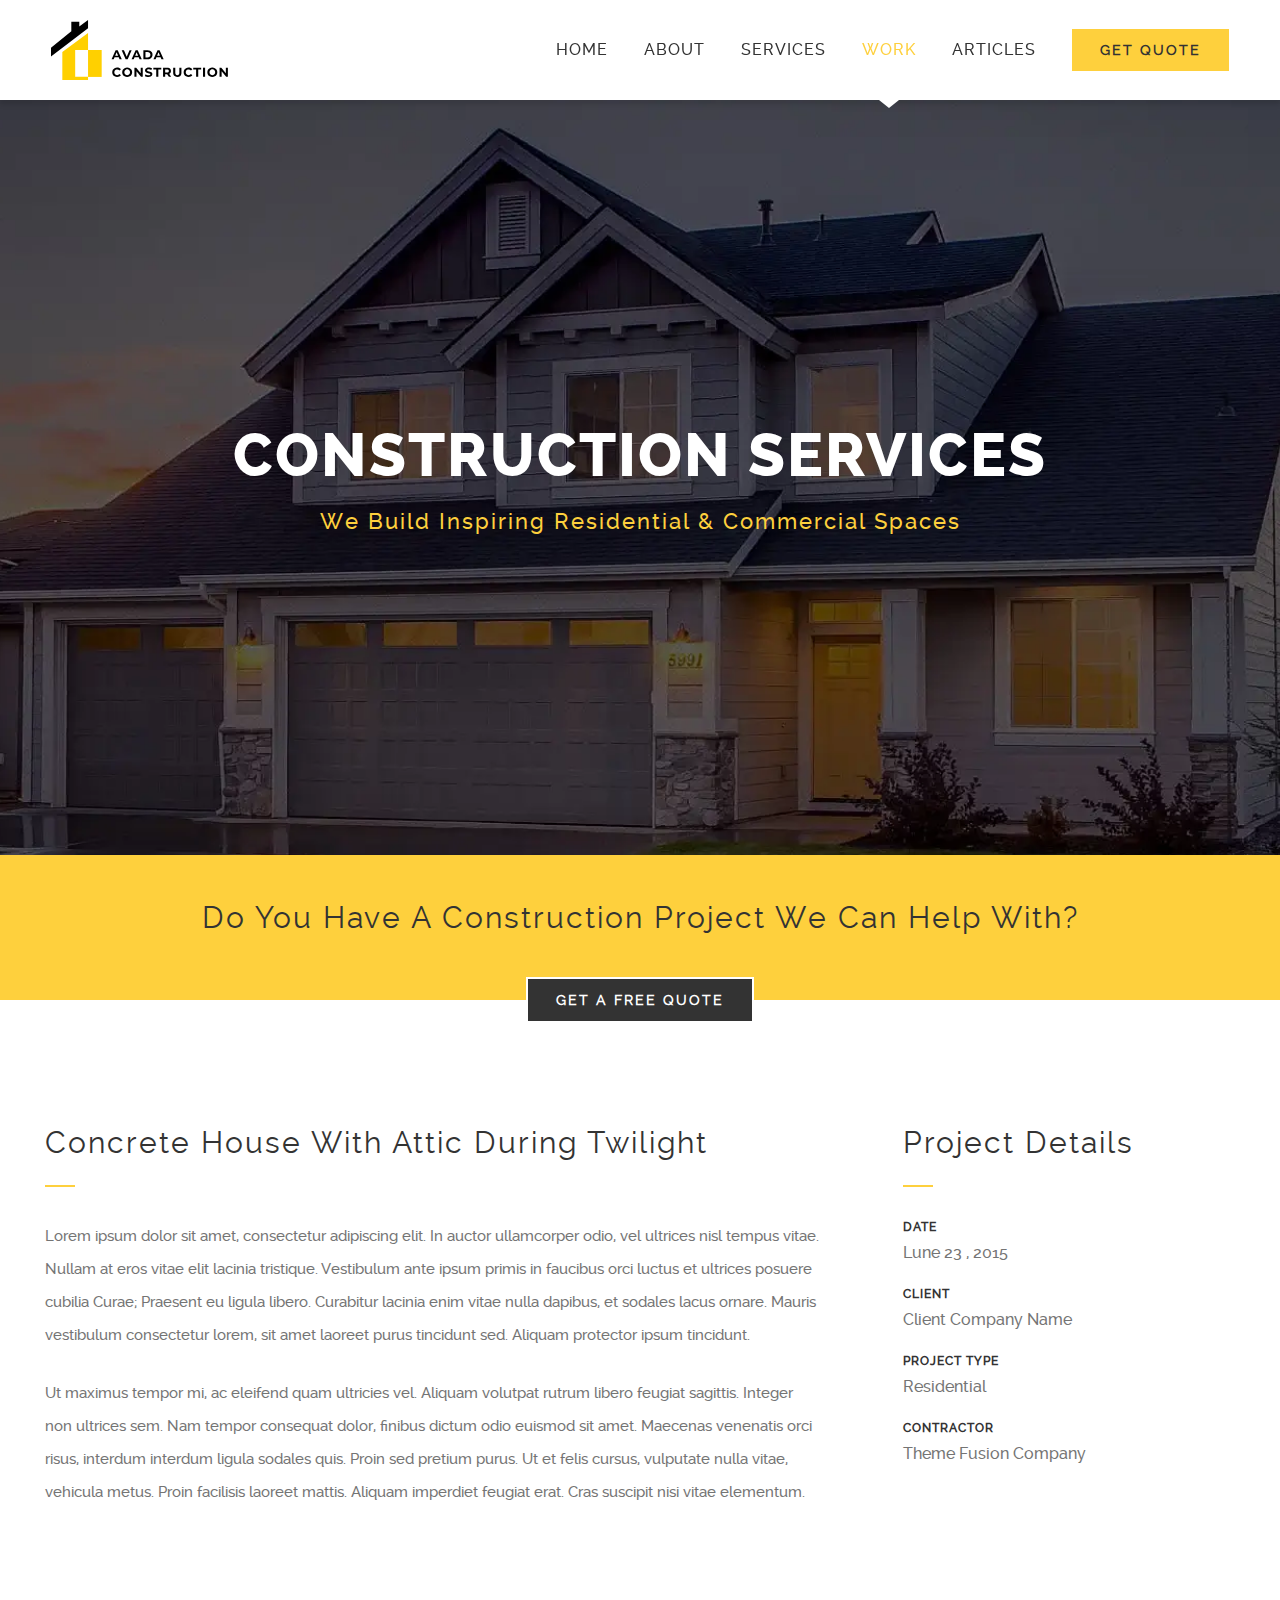
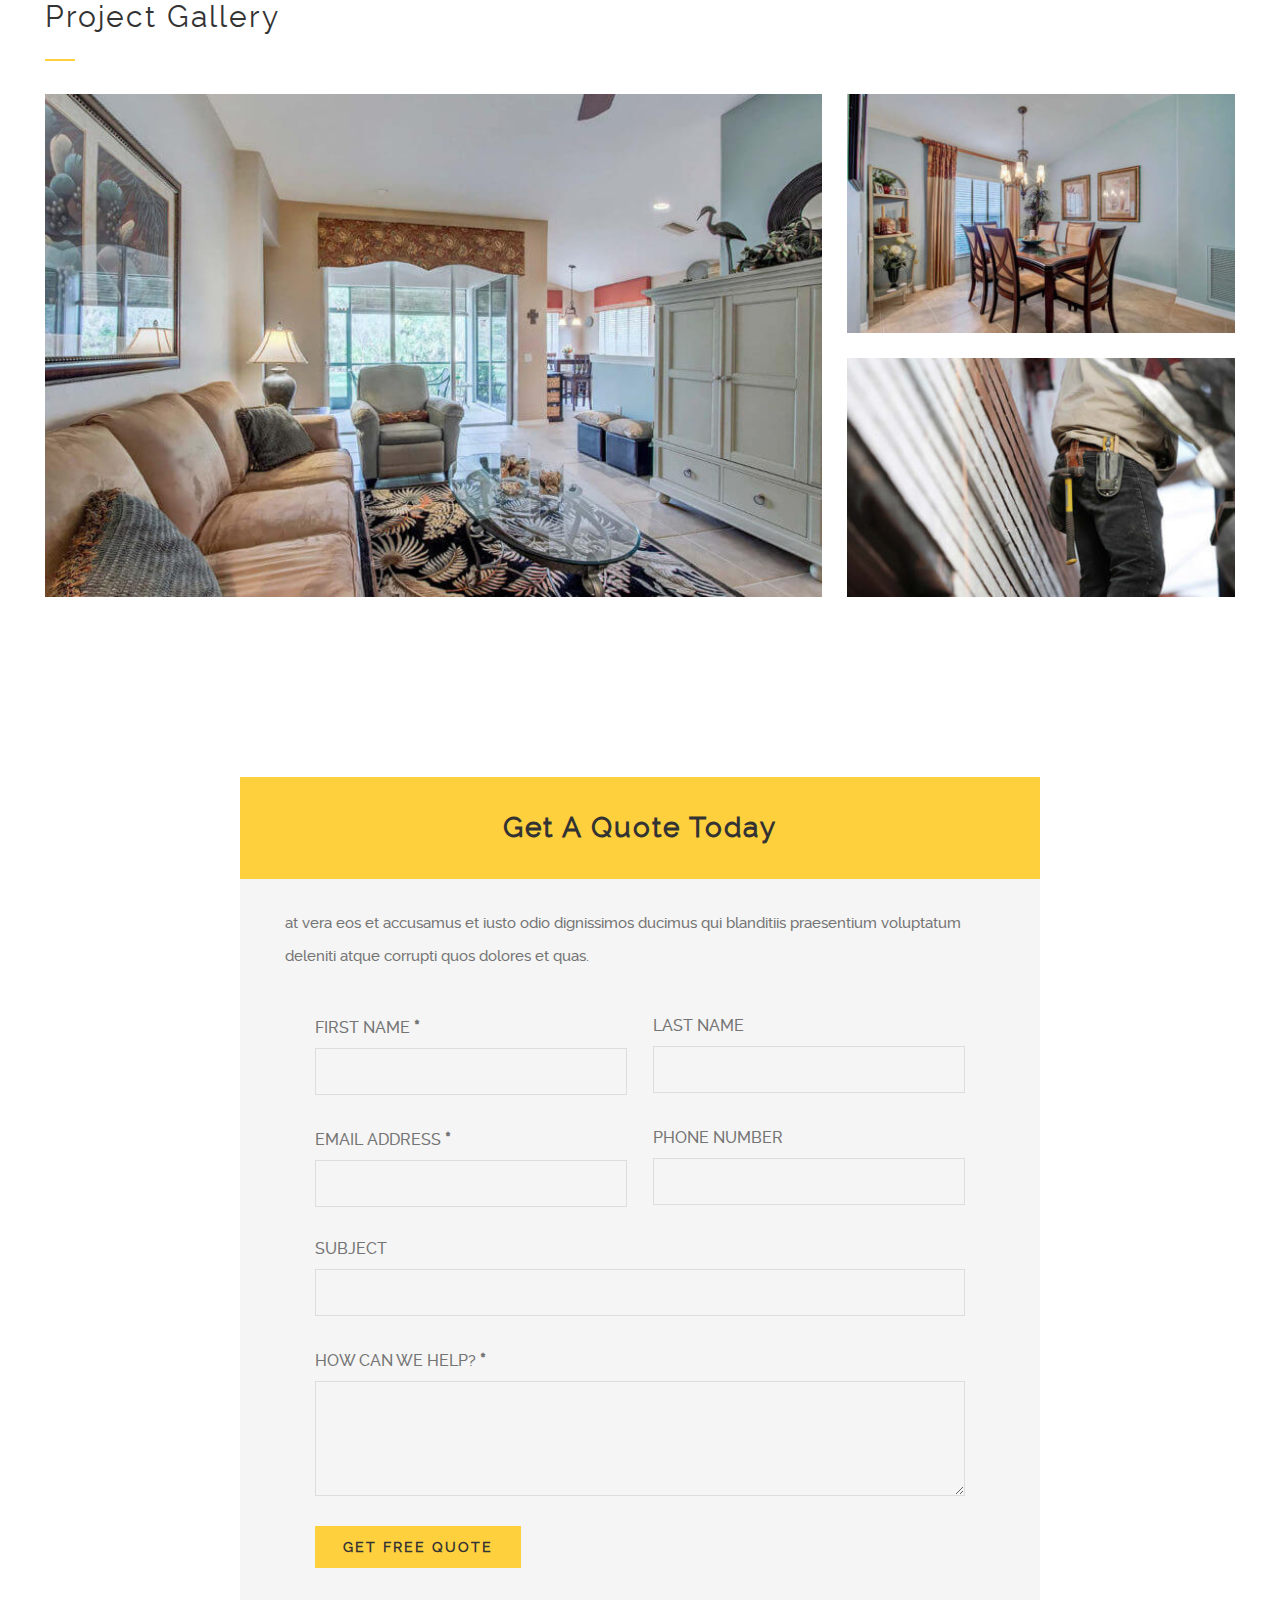
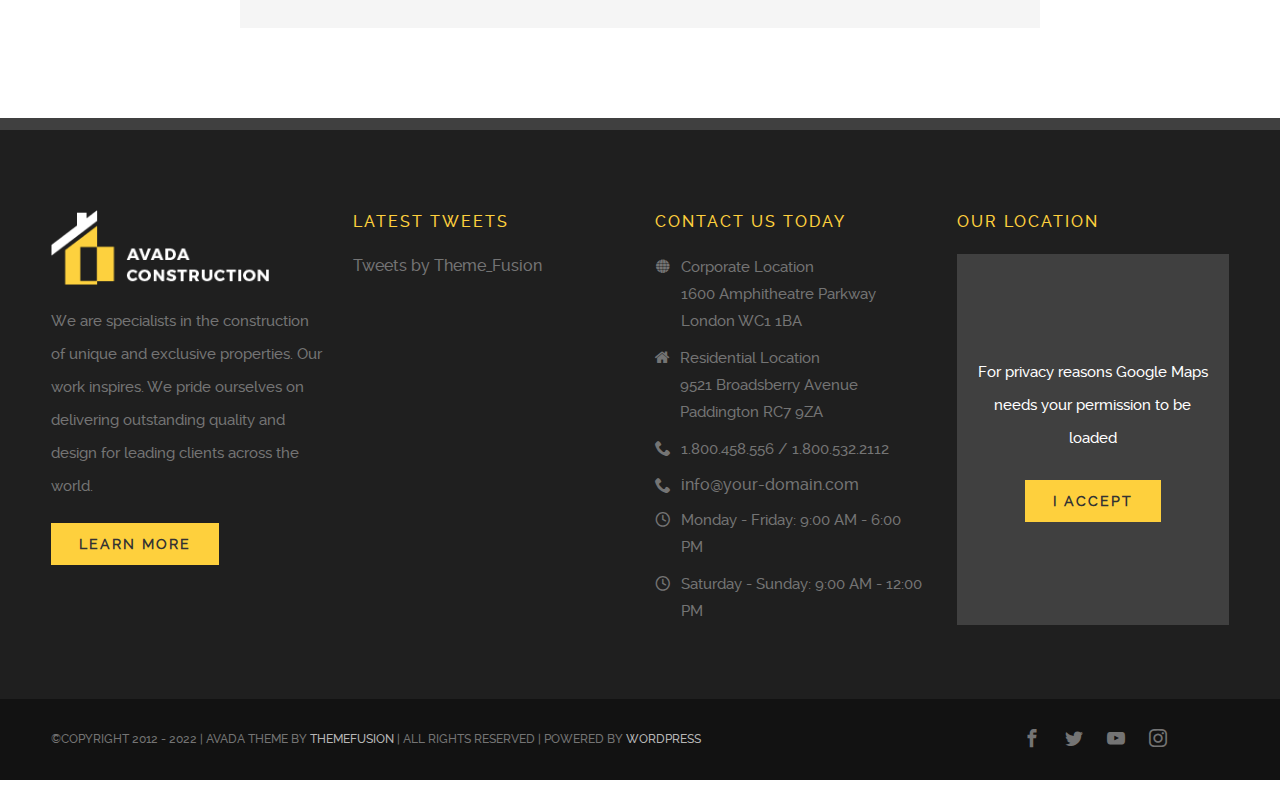
<file: Blue-Concrete-House.html>
<!DOCTYPE html>
<html lang="en">
<head>
    <meta charset="UTF-8">
    <meta http-equiv="X-UA-Compatible" content="IE=edge">
    <meta name="viewport" content="width=device-width, initial-scale=1.0">
    <title>Blue Concrete House - Avada Construction</title>
    <!-- Favicon -->
    <link rel="icon" href="Images/Favicon.ico">
    <!-- Font -->
    <link rel="stylesheet" href="Css/Fonts.css">
    <!-- Font Icon -->
    <link rel="stylesheet" href="Css/Font-Icon.css">
    <!-- CSS -->
    <link rel="stylesheet" href="Css/Main.css">
    <link rel="stylesheet" href="Css/Portfolio-Item.css">
    <link rel="stylesheet" href="Css/Blue-Concrete-House.css">
</head>
<body>
    <!-- site loader -->
    <div class="site-loader">
        <img src="Images/Footer-Logo.webp" alt="website logo" title="loading" class="loader-img">
        <div class="loader"></div>
    </div>

    <!-- HEADER -->
    <header id="header" class="header">
        <nav class="header-nav container container-lg">
            <!-- website logo -->
            <a href="index.html" class="website-logo">
                <img src="Images/Website-Logo.svg" alt="website logo" title="website logo">
            </a>

            <!-- menu -->
            <ul class="menu">
                <li class="menu-item">
                    <a href="index.html" class="menu-item-link">home</a>
                </li>                
                
                <li class="menu-item">
                    <a href="About.html" class="menu-item-link">about</a>
                </li>
                
                <li class="menu-item">
                    <a href="Services.html" class="menu-item-link">services</a>
                </li>
                
                <li class="menu-item current-page">
                    <a href="Work.html" class="menu-item-link current-page">work</a>

                    <!-- submenu -->
                    <div class="submenu-btn icon-down"></div>

                    <ul class="submenu">
                        <li class="submenu-item">
                            <a href="Florida-Heath-Facility.html" class="submenu-link">florida heath facility</a>
                        </li>
    
                        <li class="submenu-item">
                            <a href="Maine-Modernity.html" class="submenu-link">maine modernity</a>
                        </li>
    
                        <li class="submenu-item">
                            <a href="Exclusive-Urban-Living.html" class="submenu-link">exclusive urban living</a>
                        </li>
    
                        <li class="submenu-item current-page">
                            <a href="Blue-Concrete-House.html" class="submenu-link current-page">blue concrete house</a>
                        </li> 
                    </ul>
                </li>
                
                <li class="menu-item">
                    <a href="Articles.html" class="menu-item-link">articles</a>
                </li>
                
                <li class="menu-item">
                    <a href="Get-Quote.html" class="menu-item-link"><span class="btn btn-primary">get quote</span></a>
                </li>        
            </ul>

            <!-- menu hamburger -->
            <div class="menu-hamburger icon-menu"></div>
        </nav>
    </header>

    <!-- MAIN -->
    <main id="main">
        <!-- hero -->
        <div class="hero">
            <section class="container">
                <h1 class="title-lg">construction services</h1>
                <p class="hero-content">we build inspiring residential & commercial spaces</p>
            </section>
        </div>

        <!-- sub hero -->
        <section class="sub-hero">
            <h2 class="title-md">do you have a construction project we can help with?</h2>
            <a href="Get-Quote.html" class="btn btn-secondary">get a free quote</a>
        </section>

        <!-- section 01 -->
        <!-- main-column -->
        <div class="container">
            <div class="main-column">
                <section class="main-content">
                    <h2 class="title-md subline">concrete house with attic during twilight</h2>
    
                    <p>Lorem ipsum dolor sit amet, consectetur adipiscing elit. In auctor ullamcorper odio, vel ultrices nisl tempus vitae. Nullam at eros vitae elit lacinia tristique. Vestibulum ante ipsum primis in faucibus orci luctus et ultrices posuere cubilia Curae; Praesent eu ligula libero. Curabitur lacinia enim vitae nulla dapibus, et sodales lacus ornare. Mauris vestibulum consectetur lorem, sit amet laoreet purus tincidunt sed. Aliquam protector ipsum tincidunt.</p>
    
                    <p>Ut maximus tempor mi, ac eleifend quam ultricies vel. Aliquam volutpat rutrum libero feugiat sagittis. Integer non ultrices sem. Nam tempor consequat dolor, finibus dictum odio euismod sit amet. Maecenas venenatis orci risus, interdum interdum ligula sodales quis. Proin sed pretium purus. Ut et felis cursus, vulputate nulla vitae, vehicula metus. Proin facilisis laoreet mattis. Aliquam imperdiet feugiat erat. Cras suscipit nisi vitae elementum.</p>
                </section>
    
                <section class="main-info">
                    <h2 class="title-md subline">project details</h2>
    
                    <dl>
                        <dt class="title-sm">date</dt>
                        <dd class="list-item">lune 23 , 2015</dd>
    
                        <dt class="title-sm">client</dt>
                        <dd class="list-item">client company name</dd>
                        
                        <dt class="title-sm">project type</dt>
                        <dd class="list-item">
                            <a href="Category.html#residential" class="text-link">residential</a>
                        </dd>
                        
                        <dt class="title-sm">contractor</dt>
                        <dd class="list-item">theme fusion company</dd>
                    </dl>
                </section>
            </div>
    
            <!-- gallery -->
            <section>
                <h2 class="title-md subline">project gallery</h2>
    
                <div class="gallery">
                    <img src="Images/Project-04-Detail-01.jpg" alt="Project Detail" class="gallery-img">
                    
                    <img src="Images/Project-04-Detail-02.jpg" alt="Project Detail" class="gallery-img">
                    
                    <img src="Images/Project-04-Detail-03.jpg" alt="Project Detail" class="gallery-img">
                </div>
            </section>
        </div>

        <!-- call to action -->
        <div class="call-to-action">
            <div class="container">
                <section class="parent-form">
                    <h2 class="title-md">get a quote today</h2>
                    
                    <p>at vera eos et accusamus et iusto odio dignissimos ducimus qui blanditiis praesentium voluptatum deleniti atque corrupti quos dolores et quas.</p>

                    <form action="undefined" method="post">
                        <div class="form-group">
                            <label for="first-name">first name <abbr title="required">*</abbr></label>
                            <input type="text" id="first-name" class="form-item" required>
                        </div>

                        <div class="form-group">
                            <label for="last-name">last name</label>
                            <input type="text" id="last-name" class="form-item">
                        </div>

                        <div class="form-group">
                            <label for="email-address">email address <abbr title="required">*</abbr></label>
                            <input type="email" id="email-address" class="form-item" required>
                        </div>

                        <div class="form-group">
                            <label for="phone-number">phone number</label>
                            <input type="tel" id="phone-number" class="form-item">
                        </div>

                        <div class="form-group">
                            <label for="subject">subject</label>
                            <input type="text" id="subject" class="form-item">
                        </div>

                        <div class="form-group">
                            <label for="massage">how can we help? <abbr title="required">*</abbr></label>
                            <textarea id="massage" rows="5" class="form-item" required></textarea>
                        </div>

                        <input type="submit" class="btn btn-primary" value="get free quote">
                    </form>
                </section>
            </div>
        </div>
    </main>

    <!-- FOOTER -->
    <footer id="footer">
        <div class="container container-lg parent-items">
            <!-- footer item 01 -->
            <div class="footer-item">
                <a href="index.html" class="footer-logo">
                    <img src="Images/Footer-Logo.webp" alt="footer logo" title="footer logo">
                </a>

                <p>We are specialists in the construction of unique and exclusive properties. Our work inspires. We pride ourselves on delivering outstanding quality and design for leading clients across the world.</p>

                <a href="About.html" class="btn btn-primary">learn more</a>
            </div>

            <!-- footer item 02 -->
            <section class="footer-item">
                <h3 class="title-sm">latest tweets</h3>
                
                <a href="https://twitter.com/Theme_Fusion" target="_blank" class="text-link">Tweets by Theme_Fusion</a>
                
                <iframe id="tweet" src="" scrolling="no"></iframe>
            </section>

            <!-- footer item 03 -->
            <section class="footer-item">
                <h3 class="title-sm">contact us today</h3>

                <ul class="list">
                    <li class="list-item">
                        <i class="list-icon icon-globe"></i>
                        <p>corporate location<br>1600 amphitheatre parkway<br>london WC1 1BA</p>          
                    </li>

                    <li class="list-item">
                        <i class="list-icon icon-home"></i>
                        <p>residential location<br>9521 broadsberry avenue<br>paddington RC7 9ZA</p>
                    </li>
        
                    <li class="list-item">
                        <i class="list-icon icon-phone"></i>
                        <p>
                            <a href="tel:+1800458556" class="text-link">1.800.458.556</a> / <a href="tel:+18005322112" class="text-link">1.800.532.2112</a>
                        </p>
                    </li>
        
                    <li class="list-item">
                        <i class="list-icon icon-phone"></i>
                        <a href="mailto:mailto:info@your-domain.com" class="text-link">info@your-domain.com</a>
                    </li>
        
                    <li class="list-item">
                        <i class="list-icon icon-clock"></i>
                        <p>monday - friday: 9:00 AM - 6:00 PM</p>
                    </li>

                    <li class="list-item">
                        <i class="list-icon icon-clock"></i>
                        <p>saturday - sunday: 9:00 AM - 12:00 PM</p>
                    </li>    
                </ul>
            </section>

            <!-- footer item 04 -->
            <section class="footer-item">
                <h3 class="title-sm">our location</h3>

                <div class="parent-map">
                    <p>For privacy reasons Google Maps needs your permission to be loaded</p>
                    <div><button class="btn btn-primary" id="get-static-map">i accept</button></div>
                </div>

                <img src="Images/Static-Map.png" alt="Static Map" id="static-map">
            </section>
        </div>

        <!-- footer nav -->
        <nav class="footer-nav">
            <div class="container container-lg">
                <p>&copy;copyright 2012 - 2022 | avada theme by <a href="https://avada.com/about-us/" target="_blank" class="text-link">themefusion</a> | all rights reserved | powered by <a href="https://wordpress.org/" target="_blank" class="text-link">wordpress</a></p>

                <div class="social-media">
                    <a href="https://m.facebook.com/" target="_blank" class="social-media-icon tooltip" data-tooltip="facebook">
                        <i class="icon-facebook"></i>
                    </a>

                    <a href="https://www.Twitter.com/" target="_blank" class="social-media-icon tooltip" data-tooltip="twitter">
                        <i class="icon-twitter"></i>
                    </a>

                    <a href="https://www.youtube.com/" target="_blank" class="social-media-icon tooltip" data-tooltip="youtube">
                        <i class="icon-youtube"></i>
                    </a>

                    <a href="https://www.instagram.com/" target="_blank" class="social-media-icon tooltip" data-tooltip="instagram">
                        <i class="icon-instagram"></i>
                    </a>
                </div>
            </div>
        </nav>
    </footer>

    <!-- scroll up page -->
    <a href="#" class="scroll-up-page icon-up"></a>
        
    <!-- JS -->
    <script src="Js/Main.js"></script>
    <script src="Js/Form.js"></script>
</body>
</html>
<!-- THE END -->
</file>
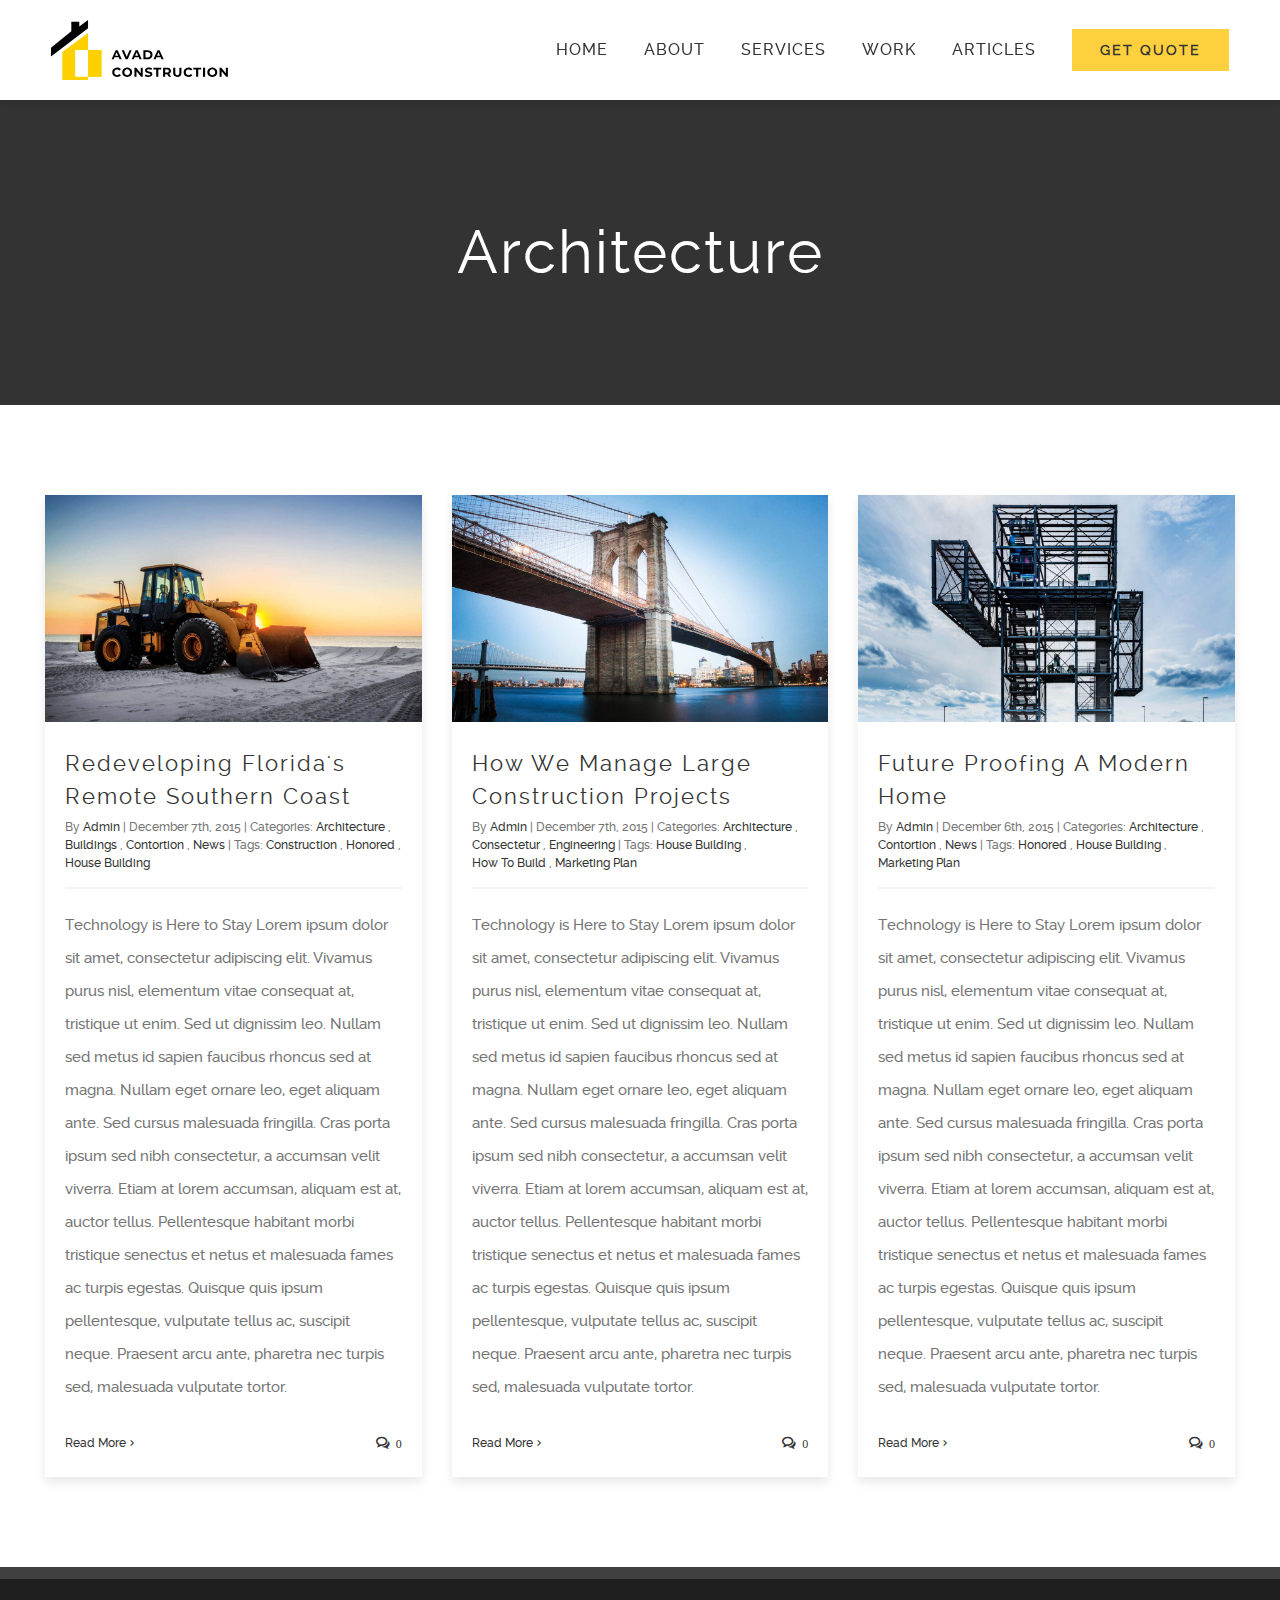
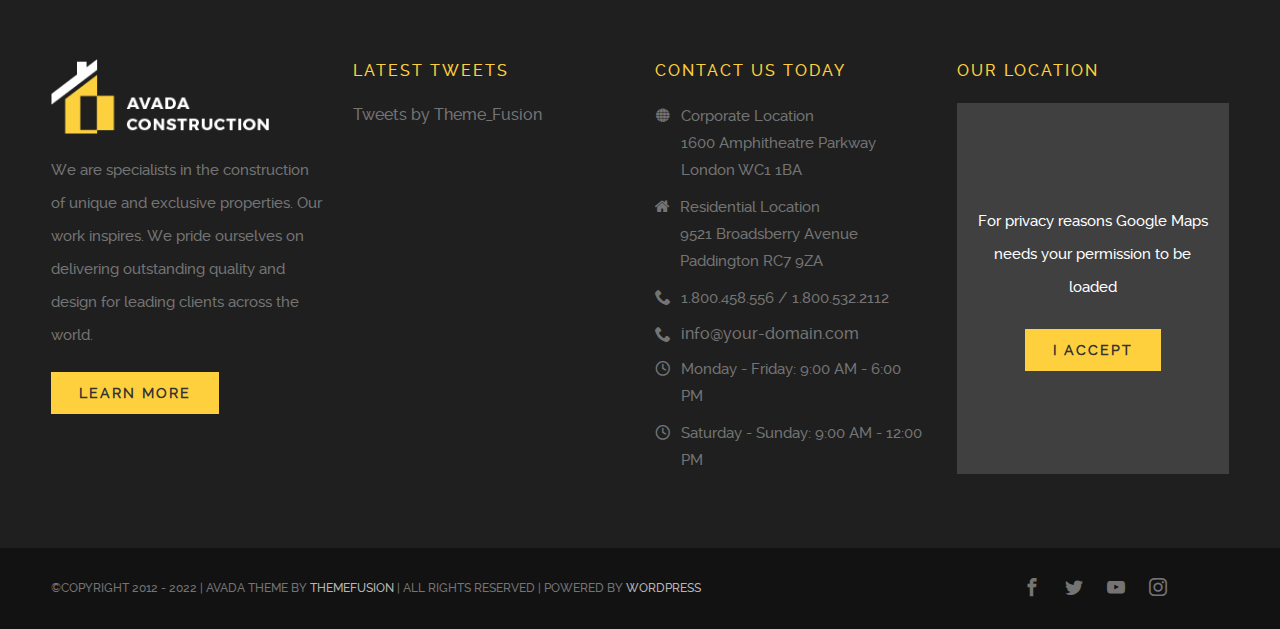
<file: Category.html>
<!DOCTYPE html>
<html lang="en">
<head>
    <meta charset="UTF-8">
    <meta http-equiv="X-UA-Compatible" content="IE=edge">
    <meta name="viewport" content="width=device-width, initial-scale=1.0">
    <title>Category - Avada Construction</title>
    <!-- Favicon -->
    <link rel="icon" href="Images/Favicon.ico">
    <!-- Font -->
    <link rel="stylesheet" href="Css/Fonts.css">
    <!-- Font Icon -->
    <link rel="stylesheet" href="Css/Font-Icon.css">
    <!-- CSS -->
    <link rel="stylesheet" href="Css/Main.css">
    <link rel="stylesheet" href="Css/Category.css">
</head>
<body>
    <!-- site loader -->
    <div class="site-loader">
        <img src="Images/Footer-Logo.webp" alt="website logo" title="loading" class="loader-img">
        <div class="loader"></div>
    </div>

    <!-- HEADER -->
    <header id="header" class="header">
        <nav class="header-nav container container-lg">
            <!-- website logo -->
            <a href="index.html" class="website-logo">
                <img src="Images/Website-Logo.svg" alt="website logo" title="website logo">
            </a>

            <!-- menu -->
            <ul class="menu">
                <li class="menu-item">
                    <a href="index.html" class="menu-item-link">home</a>
                </li>                
                
                <li class="menu-item">
                    <a href="About.html" class="menu-item-link">about</a>
                </li>
                
                <li class="menu-item">
                    <a href="Services.html" class="menu-item-link">services</a>
                </li>
                
                <li class="menu-item work">
                    <a href="Work.html" class="menu-item-link">work</a>

                    <!-- submenu -->
                    <div class="submenu-btn icon-down"></div>

                    <ul class="submenu">
                        <li class="submenu-item">
                            <a href="Florida-Heath-Facility.html" class="submenu-link">florida heath facility</a>
                        </li>
    
                        <li class="submenu-item">
                            <a href="Maine-Modernity.html" class="submenu-link">maine modernity</a>
                        </li>
    
                        <li class="submenu-item">
                            <a href="Exclusive-Urban-Living.html" class="submenu-link">exclusive urban living</a>
                        </li>
    
                        <li class="submenu-item">
                            <a href="Blue-Concrete-House.html" class="submenu-link">blue concrete house</a>
                        </li> 
                    </ul>
                </li>
                
                <li class="menu-item">
                    <a href="Articles.html" class="menu-item-link">articles</a>
                </li>
                
                <li class="menu-item">
                    <a href="Get-Quote.html" class="menu-item-link"><span class="btn btn-primary">get quote</span></a>
                </li>       
            </ul>

            <!-- menu hamburger -->
            <div class="menu-hamburger icon-menu"></div>
        </nav>
    </header>

    <!-- MAIN -->
    <main id="main">
        <!-- hero -->
        <div class="hero">
            <section class="container">
                <h1 class="title-lg"></h1>
            </section>
        </div>

        <!-- undefined -->
        <div class="undefined container">
            <section>
                <h2 class="title-md">need a new search?</h2>
                <p>If you didn’t find what you were looking for, try a new search!</p>
            </section>

            <!-- search box -->
            <form action="/Category.html" method="get" class="search-box subline">
                <input type="search" placeholder="Search..." class="form-item" id="search-input" required>
                
                <div class="btn-search">
                    <label for="submit" class="icon-search"></label>
                    <input type="submit" id="submit" value=" " class="submit-search">
                </div>
            </form>

            <h3 class="title-md">Nothing Found</h3>
        </div>

        <!-- category items -->
        <div class="category-items container">
            <div class="parent-items">
                <!-- category item 01 -->
                <div class="post-item" data-target="" data-match="1">
                    <div class="parent-img-shadow">
                        <img src="Images/Blog-Post-01.jpg" alt="Blog Post" class="post-img">
                        <!-- img shadow -->
                        <nav class="img-shadow">
                            <div>
                                <a href="Post-01.html" class="shadow-btn icon-link"></a>
                            </div>
    
                            <h4 class="title-sm"><a href="Post-01.html">redeveloping florida's remote southern coast</a></h4>

                            <div class="title-sm" data-match="1">
                                <a href="Category.html#architecture" class="post-target">architecture</a>,
                                <a href="Category.html#buildings" class="post-target">buildings</a>,
                                <a href="Category.html#construction" class="post-target">construction</a>,
                                <a href="Category.html#news" class="post-target">news</a>
                            </div>

                            <a href="Post-01.html" class="cover"></a>
                        </nav>
                    </div> 

                    <section class="post-content">
                        <h3 class="title-md"><a href="Post-01.html" class="text-link">redeveloping florida's remote southern coast</a></h3>

                        <nav class="post-date" data-match="1">
                            <span>by</span> <a href="Category.html#admin" class="text-link post-target">admin</a> <span>| december 7th, 2015 | Categories:</span> <a href="Category.html#architecture" class="text-link post-target">architecture</a> , <a href="Category.html#buildings" class="text-link post-target">buildings</a> , <a href="Category.html#contortion" class="text-link post-target">contortion</a> , <a href="Category.html#news" class="text-link post-target">news</a> <span>| Tags:</span> <a href="Category.html#construction" class="text-link post-target">construction</a> , <a href="Category.html#honored" class="text-link post-target">honored</a> , <a href="Category.html#house-building" class="text-link post-target">house building</a>
                        </nav>
    
                        <p>Technology is Here to Stay Lorem ipsum dolor sit amet, consectetur adipiscing elit. Vivamus purus nisl, elementum vitae consequat at, tristique ut enim. Sed ut dignissim leo. Nullam sed metus id sapien faucibus rhoncus sed at magna. Nullam eget ornare leo, eget aliquam ante. Sed cursus malesuada fringilla. Cras porta ipsum sed nibh consectetur, a accumsan velit viverra. Etiam at lorem accumsan, aliquam est at, auctor tellus. Pellentesque habitant morbi tristique senectus et netus et malesuada fames ac turpis egestas. Quisque quis ipsum pellentesque, vulputate tellus ac, suscipit neque. Praesent arcu ante, pharetra nec turpis sed, malesuada vulputate tortor.</p>

                        <div class="post-info">
                            <a href="Post-01.html" class="read-more text-link">read&nbsp;more<i class="icon-right"></i></a>

                            <a href="Post-01.html#leave-comment" class="comment text-link icon-bubbles"> 0</a>
                        </div>
                    </section>
                </div>

                <!-- category item 02 -->
                <div class="post-item" data-target="" data-match="2">
                    <div class="parent-img-shadow">
                        <img src="Images/Blog-Post-02.jpg" alt="Blog Post" class="post-img">
                        <!-- img shadow -->
                        <nav class="img-shadow">
                            <div>
                                <a href="Post-02.html" class="shadow-btn icon-link"></a> 
                            </div>
        
                            <h4 class="title-sm"><a href="Post-02.html">how We manage Large construction projects</a></h4>

                            <div class="title-sm" data-match="2">
                                <a href="Category.html#architecture" class="post-target">architecture</a>,
                                <a href="Category.html#construction" class="post-target">construction</a>,
                                <a href="Category.html#engineering" class="post-target">engineering</a>
                            </div>

                            <a href="Post-02.html" class="cover"></a>
                        </nav>
                    </div>

                    <section class="post-content">
                        <h3 class="title-md"><a href="Post-02.html" class="text-link">how We manage Large construction projects</a></h3>
    
                        <nav class="post-date" data-match="2">
                            <span>by</span> <a href="Category.html#admin" class="text-link post-target">admin</a> <span>| december 7th, 2015 | Categories:</span> <a href="Category.html#architecture" class="text-link post-target">architecture</a> , <a href="Category.html#consectetur" class="text-link post-target">consectetur</a> , <a href="Category.html#engineering" class="text-link post-target">engineering</a> <span>| Tags:</span> <a href="Category.html#house-building" class="text-link post-target">house building</a> , <a href="Category.html#how-to-build" class="text-link post-target">how to build</a> , <a href="Category.html#marketing-plan" class="text-link post-target">marketing plan</a>
                        </nav>
    
                        <p>Technology is Here to Stay Lorem ipsum dolor sit amet, consectetur adipiscing elit. Vivamus purus nisl, elementum vitae consequat at, tristique ut enim. Sed ut dignissim leo. Nullam sed metus id sapien faucibus rhoncus sed at magna. Nullam eget ornare leo, eget aliquam ante. Sed cursus malesuada fringilla. Cras porta ipsum sed nibh consectetur, a accumsan velit viverra. Etiam at lorem accumsan, aliquam est at, auctor tellus. Pellentesque habitant morbi tristique senectus et netus et malesuada fames ac turpis egestas. Quisque quis ipsum pellentesque, vulputate tellus ac, suscipit neque. Praesent arcu ante, pharetra nec turpis sed, malesuada vulputate tortor.</p>

                        <div class="post-info">
                            <a href="Post-02.html" class="read-more text-link">read&nbsp;more<i class="icon-right"></i></a>

                            <a href="Post-02.html#leave-comment" class="comment text-link icon-bubbles"> 0</a>
                        </div>
                    </section>
                </div>
            
                <!-- category item 03 -->
                <div class="post-item" data-target="" data-match="3">
                    <div class="parent-img-shadow">
                        <img src="Images/Blog-Post-03.jpg" alt="Blog Post" class="post-img">
                        <!-- img shadow -->
                        <nav class="img-shadow">
                            <div>
                                <a href="Post-03.html" class="shadow-btn icon-link"></a> 
                            </div>
        
                            <h4 class="title-sm"><a href="Post-03.html">future proofing a modern home</a></h4>
        
                            <div class="title-sm" data-match="3">
                                <a href="Category.html#architecture" class="post-target">architecture</a>,
                                <a href="Category.html#construction" class="post-target">construction</a>,
                                <a href="Category.html#marketing" class="post-target">marketing</a>
                            </div>

                            <a href="Post-03.html" class="cover"></a>
                        </nav>
                    </div> 
                    
                    <section class="post-content">
                        <h3 class="title-md"><a href="Post-03.html" class="text-link">future proofing a modern home</a></h3>

                        <nav class="post-date" data-match="3">
                            <span>by</span> <a href="Category.html#admin" class="text-link post-target">admin</a> <span>| december 6th, 2015 | Categories:</span> <a href="Category.html#architecture" class="text-link post-target">architecture</a> , <a href="Category.html#contortion" class="text-link post-target">contortion</a> , <a href="Category.html#news" class="text-link post-target">news</a> <span>| Tags:</span> <a href="Category.html#honored" class="text-link post-target">honored</a> , <a href="Category.html#house-building" class="text-link post-target">house building</a> , <a href="Category.html#marketing-plan" class="text-link post-target">marketing plan</a>
                        </nav>

                        <p>Technology is Here to Stay Lorem ipsum dolor sit amet, consectetur adipiscing elit. Vivamus purus nisl, elementum vitae consequat at, tristique ut enim. Sed ut dignissim leo. Nullam sed metus id sapien faucibus rhoncus sed at magna. Nullam eget ornare leo, eget aliquam ante. Sed cursus malesuada fringilla. Cras porta ipsum sed nibh consectetur, a accumsan velit viverra. Etiam at lorem accumsan, aliquam est at, auctor tellus. Pellentesque habitant morbi tristique senectus et netus et malesuada fames ac turpis egestas. Quisque quis ipsum pellentesque, vulputate tellus ac, suscipit neque. Praesent arcu ante, pharetra nec turpis sed, malesuada vulputate tortor.</p>

                        <div class="post-info">
                            <a href="Post-03.html" class="read-more text-link">read&nbsp;more<i class="icon-right"></i></a>

                            <a href="Post-03.html#leave-comment" class="comment text-link icon-bubbles"> 0</a>
                        </div>
                    </section>
                </div>

                <!-- category item 04 -->
                <div class="post-item" data-target="" data-match="4">
                    <div class="parent-img-shadow">
                        <img src="Images/Project-01.jpg" alt="Florida Heath Facility" class="post-img">
                        <!-- img shadow -->
                        <nav class="img-shadow">
                            <div>
                                <a href="Florida-Heath-Facility.html" class="shadow-btn icon-link"></a>
                            </div>
        
                            <h4 class="title-sm"><a href="Florida-Heath-Facility.html">florida heath facility</a></h4>
        
                            <div class="title-sm" data-match="4">
                                <a href="Category.html#commercial" class="post-target">commercial</a>
                            </div>

                            <a href="Florida-Heath-Facility.html" class="cover"></a>
                        </nav>
                    </div>
                    
                    <section class="post-content">
                        <h3 class="title-md"><a href="Florida-Heath-Facility.html" class="text-link">florida heath facility</a></h3>

                        <nav class="post-date" data-match="4">
                            <span>by</span> <a href="Category.html#admin" class="text-link post-target">admin</a> <span>| december 7th, 2015 | Categories:</span> <a href="Category.html#commercial" class="text-link post-target">commercial</a><span>| Tags:</span> <a href="Category.html#commercial" class="text-link post-target">commercial</a>
                        </nav>

                        <p>healthy living in Florida flexible health facilities in south florida healthy living in Florida flexible health facilities in south florida do you have a construction project we can help with? Get a free quote Belle Glade, Florida Lorem ipsum dolor sit amet, consectetur adipiscing elit. In auctor ullamcorper odio, vel ultrices nisl tempus vitae. Nullam at eros vitae elit lacinia tristique. Vestibulum ante ipsum primis in faucibus orci luctus et ultrices posuere cubilia Curae; Praesent eu ligula libero. Curabitur lacinia enim.</p>

                        <div class="post-info">
                            <a href="Florida-Heath-Facility.html" class="read-more text-link">read&nbsp;more<i class="icon-right"></i></a>
                        </div>
                    </section>
                </div>

                <!-- category item 05 -->
                <div class="post-item" data-target="" data-match="5">
                    <div class="parent-img-shadow">
                        <img src="Images/Project-02.jpg" alt="Maine Modernity" class="post-img">
                        <!-- img shadow -->
                        <nav class="img-shadow">
                            <div>
                                <a href="Maine-Modernity.html" class="shadow-btn icon-link"></a>
                            </div>
        
                            <h4 class="title-sm"><a href="Maine-Modernity.html">maine moderniti</a></h4>
        
                            <div class="title-sm" data-match="5">
                                <a href="Category.html#residential" class="post-target">residential</a>
                            </div>

                            <a href="Maine-Modernity.html" class="cover"></a>
                        </nav>
                    </div>
                    
                    <section class="post-content">
                        <h3 class="title-md"><a href="Maine-Modernity.html" class="text-link">maine moderniti</a></h3>

                        <nav class="post-date" data-match="5">
                            <span>by</span> <a href="Category.html#admin" class="text-link post-target">admin</a> <span>| december 7th, 2015 | Categories:</span> <a href="Category.html#residential" class="text-link post-target">residential</a><span>| Tags:</span> <a href="Category.html#residential" class="text-link post-target">residential</a>
                        </nav>

                        <p>modern coastal living a modern maine home fringed by the atlantic ocean modern coastal living a modern maine home fringed by the atlantic ocean do you have a construction project we can help with? Get a free quote Searsport, Maine Lorem ipsum dolor sit amet, consectetur adipiscing elit. In auctor ullamcorper odio, vel ultrices nisl tempus vitae. Nullam at eros vitae elit lacinia tristique. Vestibulum ante ipsum primis in faucibus orci luctus et ultrices posuere cubilia Curae; Praesent eu ligula libero.</p>

                        <div class="post-info">
                            <a href="Maine-Modernity.html" class="read-more text-link">read&nbsp;more<i class="icon-right"></i></a>
                        </div>
                    </section>
                </div>
                
                <!-- category item 06 -->
                <div class="post-item" data-target="" data-match="6">
                    <div class="parent-img-shadow">
                        <img src="Images/Project-03.jpg" alt="Exclusive Urban Living" class="post-img">
                        <!-- img shadow -->
                        <nav class="img-shadow">
                            <div>
                                <a href="Exclusive-Urban-Living.html" class="shadow-btn icon-link"></a>
                            </div>
        
                            <h4 class="title-sm"><a href="Exclusive-Urban-Living.html">exclusion urben living</a></h4>
        
                            <div class="title-sm" data-match="6">
                                <a href="Category.html#commercial" class="post-target">commercial</a>
                            </div>

                            <a href="Exclusive-Urban-Living.html" class="cover"></a>
                        </nav>
                    </div>
                    
                    <section class="post-content">
                        <h3 class="title-md"><a href="Exclusive-Urban-Living.html" class="text-link">exclusion urben living</a></h3>

                        <nav class="post-date" data-match="6">
                            <span>by</span> <a href="Category.html#admin" class="text-link post-target">admin</a> <span>| december 7th, 2015 | Categories:</span> <a href="Category.html#commercial" class="text-link post-target">commercial</a><span>| Tags:</span> <a href="Category.html#commercial" class="text-link post-target">commercial</a>
                        </nav>

                        <p>exclusive urban living luxury collection of high-rise modern apartments exclusive urban living luxury collection of high-rise modern apartments do you have a construction project we can help with? Get a free quote Abilene, Dallas Lorem ipsum dolor sit amet, consectetur adipiscing elit. In auctor ullamcorper odio, vel ultrices nisl tempus vitae. Nullam at eros vitae elit lacinia tristique. Vestibulum ante ipsum primis in faucibus orci luctus et ultrices.</p>

                        <div class="post-info">
                            <a href="Exclusive-Urban-Living.html" class="read-more text-link">read&nbsp;more<i class="icon-right"></i></a>
                        </div>
                    </section>
                </div>

                <!-- category item 07 -->
                <div class="post-item" data-target="" data-match="7">
                    <div class="parent-img-shadow">
                        <img src="Images/Project-04.jpg" alt="Blue Concrete House" class="post-img">
                        <!-- img shadow -->
                        <nav class="img-shadow">
                            <div>
                                <a href="Blue-Concrete-House.html" class="shadow-btn icon-link"></a>
                            </div>
        
                            <h4 class="title-sm"><a href="Blue-Concrete-House.html">maine moderniti</a></h4>
        
                            <div class="title-sm" data-match="7">
                                <a href="Category.html#residential" class="post-target">residential</a>
                            </div>

                            <a href="Blue-Concrete-House.html" class="cover"></a>
                        </nav>
                    </div>
                    
                    <section class="post-content">
                        <h3 class="title-md"><a href="Blue-Concrete-House.html" class="text-link">blue concrete house</a></h3>

                        <nav class="post-date" data-match="7">
                            <span>by</span> <a href="Category.html#admin" class="text-link post-target">admin</a> <span>| June 23rd, 2015 | Categories:</span> <a href="Category.html#residential" class="text-link post-target">residential</a><span>| Tags:</span> <a href="Category.html#residential" class="text-link post-target">residential</a>
                        </nav>

                        <p>blue & gray concrete house modern residential with an extraordinary building structure blue & gray concrete house modern residential with an extraordinary building structure do you have a construction project we can help with? Get a free quote Concrete House With Attic during Twilight Lorem ipsum dolor sit amet, consectetur adipiscing elit. In auctor ullamcorper odio, vel ultrices nisl tempus vitae. Nullam at eros vitae elit lacinia tristique. Vestibulum ante ipsum primis in faucibus orci luctus et ultrices posuere cubilia Curae.</p>

                        <div class="post-info">
                            <a href="Blue-Concrete-House.html" class="read-more text-link">read&nbsp;more<i class="icon-right"></i></a>
                        </div>
                    </section>
                </div>
            </div>
        </div>
    </main>

    <!-- FOOTER -->
    <footer id="footer">
        <div class="container container-lg parent-items">
            <!-- footer item 01 -->
            <div class="footer-item">
                <a href="index.html" class="footer-logo">
                    <img src="Images/Footer-Logo.webp" alt="footer logo" title="footer logo">
                </a>

                <p>We are specialists in the construction of unique and exclusive properties. Our work inspires. We pride ourselves on delivering outstanding quality and design for leading clients across the world.</p>

                <a href="About.html" class="btn btn-primary">learn more</a>
            </div>

            <!-- footer item 02 -->
            <section class="footer-item">
                <h3 class="title-sm">latest tweets</h3>
                
                <a href="https://twitter.com/Theme_Fusion" target="_blank" class="text-link">Tweets by Theme_Fusion</a>
                
                <iframe id="tweet" src="" scrolling="no"></iframe>
            </section>

            <!-- footer item 03 -->
            <section class="footer-item">
                <h3 class="title-sm">contact us today</h3>

                <ul class="list">
                    <li class="list-item">
                        <i class="list-icon icon-globe"></i>
                        <p>corporate location<br>1600 amphitheatre parkway<br>london WC1 1BA</p>          
                    </li>

                    <li class="list-item">
                        <i class="list-icon icon-home"></i>
                        <p>residential location<br>9521 broadsberry avenue<br>paddington RC7 9ZA</p>
                    </li>
        
                    <li class="list-item">
                        <i class="list-icon icon-phone"></i>
                        <p>
                            <a href="tel:+1800458556" class="text-link">1.800.458.556</a> / <a href="tel:+18005322112" class="text-link">1.800.532.2112</a>
                        </p>
                    </li>
        
                    <li class="list-item">
                        <i class="list-icon icon-phone"></i>
                        <a href="mailto:mailto:info@your-domain.com" class="text-link">info@your-domain.com</a>
                    </li>
        
                    <li class="list-item">
                        <i class="list-icon icon-clock"></i>
                        <p>monday - friday: 9:00 AM - 6:00 PM</p>
                    </li>

                    <li class="list-item">
                        <i class="list-icon icon-clock"></i>
                        <p>saturday - sunday: 9:00 AM - 12:00 PM</p>
                    </li>    
                </ul>
            </section>

            <!-- footer item 04 -->
            <section class="footer-item">
                <h3 class="title-sm">our location</h3>

                <div class="parent-map">
                    <p>For privacy reasons Google Maps needs your permission to be loaded</p>
                    <div><button class="btn btn-primary" id="get-static-map">i accept</button></div>
                </div>

                <img src="Images/Static-Map.png" alt="Static Map" id="static-map">
            </section>
        </div>

        <!-- footer nav -->
        <nav class="footer-nav">
            <div class="container container-lg">
                <p>&copy;copyright 2012 - 2022 | avada theme by <a href="https://avada.com/about-us/" target="_blank" class="text-link">themefusion</a> | all rights reserved | powered by <a href="https://wordpress.org/" target="_blank" class="text-link">wordpress</a></p>

                <div class="social-media">
                    <a href="https://m.facebook.com/" target="_blank" class="social-media-icon tooltip" data-tooltip="facebook">
                        <i class="icon-facebook"></i>
                    </a>

                    <a href="https://www.Twitter.com/" target="_blank" class="social-media-icon tooltip" data-tooltip="twitter">
                        <i class="icon-twitter"></i>
                    </a>

                    <a href="https://www.youtube.com/" target="_blank" class="social-media-icon tooltip" data-tooltip="youtube">
                        <i class="icon-youtube"></i>
                    </a>

                    <a href="https://www.instagram.com/" target="_blank" class="social-media-icon tooltip" data-tooltip="instagram">
                        <i class="icon-instagram"></i>
                    </a>
                </div>
            </div>
        </nav>
    </footer>

    <!-- scroll up page -->
    <a href="#" class="scroll-up-page icon-up"></a>
        
    <!-- JS -->
    <script src="Js/Main.js"></script>
    <script src="Js/Category.js"></script>
    <script src="Js/Search-Box.js"></script>
</body>
</html>
<!-- THE END -->
</file>
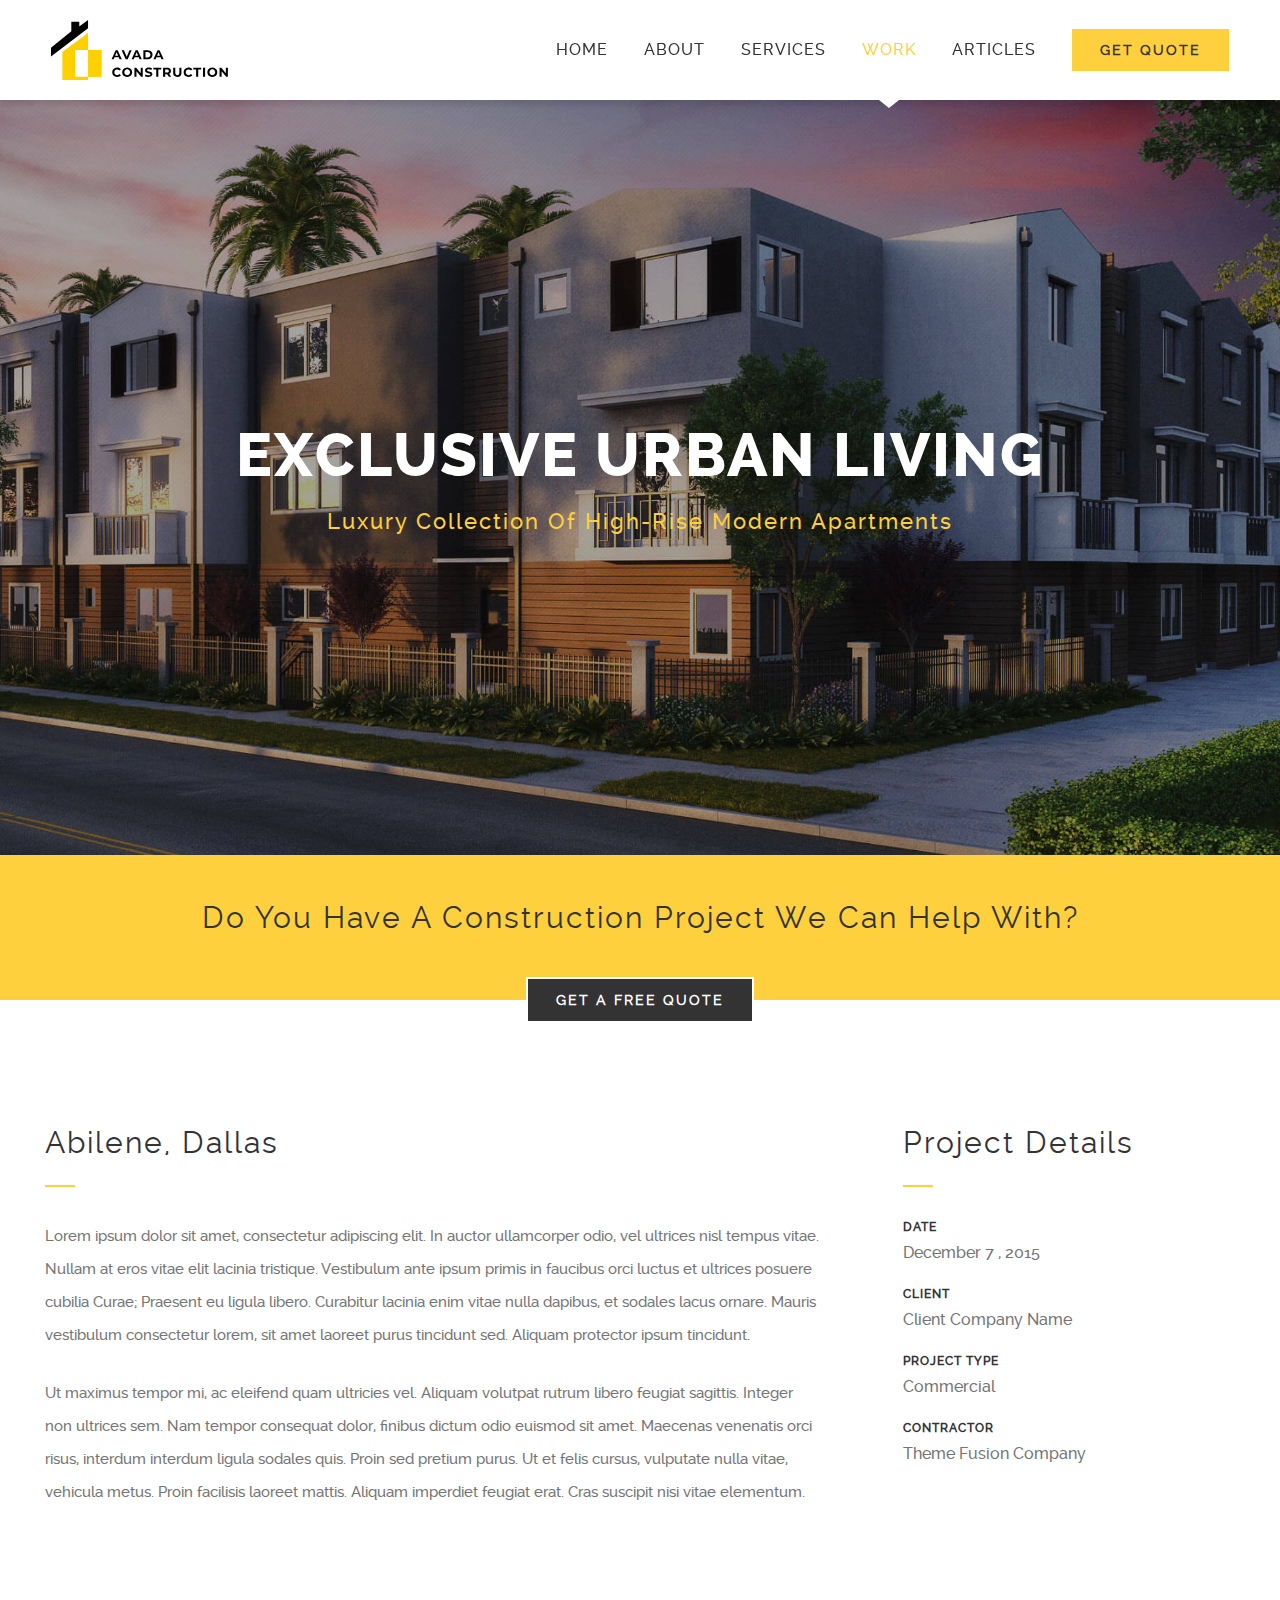
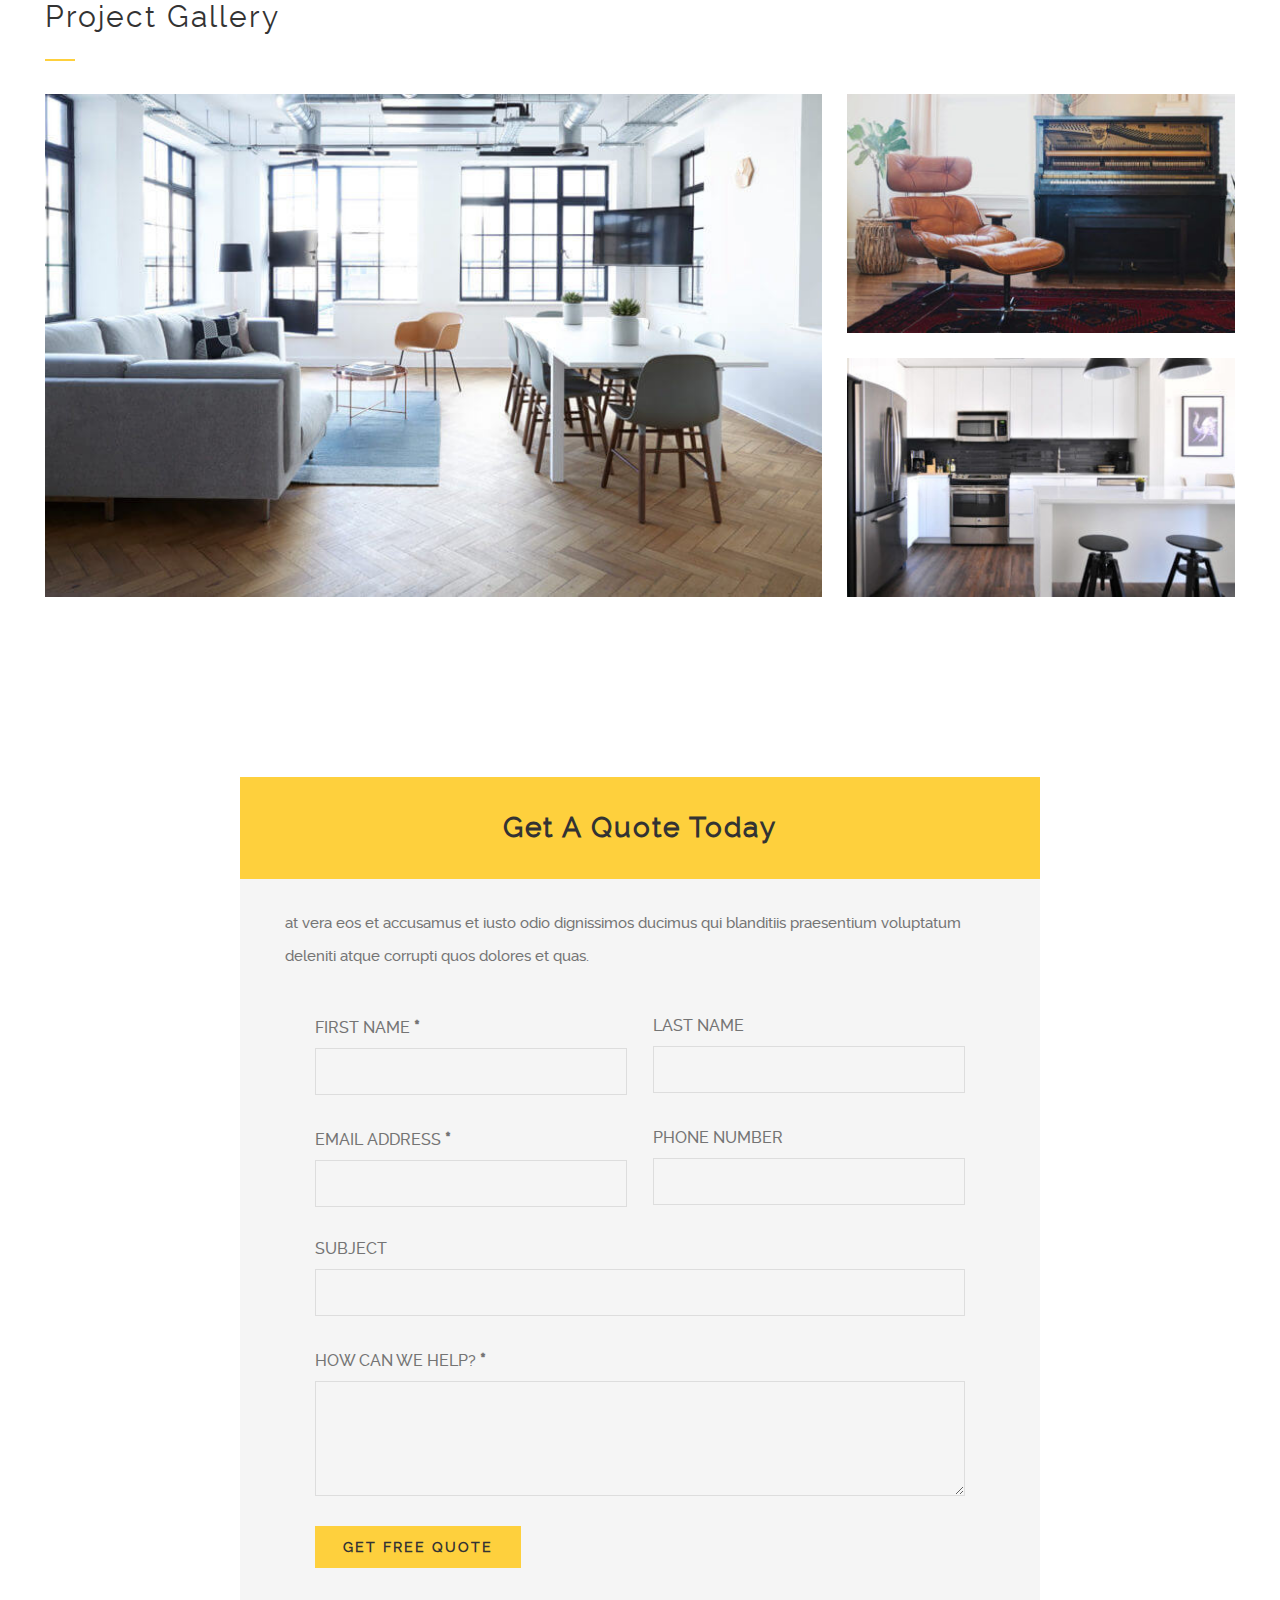
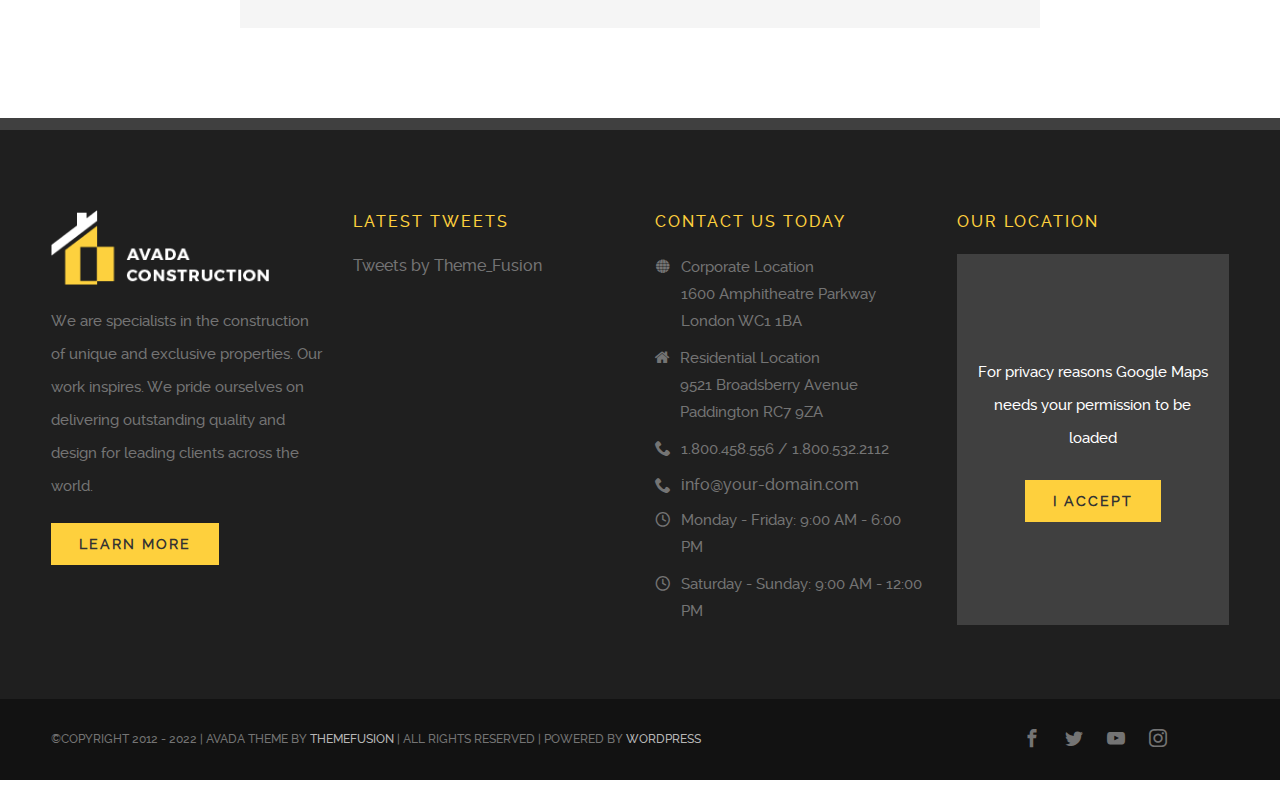
<file: Exclusive-Urban-Living.html>
<!DOCTYPE html>
<html lang="en">
<head>
    <meta charset="UTF-8">
    <meta http-equiv="X-UA-Compatible" content="IE=edge">
    <meta name="viewport" content="width=device-width, initial-scale=1.0">
    <title>Exclusive Urban Living - Avada Construction</title>
    <!-- Favicon -->
    <link rel="icon" href="Images/Favicon.ico">
    <!-- Font -->
    <link rel="stylesheet" href="Css/Fonts.css">
    <!-- Font Icon -->
    <link rel="stylesheet" href="Css/Font-Icon.css">
    <!-- CSS -->
    <link rel="stylesheet" href="Css/Main.css">
    <link rel="stylesheet" href="Css/Portfolio-Item.css">
    <link rel="stylesheet" href="Css/Exclusive-Urban-Living.css">
</head>
<body>
    <!-- site loader -->
    <div class="site-loader">
        <img src="Images/Footer-Logo.webp" alt="website logo" title="loading" class="loader-img">
        <div class="loader"></div>
    </div>

    <!-- HEADER -->
    <header id="header" class="header">
        <nav class="header-nav container container-lg">
            <!-- website logo -->
            <a href="index.html" class="website-logo">
                <img src="Images/Website-Logo.svg" alt="website logo" title="website logo">
            </a>

            <!-- menu -->
            <ul class="menu">
                <li class="menu-item">
                    <a href="index.html" class="menu-item-link">home</a>
                </li>                
                
                <li class="menu-item">
                    <a href="About.html" class="menu-item-link">about</a>
                </li>
                
                <li class="menu-item">
                    <a href="Services.html" class="menu-item-link">services</a>
                </li>
                
                <li class="menu-item current-page">
                    <a href="Work.html" class="menu-item-link current-page">work</a>

                    <!-- submenu -->
                    <div class="submenu-btn icon-down"></div>

                    <ul class="submenu">
                        <li class="submenu-item">
                            <a href="Florida-Heath-Facility.html" class="submenu-link">florida heath facility</a>
                        </li>
    
                        <li class="submenu-item">
                            <a href="Maine-Modernity.html" class="submenu-link">maine modernity</a>
                        </li>
    
                        <li class="submenu-item current-page">
                            <a href="Exclusive-Urban-Living.html" class="submenu-link current-page">exclusive urban living</a>
                        </li>
    
                        <li class="submenu-item">
                            <a href="Blue-Concrete-House.html" class="submenu-link">blue concrete house</a>
                        </li> 
                    </ul>
                </li>
                
                <li class="menu-item">
                    <a href="Articles.html" class="menu-item-link">articles</a>
                </li>
                
                <li class="menu-item">
                    <a href="Get-Quote.html" class="menu-item-link"><span class="btn btn-primary">get quote</span></a>
                </li>        
            </ul>

            <!-- menu hamburger -->
            <div class="menu-hamburger icon-menu"></div>
        </nav>
    </header>

    <!-- MAIN -->
    <main id="main">
        <!-- hero -->
        <div class="hero">
            <section class="container">
                <h1 class="title-lg">exclusive urban living</h1>
                <p class="hero-content">luxury collection of High-Rise modern apartments</p>
            </section>
        </div>

        <!-- sub hero -->
        <section class="sub-hero">
            <h2 class="title-md">do you have a construction project we can help with?</h2>
            <a href="Get-Quote.html" class="btn btn-secondary">get a free quote</a>
        </section>

        <!-- section 01 -->
        <!-- main-column -->
        <div class="container">
            <div class="main-column">
                <section class="main-content">
                    <h2 class="title-md subline">abilene, dallas</h2>
    
                    <p>Lorem ipsum dolor sit amet, consectetur adipiscing elit. In auctor ullamcorper odio, vel ultrices nisl tempus vitae. Nullam at eros vitae elit lacinia tristique. Vestibulum ante ipsum primis in faucibus orci luctus et ultrices posuere cubilia Curae; Praesent eu ligula libero. Curabitur lacinia enim vitae nulla dapibus, et sodales lacus ornare. Mauris vestibulum consectetur lorem, sit amet laoreet purus tincidunt sed. Aliquam protector ipsum tincidunt.</p>
    
                    <p>Ut maximus tempor mi, ac eleifend quam ultricies vel. Aliquam volutpat rutrum libero feugiat sagittis. Integer non ultrices sem. Nam tempor consequat dolor, finibus dictum odio euismod sit amet. Maecenas venenatis orci risus, interdum interdum ligula sodales quis. Proin sed pretium purus. Ut et felis cursus, vulputate nulla vitae, vehicula metus. Proin facilisis laoreet mattis. Aliquam imperdiet feugiat erat. Cras suscipit nisi vitae elementum.</p>
                </section>
    
                <section class="main-info">
                    <h2 class="title-md subline">project details</h2>
    
                    <dl>
                        <dt class="title-sm">date</dt>
                        <dd class="list-item">december 7 , 2015</dd>
    
                        <dt class="title-sm">client</dt>
                        <dd class="list-item">client company name</dd>
                        
                        <dt class="title-sm">project type</dt>
                        <dd class="list-item">
                            <a href="Category.html#commercial" class="text-link">commercial</a>
                        </dd>
                        
                        <dt class="title-sm">contractor</dt>
                        <dd class="list-item">theme fusion company</dd>
                    </dl>
                </section>
            </div>
    
            <!-- gallery -->
            <section>
                <h2 class="title-md subline">project gallery</h2>
    
                <div class="gallery">
                    <img src="Images/Project-03-Detail-01.jpg" alt="Project Detail" class="gallery-img">
                    
                    <img src="Images/Project-03-Detail-02.jpg" alt="Project Detail" class="gallery-img">
                    
                    <img src="Images/Project-03-Detail-03.jpg" alt="Project Detail" class="gallery-img">
                </div>
            </section>
        </div>

        <!-- call to action -->
        <div class="call-to-action">
            <div class="container">
                <section class="parent-form">
                    <h2 class="title-md">get a quote today</h2>
                    
                    <p>at vera eos et accusamus et iusto odio dignissimos ducimus qui blanditiis praesentium voluptatum deleniti atque corrupti quos dolores et quas.</p>

                    <form action="undefined" method="post">
                        <div class="form-group">
                            <label for="first-name">first name <abbr title="required">*</abbr></label>
                            <input type="text" id="first-name" class="form-item" required>
                        </div>

                        <div class="form-group">
                            <label for="last-name">last name</label>
                            <input type="text" id="last-name" class="form-item">
                        </div>

                        <div class="form-group">
                            <label for="email-address">email address <abbr title="required">*</abbr></label>
                            <input type="email" id="email-address" class="form-item" required>
                        </div>

                        <div class="form-group">
                            <label for="phone-number">phone number</label>
                            <input type="tel" id="phone-number" class="form-item">
                        </div>

                        <div class="form-group">
                            <label for="subject">subject</label>
                            <input type="text" id="subject" class="form-item">
                        </div>

                        <div class="form-group">
                            <label for="massage">how can we help? <abbr title="required">*</abbr></label>
                            <textarea id="massage" rows="5" class="form-item" required></textarea>
                        </div>

                        <input type="submit" class="btn btn-primary" value="get free quote">
                    </form>
                </section>
            </div>
        </div>
    </main>

    <!-- FOOTER -->
    <footer id="footer">
        <div class="container container-lg parent-items">
            <!-- footer item 01 -->
            <div class="footer-item">
                <a href="index.html" class="footer-logo">
                    <img src="Images/Footer-Logo.webp" alt="footer logo" title="footer logo">
                </a>

                <p>We are specialists in the construction of unique and exclusive properties. Our work inspires. We pride ourselves on delivering outstanding quality and design for leading clients across the world.</p>

                <a href="About.html" class="btn btn-primary">learn more</a>
            </div>

            <!-- footer item 02 -->
            <section class="footer-item">
                <h3 class="title-sm">latest tweets</h3>
                
                <a href="https://twitter.com/Theme_Fusion" target="_blank" class="text-link">Tweets by Theme_Fusion</a>
                
                <iframe id="tweet" src="" scrolling="no"></iframe>
            </section>

            <!-- footer item 03 -->
            <section class="footer-item">
                <h3 class="title-sm">contact us today</h3>

                <ul class="list">
                    <li class="list-item">
                        <i class="list-icon icon-globe"></i>
                        <p>corporate location<br>1600 amphitheatre parkway<br>london WC1 1BA</p>          
                    </li>

                    <li class="list-item">
                        <i class="list-icon icon-home"></i>
                        <p>residential location<br>9521 broadsberry avenue<br>paddington RC7 9ZA</p>
                    </li>
        
                    <li class="list-item">
                        <i class="list-icon icon-phone"></i>
                        <p>
                            <a href="tel:+1800458556" class="text-link">1.800.458.556</a> / <a href="tel:+18005322112" class="text-link">1.800.532.2112</a>
                        </p>
                    </li>
        
                    <li class="list-item">
                        <i class="list-icon icon-phone"></i>
                        <a href="mailto:mailto:info@your-domain.com" class="text-link">info@your-domain.com</a>
                    </li>
        
                    <li class="list-item">
                        <i class="list-icon icon-clock"></i>
                        <p>monday - friday: 9:00 AM - 6:00 PM</p>
                    </li>

                    <li class="list-item">
                        <i class="list-icon icon-clock"></i>
                        <p>saturday - sunday: 9:00 AM - 12:00 PM</p>
                    </li>    
                </ul>
            </section>

            <!-- footer item 04 -->
            <section class="footer-item">
                <h3 class="title-sm">our location</h3>

                <div class="parent-map">
                    <p>For privacy reasons Google Maps needs your permission to be loaded</p>
                    <div><button class="btn btn-primary" id="get-static-map">i accept</button></div>
                </div>

                <img src="Images/Static-Map.png" alt="Static Map" id="static-map">
            </section>
        </div>

        <!-- footer nav -->
        <nav class="footer-nav">
            <div class="container container-lg">
                <p>&copy;copyright 2012 - 2022 | avada theme by <a href="https://avada.com/about-us/" target="_blank" class="text-link">themefusion</a> | all rights reserved | powered by <a href="https://wordpress.org/" target="_blank" class="text-link">wordpress</a></p>

                <div class="social-media">
                    <a href="https://m.facebook.com/" target="_blank" class="social-media-icon tooltip" data-tooltip="facebook">
                        <i class="icon-facebook"></i>
                    </a>

                    <a href="https://www.Twitter.com/" target="_blank" class="social-media-icon tooltip" data-tooltip="twitter">
                        <i class="icon-twitter"></i>
                    </a>

                    <a href="https://www.youtube.com/" target="_blank" class="social-media-icon tooltip" data-tooltip="youtube">
                        <i class="icon-youtube"></i>
                    </a>

                    <a href="https://www.instagram.com/" target="_blank" class="social-media-icon tooltip" data-tooltip="instagram">
                        <i class="icon-instagram"></i>
                    </a>
                </div>
            </div>
        </nav>
    </footer>

    <!-- scroll up page -->
    <a href="#" class="scroll-up-page icon-up"></a>
        
    <!-- JS -->
    <script src="Js/Main.js"></script>
    <script src="Js/Form.js"></script>
</body>
</html>
<!-- THE END -->
</file>
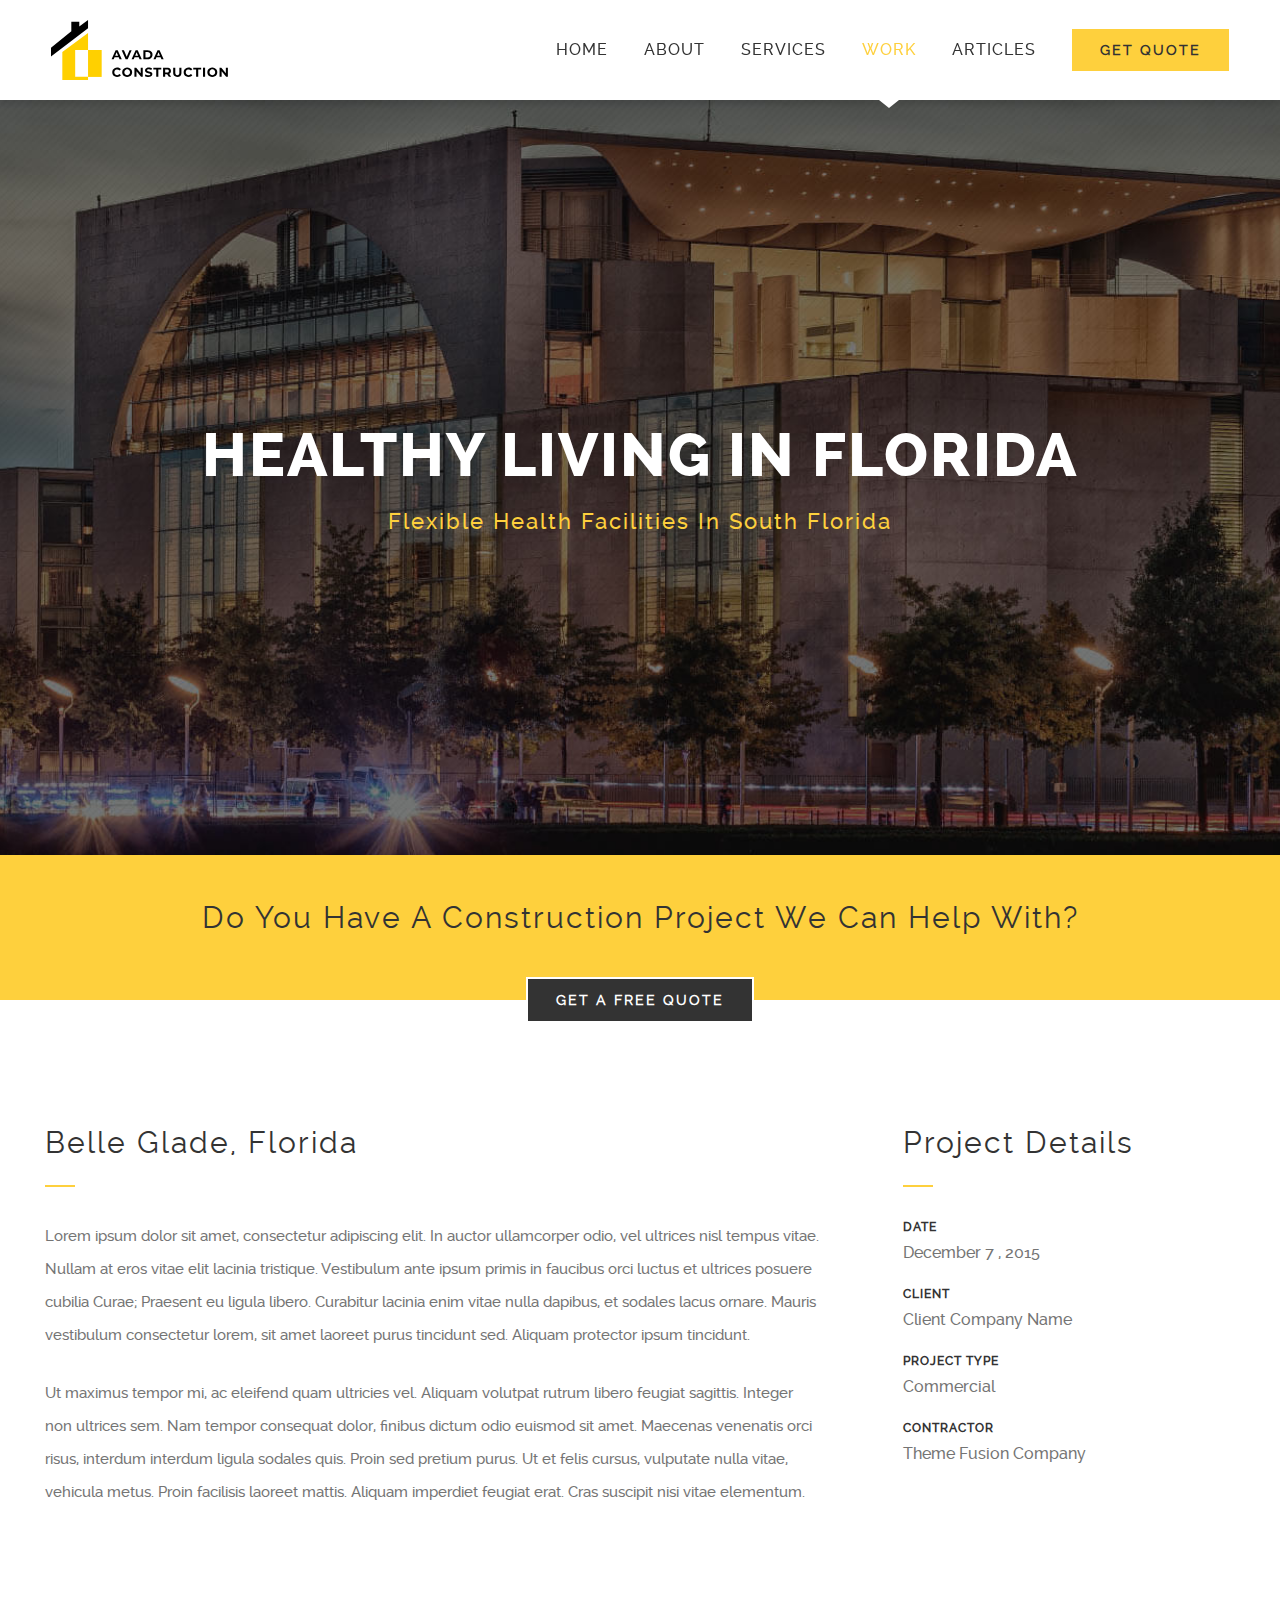
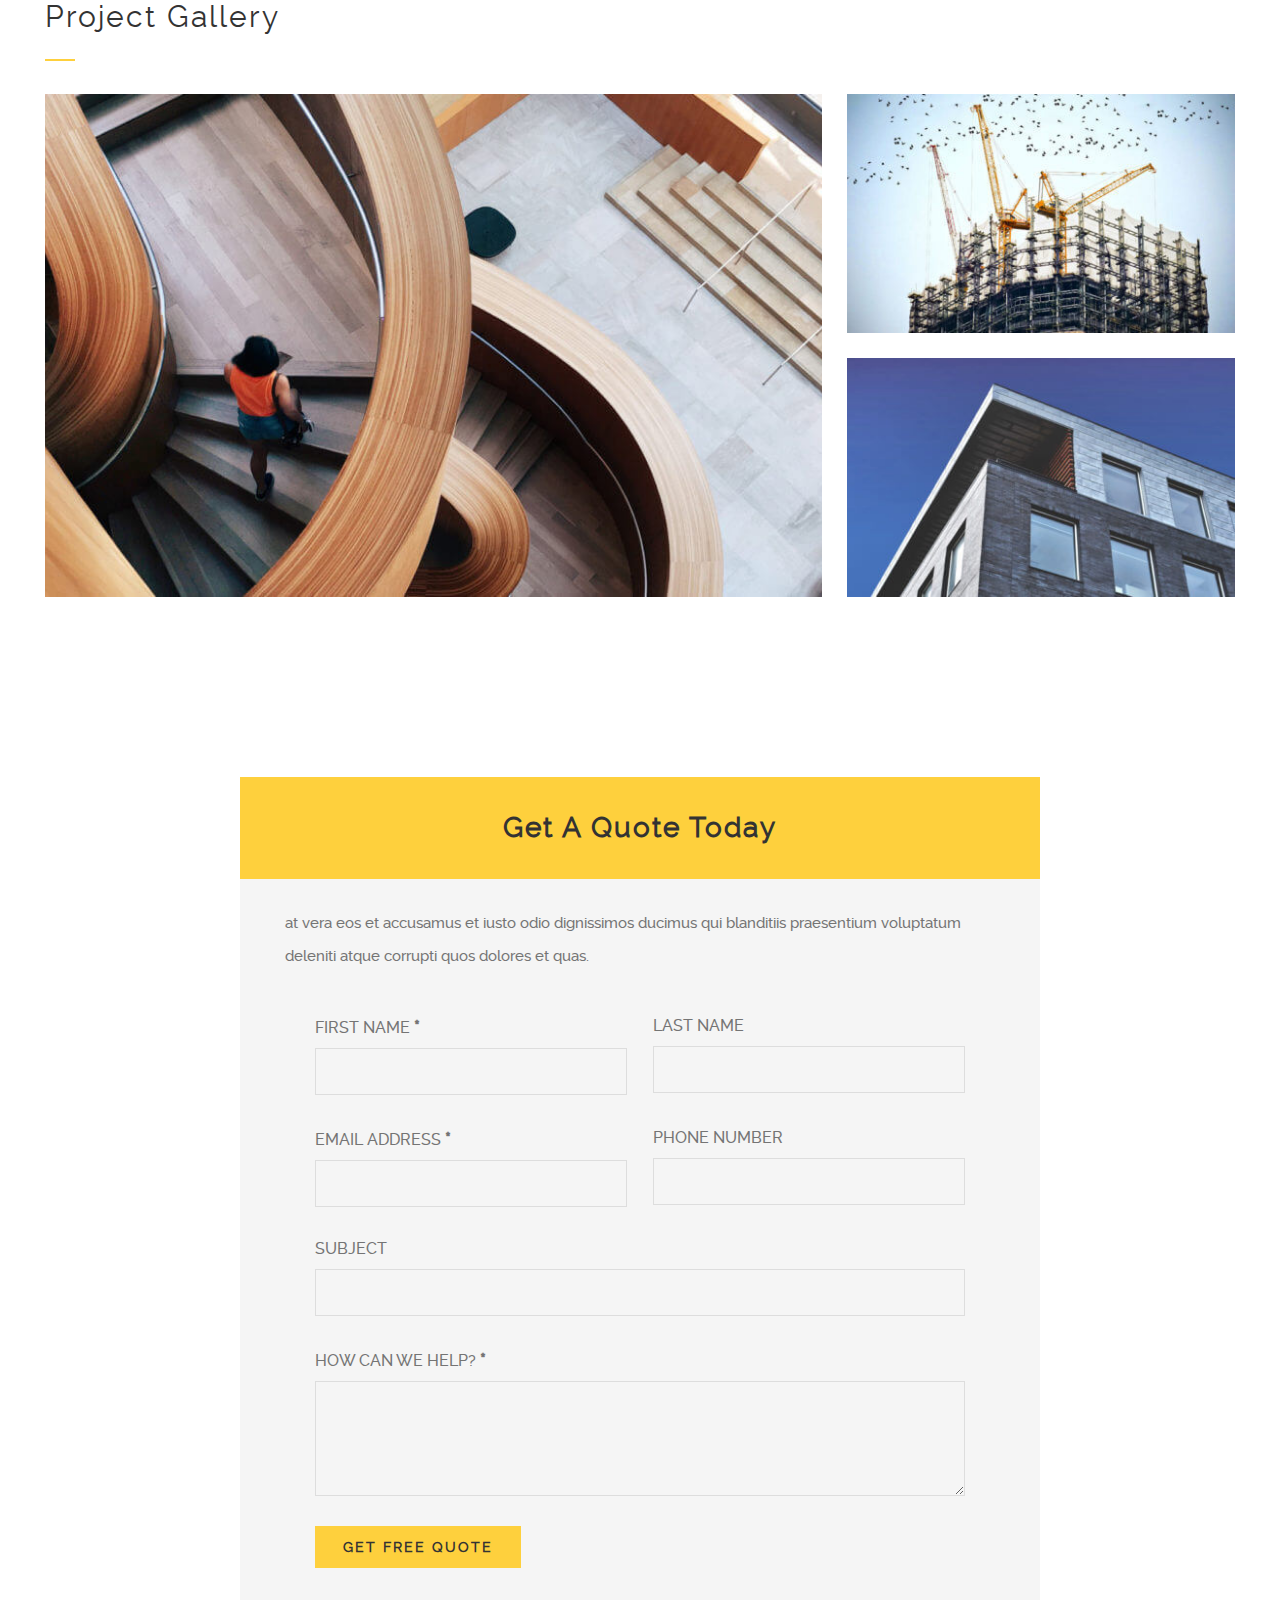
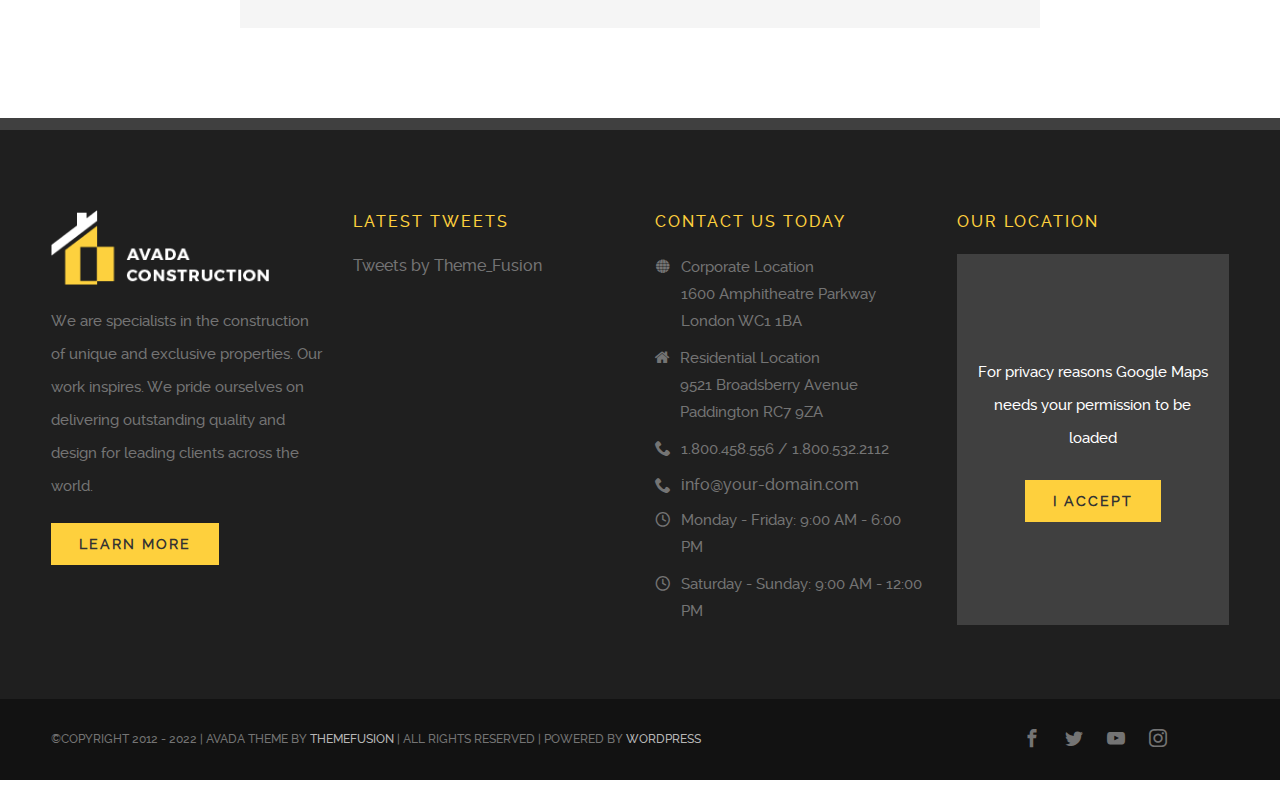
<file: Florida-Heath-Facility.html>
<!DOCTYPE html>
<html lang="en">
<head>
    <meta charset="UTF-8">
    <meta http-equiv="X-UA-Compatible" content="IE=edge">
    <meta name="viewport" content="width=device-width, initial-scale=1.0">
    <title>Florida Heath Facility - Avada Construction</title>
    <!-- Favicon -->
    <link rel="icon" href="Images/Favicon.ico">
    <!-- Font -->
    <link rel="stylesheet" href="Css/Fonts.css">
    <!-- Font Icon -->
    <link rel="stylesheet" href="Css/Font-Icon.css">
    <!-- CSS -->
    <link rel="stylesheet" href="Css/Main.css">
    <link rel="stylesheet" href="Css/Portfolio-Item.css">
    <link rel="stylesheet" href="Css/Florida-Heath-Facility.css">
</head>
<body>
    <!-- site loader -->
    <div class="site-loader">
        <img src="Images/Footer-Logo.webp" alt="website logo" title="loading" class="loader-img">
        <div class="loader"></div>
    </div>

    <!-- HEADER -->
    <header id="header" class="header">
        <nav class="header-nav container container-lg">
            <!-- website logo -->
            <a href="index.html" class="website-logo">
                <img src="Images/Website-Logo.svg" alt="website logo" title="website logo">
            </a>

            <!-- menu -->
            <ul class="menu">
                <li class="menu-item">
                    <a href="index.html" class="menu-item-link">home</a>
                </li>                
                
                <li class="menu-item">
                    <a href="About.html" class="menu-item-link">about</a>
                </li>
                
                <li class="menu-item">
                    <a href="Services.html" class="menu-item-link">services</a>
                </li>
                
                <li class="menu-item current-page">
                    <a href="Work.html" class="menu-item-link current-page">work</a>
                    
                    <!-- submenu -->
                    <div class="submenu-btn icon-down"></div>

                    <ul class="submenu">
                        <li class="submenu-item current-page">
                            <a href="Florida-Heath-Facility.html" class="submenu-link current-page">florida heath facility</a>
                        </li>
    
                        <li class="submenu-item">
                            <a href="Maine-Modernity.html" class="submenu-link">maine modernity</a>
                        </li>
    
                        <li class="submenu-item">
                            <a href="Exclusive-Urban-Living.html" class="submenu-link">exclusive urban living</a>
                        </li>
    
                        <li class="submenu-item">
                            <a href="Blue-Concrete-House.html" class="submenu-link">blue concrete house</a>
                        </li> 
                    </ul>
                </li>
                
                <li class="menu-item">
                    <a href="Articles.html" class="menu-item-link">articles</a>
                </li>
                
                <li class="menu-item">
                    <a href="Get-Quote.html" class="menu-item-link"><span class="btn btn-primary">get quote</span></a>
                </li>        
            </ul>

            <!-- menu hamburger -->
            <div class="menu-hamburger icon-menu"></div>
        </nav>
    </header>

    <!-- MAIN -->
    <main id="main">
        <!-- hero -->
        <div class="hero">
            <section class="container">
                <h1 class="title-lg">healthy living in florida</h1>
                <p class="hero-content">flexible health facilities in south florida</p>
            </section>
        </div>

        <!-- sub hero -->
        <section class="sub-hero">
            <h2 class="title-md">do you have a construction project we can help with?</h2>
            <a href="Get-Quote.html" class="btn btn-secondary">get a free quote</a>
        </section>

        <!-- section 01 -->
        <!-- main-column -->
        <div class="container">
            <div class="main-column">
                <section class="main-content">
                    <h2 class="title-md subline">belle glade, florida</h2>
    
                    <p>Lorem ipsum dolor sit amet, consectetur adipiscing elit. In auctor ullamcorper odio, vel ultrices nisl tempus vitae. Nullam at eros vitae elit lacinia tristique. Vestibulum ante ipsum primis in faucibus orci luctus et ultrices posuere cubilia Curae; Praesent eu ligula libero. Curabitur lacinia enim vitae nulla dapibus, et sodales lacus ornare. Mauris vestibulum consectetur lorem, sit amet laoreet purus tincidunt sed. Aliquam protector ipsum tincidunt.</p>
    
                    <p>Ut maximus tempor mi, ac eleifend quam ultricies vel. Aliquam volutpat rutrum libero feugiat sagittis. Integer non ultrices sem. Nam tempor consequat dolor, finibus dictum odio euismod sit amet. Maecenas venenatis orci risus, interdum interdum ligula sodales quis. Proin sed pretium purus. Ut et felis cursus, vulputate nulla vitae, vehicula metus. Proin facilisis laoreet mattis. Aliquam imperdiet feugiat erat. Cras suscipit nisi vitae elementum.</p>
                </section>
    
                <section class="main-info">
                    <h2 class="title-md subline">project details</h2>
    
                    <dl>
                        <dt class="title-sm">date</dt>
                        <dd class="list-item">december 7 , 2015</dd>
    
                        <dt class="title-sm">client</dt>
                        <dd class="list-item">client company name</dd>
                        
                        <dt class="title-sm">project type</dt>
                        <dd class="list-item">
                            <a href="Category.html#commercial" class="text-link">commercial</a>
                        </dd>
                        
                        <dt class="title-sm">contractor</dt>
                        <dd class="list-item">theme fusion company</dd>
                    </dl>
                </section>
            </div>
    
            <!-- gallery -->
            <section>
                <h2 class="title-md subline">project gallery</h2>
    
                <div class="gallery">
                    <img src="Images/Project-01-Detail-01.jpg" alt="Project Detail" class="gallery-img">
                    
                    <img src="Images/Project-01-Detail-02.jpg" alt="Project Detail" class="gallery-img">
                    
                    <img src="Images/Project-01-Detail-03.jpg" alt="Project Detail" class="gallery-img">
                </div>
            </section>
        </div>

        <!-- call to action -->
        <div class="call-to-action">
            <div class="container">
                <section class="parent-form">
                    <h2 class="title-md">get a quote today</h2>
                    
                    <p>at vera eos et accusamus et iusto odio dignissimos ducimus qui blanditiis praesentium voluptatum deleniti atque corrupti quos dolores et quas.</p>

                    <form action="undefined" method="post">
                        <div class="form-group">
                            <label for="first-name">first name <abbr title="required">*</abbr></label>
                            <input type="text" id="first-name" class="form-item" required>
                        </div>

                        <div class="form-group">
                            <label for="last-name">last name</label>
                            <input type="text" id="last-name" class="form-item">
                        </div>

                        <div class="form-group">
                            <label for="email-address">email address <abbr title="required">*</abbr></label>
                            <input type="email" id="email-address" class="form-item" required>
                        </div>

                        <div class="form-group">
                            <label for="phone-number">phone number</label>
                            <input type="tel" id="phone-number" class="form-item">
                        </div>

                        <div class="form-group">
                            <label for="subject">subject</label>
                            <input type="text" id="subject" class="form-item">
                        </div>

                        <div class="form-group">
                            <label for="massage">how can we help? <abbr title="required">*</abbr></label>
                            <textarea id="massage" rows="5" class="form-item" required></textarea>
                        </div>

                        <input type="submit" class="btn btn-primary" value="get free quote">
                    </form>
                </section>
            </div>
        </div>
    </main>

    <!-- FOOTER -->
    <footer id="footer">
        <div class="container container-lg parent-items">
            <!-- footer item 01 -->
            <div class="footer-item">
                <a href="index.html" class="footer-logo">
                    <img src="Images/Footer-Logo.webp" alt="footer logo" title="footer logo">
                </a>

                <p>We are specialists in the construction of unique and exclusive properties. Our work inspires. We pride ourselves on delivering outstanding quality and design for leading clients across the world.</p>

                <a href="About.html" class="btn btn-primary">learn more</a>
            </div>

            <!-- footer item 02 -->
            <section class="footer-item">
                <h3 class="title-sm">latest tweets</h3>
                
                <a href="https://twitter.com/Theme_Fusion" target="_blank" class="text-link">Tweets by Theme_Fusion</a>
                
                <iframe id="tweet" src="" scrolling="no"></iframe>
            </section>

            <!-- footer item 03 -->
            <section class="footer-item">
                <h3 class="title-sm">contact us today</h3>

                <ul class="list">
                    <li class="list-item">
                        <i class="list-icon icon-globe"></i>
                        <p>corporate location<br>1600 amphitheatre parkway<br>london WC1 1BA</p>          
                    </li>

                    <li class="list-item">
                        <i class="list-icon icon-home"></i>
                        <p>residential location<br>9521 broadsberry avenue<br>paddington RC7 9ZA</p>
                    </li>
        
                    <li class="list-item">
                        <i class="list-icon icon-phone"></i>
                        <p>
                            <a href="tel:+1800458556" class="text-link">1.800.458.556</a> / <a href="tel:+18005322112" class="text-link">1.800.532.2112</a>
                        </p>
                    </li>
        
                    <li class="list-item">
                        <i class="list-icon icon-phone"></i>
                        <a href="mailto:mailto:info@your-domain.com" class="text-link">info@your-domain.com</a>
                    </li>
        
                    <li class="list-item">
                        <i class="list-icon icon-clock"></i>
                        <p>monday - friday: 9:00 AM - 6:00 PM</p>
                    </li>

                    <li class="list-item">
                        <i class="list-icon icon-clock"></i>
                        <p>saturday - sunday: 9:00 AM - 12:00 PM</p>
                    </li>    
                </ul>
            </section>

            <!-- footer item 04 -->
            <section class="footer-item">
                <h3 class="title-sm">our location</h3>

                <div class="parent-map">
                    <p>For privacy reasons Google Maps needs your permission to be loaded</p>
                    <div><button class="btn btn-primary" id="get-static-map">i accept</button></div>
                </div>

                <img src="Images/Static-Map.png" alt="Static Map" id="static-map">
            </section>
        </div>

        <!-- footer nav -->
        <nav class="footer-nav">
            <div class="container container-lg">
                <p>&copy;copyright 2012 - 2022 | avada theme by <a href="https://avada.com/about-us/" target="_blank" class="text-link">themefusion</a> | all rights reserved | powered by <a href="https://wordpress.org/" target="_blank" class="text-link">wordpress</a></p>

                <div class="social-media">
                    <a href="https://m.facebook.com/" target="_blank" class="social-media-icon tooltip" data-tooltip="facebook">
                        <i class="icon-facebook"></i>
                    </a>

                    <a href="https://www.Twitter.com/" target="_blank" class="social-media-icon tooltip" data-tooltip="twitter">
                        <i class="icon-twitter"></i>
                    </a>

                    <a href="https://www.youtube.com/" target="_blank" class="social-media-icon tooltip" data-tooltip="youtube">
                        <i class="icon-youtube"></i>
                    </a>

                    <a href="https://www.instagram.com/" target="_blank" class="social-media-icon tooltip" data-tooltip="instagram">
                        <i class="icon-instagram"></i>
                    </a>
                </div>
            </div>
        </nav>
    </footer>

    <!-- scroll up page -->
    <a href="#" class="scroll-up-page icon-up"></a>
        
    <!-- JS -->
    <script src="Js/Main.js"></script>
    <script src="Js/Form.js"></script>
</body>
</html>
<!-- THE END -->
</file>
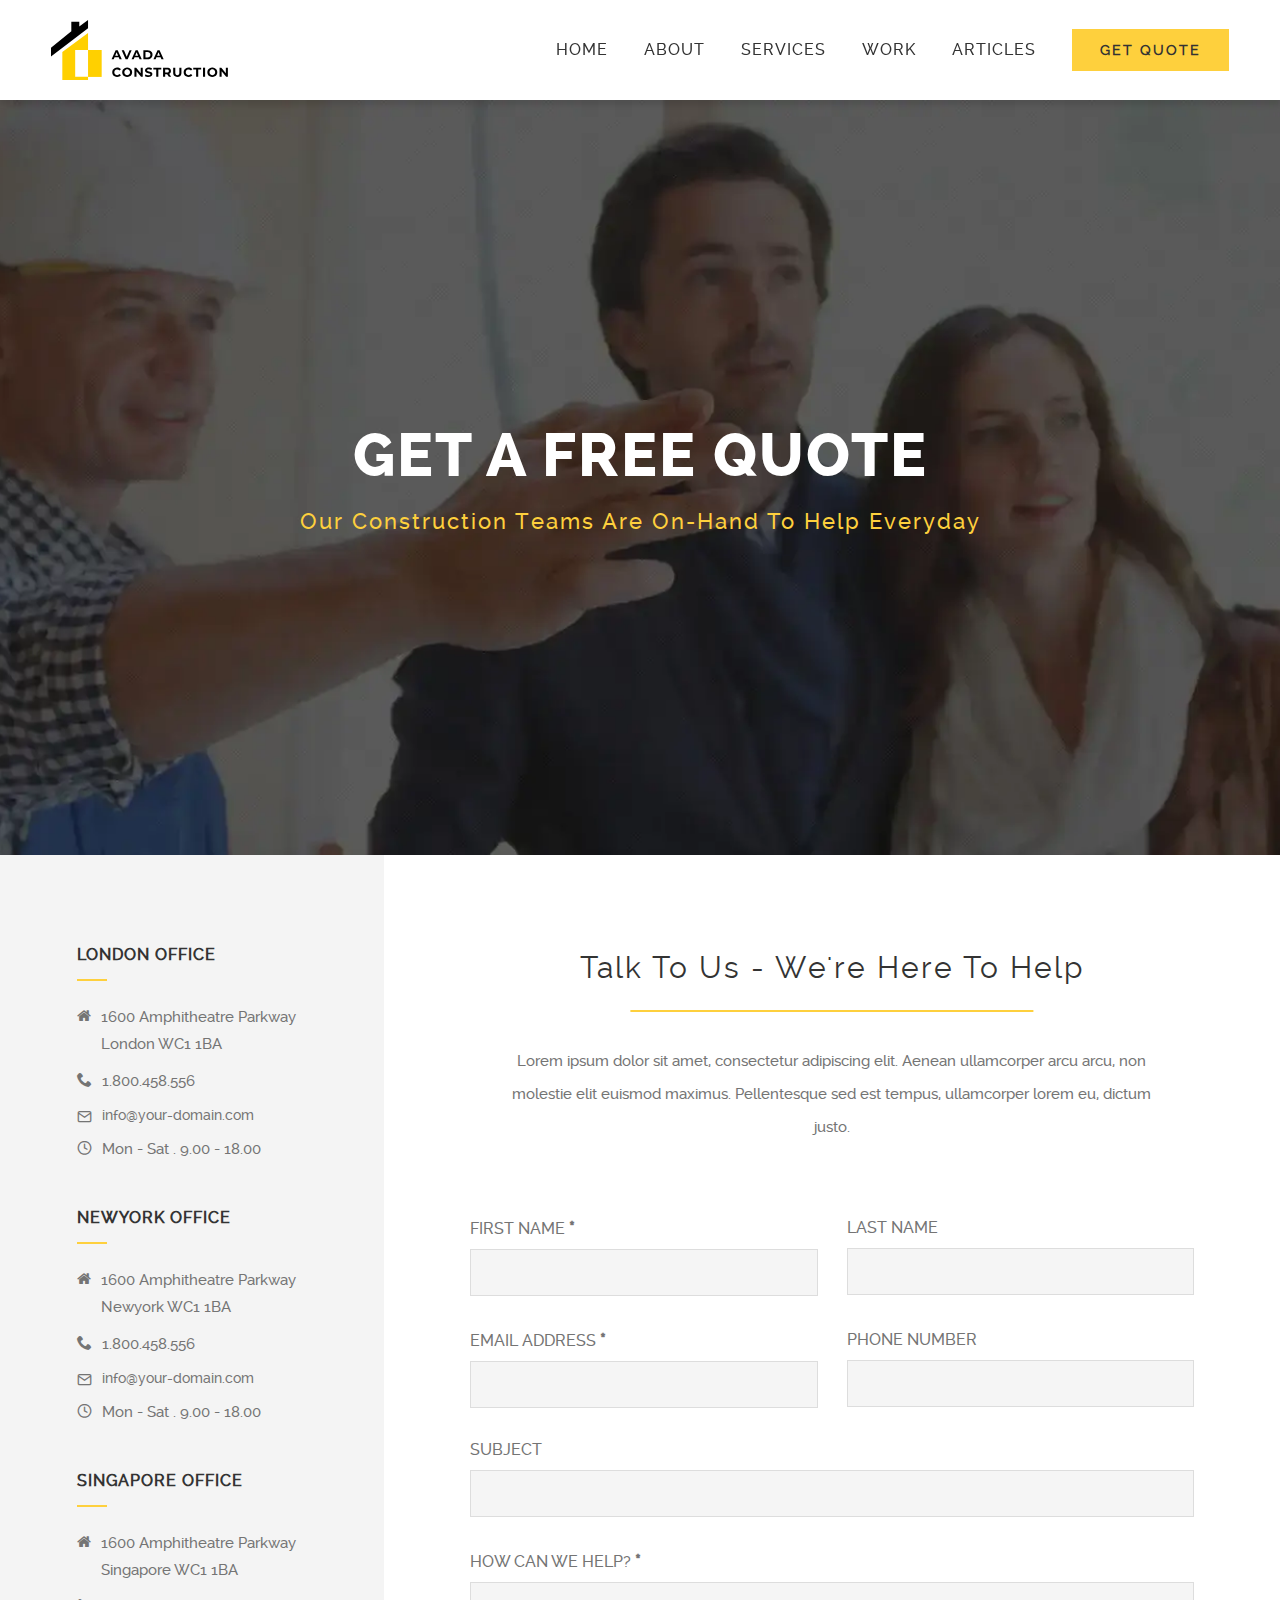
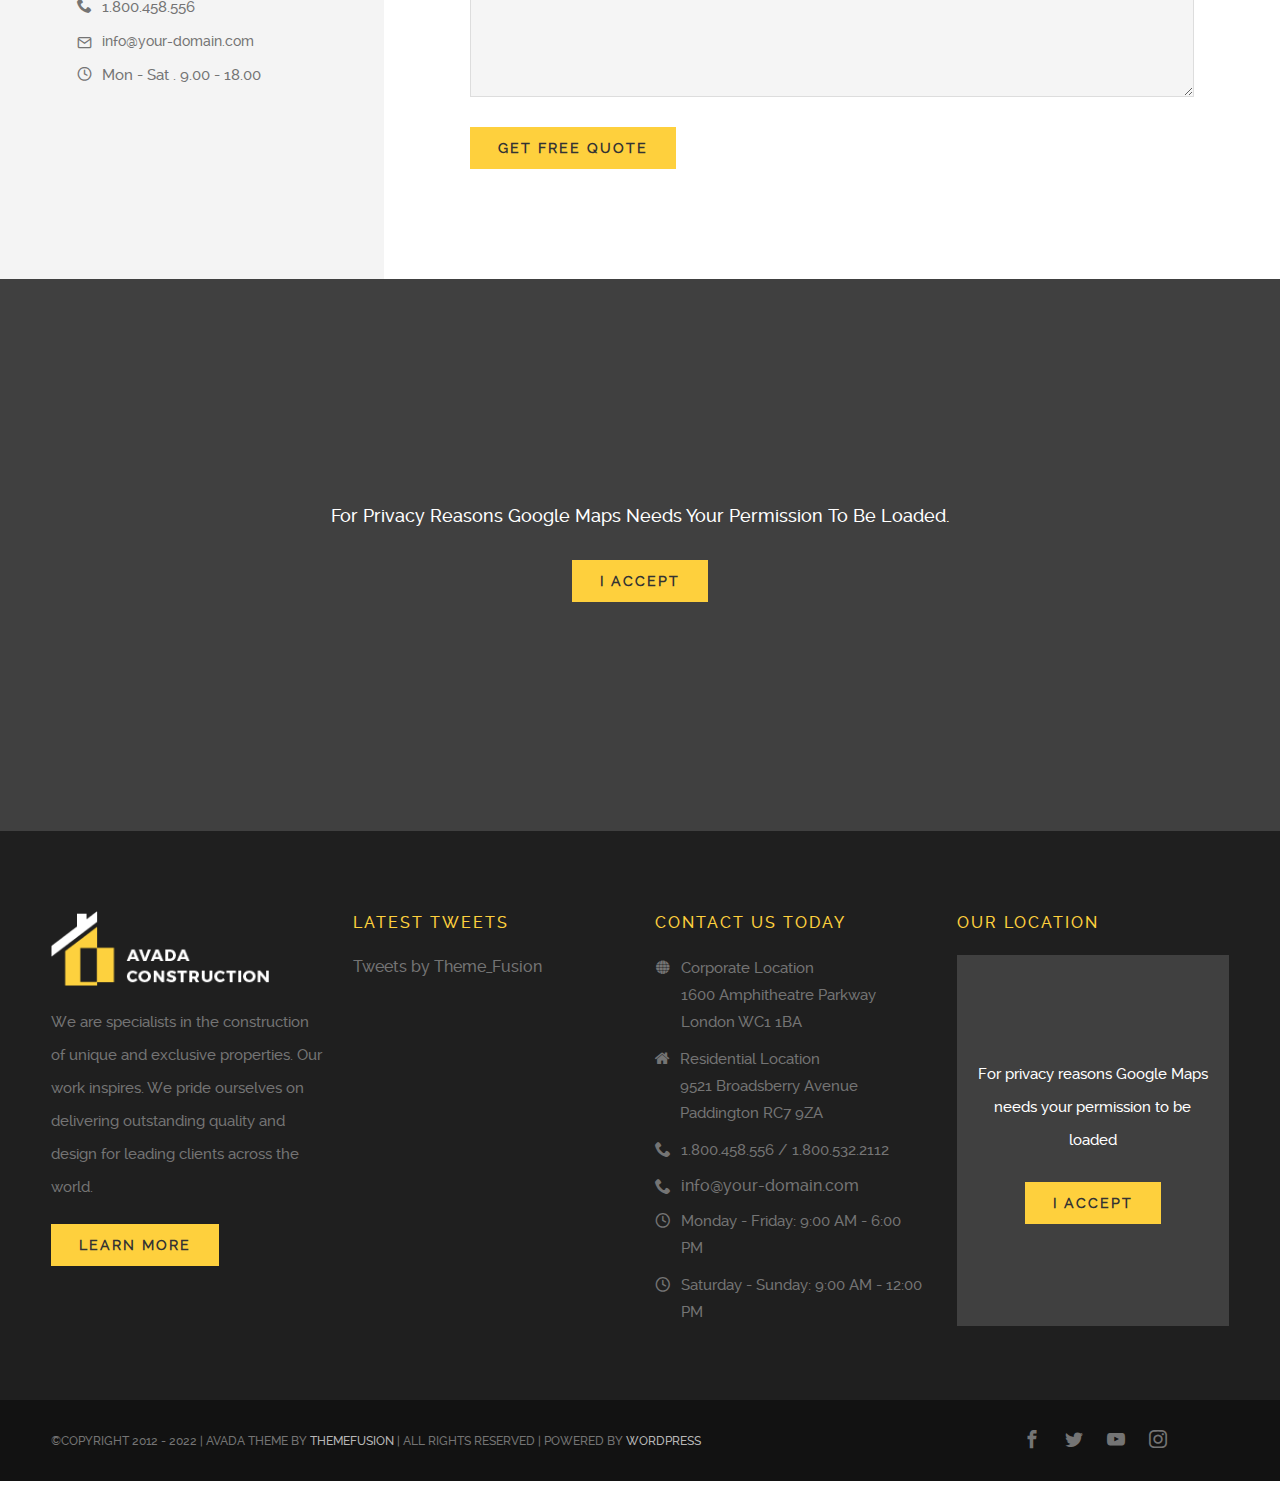
<file: Get-Quote.html>
<!DOCTYPE html>
<html lang="en">
<head>
    <meta charset="UTF-8">
    <meta http-equiv="X-UA-Compatible" content="IE=edge">
    <meta name="viewport" content="width=device-width, initial-scale=1.0">
    <title>Get Quote - Avada Construction</title>
    <!-- Favicon -->
    <link rel="icon" href="Images/Favicon.ico">
    <!-- Font -->
    <link rel="stylesheet" href="Css/Fonts.css">
    <!-- Font Icon -->
    <link rel="stylesheet" href="Css/Font-Icon.css">
    <!-- CSS -->
    <link rel="stylesheet" href="Css/Main.css">
    <link rel="stylesheet" href="Css/Get-Quote.css">
</head>
<body>
    <!-- site loader -->
    <div class="site-loader">
        <img src="Images/Footer-Logo.webp" alt="website logo" title="loading" class="loader-img">
        <div class="loader"></div>
    </div>

    <!-- HEADER -->
    <header id="header" class="header">
        <nav class="header-nav container container-lg">
            <!-- website logo -->
            <a href="index.html" class="website-logo">
                <img src="Images/Website-Logo.svg" alt="website logo" title="website logo">
            </a>

            <!-- menu -->
            <ul class="menu">
                <li class="menu-item">
                    <a href="index.html" class="menu-item-link">home</a>
                </li>                
                
                <li class="menu-item">
                    <a href="About.html" class="menu-item-link">about</a>
                </li>
                
                <li class="menu-item">
                    <a href="Services.html" class="menu-item-link">services</a>
                </li>
                
                <li class="menu-item">
                    <a href="Work.html" class="menu-item-link">work</a>

                    <!-- submenu -->
                    <div class="submenu-btn icon-down"></div>

                    <ul class="submenu">
                        <li class="submenu-item">
                            <a href="Florida-Heath-Facility.html" class="submenu-link">florida heath facility</a>
                        </li>
    
                        <li class="submenu-item">
                            <a href="Maine-Modernity.html" class="submenu-link">maine modernity</a>
                        </li>
    
                        <li class="submenu-item">
                            <a href="Exclusive-Urban-Living.html" class="submenu-link">exclusive urban living</a>
                        </li>
    
                        <li class="submenu-item">
                            <a href="Blue-Concrete-House.html" class="submenu-link">blue concrete house</a>
                        </li> 
                    </ul>
                </li>
                
                <li class="menu-item">
                    <a href="Articles.html" class="menu-item-link">articles</a>
                </li>
                
                <li class="menu-item current-page">
                    <a href="Get-Quote.html" class="menu-item-link current-page"><span class="btn btn-primary">get quote</span></a>
                </li>        
            </ul>

            <!-- menu hamburger -->
            <div class="menu-hamburger icon-menu"></div>
        </nav>
    </header>

    <!-- MAIN -->
    <main id="main">
        <!-- hero -->
        <div class="hero">
            <section class="container">
                <h1 class="title-lg">get a free quote</h1>
                <p class="hero-content">our construction teams are on-hand to help everyday</p>
            </section>
        </div>

        <!-- section 01 -->
        <div class="main-column">
            <!-- info -->
            <div class="main-info">
                <section>
                    <h3 class="title-sm subline">london office</h3>

                    <ul class="list">
                        <li class="list-item">
                            <i class="icon-home list-icon"></i>
                            <p>1600 Amphitheatre Parkway<br>London WC1 1BA</p>
                        </li>
                        <li class="list-item">
                            <i class="icon-phone list-icon"></i>
                            <p><a href="tel:+1800458556" class="text-link">1.800.458.556</a></p>
                        </li>
                        <li class="list-item">
                            <i class="icon-email list-icon"></i>
                            <a href="mailto:mailto:info@your-domain.com" class="text-link">info@your-domain.com</a>
                        </li>
                        <li class="list-item">
                            <i class="icon-clock list-icon"></i>
                            <p>Mon - Sat . 9.00 - 18.00</p>
                        </li>
                    </ul>
                </section>

                <section>
                    <h3 class="title-sm subline">newyork office</h3>

                    <ul class="list">
                        <li class="list-item">
                            <i class="icon-home list-icon"></i>
                            <p>1600 Amphitheatre Parkway<br>newyork WC1 1BA</p>
                        </li>
                        <li class="list-item">
                            <i class="icon-phone list-icon"></i>                                           
                            <p><a href="tel:+1800458556" class="text-link">1.800.458.556</a></p>
                        </li>
                        <li class="list-item">
                            <i class="icon-email list-icon"></i>
                            <a href="mailto:mailto:info@your-domain.com" class="text-link">info@your-domain.com</a>
                        </li>
                        <li class="list-item">
                            <i class="icon-clock list-icon"></i>
                            <p>Mon - Sat . 9.00 - 18.00</p>
                        </li>
                    </ul>
                </section>

                <section>
                    <h3 class="title-sm subline">singapore office</h3>

                    <ul class="list">
                        <li class="list-item">
                            <i class="icon-home list-icon"></i>
                            <p>1600 Amphitheatre Parkway<br>singapore WC1 1BA</p>
                        </li>
                        <li class="list-item">
                            <i class="icon-phone list-icon"></i>                                           
                            <p><a href="tel:+1800458556" class="text-link">1.800.458.556</a></p>
                        </li>
                        <li class="list-item">
                            <i class="icon-email list-icon"></i>
                            <a href="mailto:mailto:info@your-domain.com" class="text-link">info@your-domain.com</a>
                        </li>
                        <li class="list-item">
                            <i class="icon-clock list-icon"></i>
                            <p>Mon - Sat . 9.00 - 18.00</p>
                        </li>
                    </ul>
                </section>
            </div>

            <!-- main content -->
            <div class="main-content">
                <section class="container">
                    <h2 class="title-md subline">talk to us - we're here to help</h2>
                    <p class="section-content">Lorem ipsum dolor sit amet, consectetur adipiscing elit. Aenean ullamcorper arcu arcu, non molestie elit euismod maximus. Pellentesque sed est tempus, ullamcorper lorem eu, dictum justo.</p>

                    <form action="undefined" method="post">
                        <div class="form-group">
                            <label for="first-name">first name <abbr title="required">*</abbr></label>
                            <input type="text" id="first-name" class="form-item" required>
                        </div>

                        <div class="form-group">
                            <label for="last-name">last name</label>
                            <input type="text" id="last-name" class="form-item">
                        </div>

                        <div class="form-group">
                            <label for="email-address">email address <abbr title="required">*</abbr></label>
                            <input type="email" id="email-address" class="form-item" required>
                        </div>

                        <div class="form-group">
                            <label for="phone-number">phone number</label>
                            <input type="tel" id="phone-number" class="form-item">
                        </div>

                        <div class="form-group">
                            <label for="subject">subject</label>
                            <input type="text" id="subject" class="form-item">
                        </div>

                        <div class="form-group">
                            <label for="massage">how can we help? <abbr title="required">*</abbr></label>
                            <textarea id="massage" rows="5" class="form-item" required></textarea>
                        </div>

                        <input type="submit" class="btn btn-primary" value="get free quote">
                    </form>
                </section>
            </div>
        </div>

        <!-- map parent -->
        <div class="parent-map">
            <p class="title-sm">For privacy reasons Google Maps needs your permission to be loaded.</p>

            <button class="btn btn-primary" id="get-map">i accept</button>

            <iframe id="map" src=""></iframe>
        </div>
    </main>

    <!-- FOOTER -->
    <footer id="footer">
        <div class="container container-lg parent-items">
            <!-- footer item 01 -->
            <div class="footer-item">
                <a href="index.html" class="footer-logo">
                    <img src="Images/Footer-Logo.webp" alt="footer logo" title="footer logo">
                </a>

                <p>We are specialists in the construction of unique and exclusive properties. Our work inspires. We pride ourselves on delivering outstanding quality and design for leading clients across the world.</p>

                <a href="About.html" class="btn btn-primary">learn more</a>
            </div>

            <!-- footer item 02 -->
            <section class="footer-item">
                <h3 class="title-sm">latest tweets</h3>
                
                <a href="https://twitter.com/Theme_Fusion" target="_blank" class="text-link">Tweets by Theme_Fusion</a>
                
                <iframe id="tweet" src="" scrolling="no"></iframe>
            </section>

            <!-- footer item 03 -->
            <section class="footer-item">
                <h3 class="title-sm">contact us today</h3>

                <ul class="list">
                    <li class="list-item">
                        <i class="list-icon icon-globe"></i>
                        <p>corporate location<br>1600 amphitheatre parkway<br>london WC1 1BA</p>          
                    </li>

                    <li class="list-item">
                        <i class="list-icon icon-home"></i>
                        <p>residential location<br>9521 broadsberry avenue<br>paddington RC7 9ZA</p>
                    </li>
        
                    <li class="list-item">
                        <i class="list-icon icon-phone"></i>
                        <p>
                            <a href="tel:+1800458556" class="text-link">1.800.458.556</a> / <a href="tel:+18005322112" class="text-link">1.800.532.2112</a>
                        </p>
                    </li>
        
                    <li class="list-item">
                        <i class="list-icon icon-phone"></i>
                        <a href="mailto:mailto:info@your-domain.com" class="text-link">info@your-domain.com</a>
                    </li>
        
                    <li class="list-item">
                        <i class="list-icon icon-clock"></i>
                        <p>monday - friday: 9:00 AM - 6:00 PM</p>
                    </li>

                    <li class="list-item">
                        <i class="list-icon icon-clock"></i>
                        <p>saturday - sunday: 9:00 AM - 12:00 PM</p>
                    </li>    
                </ul>
            </section>

            <!-- footer item 04 -->
            <section class="footer-item">
                <h3 class="title-sm">our location</h3>

                <div class="parent-map">
                    <p>For privacy reasons Google Maps needs your permission to be loaded</p>
                    <div><button class="btn btn-primary" id="get-static-map">i accept</button></div>
                </div>

                <img src="Images/Static-Map.png" alt="Static Map" id="static-map">
            </section>
        </div>

        <!-- footer nav -->
        <nav class="footer-nav">
            <div class="container container-lg">
                <p>&copy;copyright 2012 - 2022 | avada theme by <a href="https://avada.com/about-us/" target="_blank" class="text-link">themefusion</a> | all rights reserved | powered by <a href="https://wordpress.org/" target="_blank" class="text-link">wordpress</a></p>

                <div class="social-media">
                    <a href="https://m.facebook.com/" target="_blank" class="social-media-icon tooltip" data-tooltip="facebook">
                        <i class="icon-facebook"></i>
                    </a>

                    <a href="https://www.Twitter.com/" target="_blank" class="social-media-icon tooltip" data-tooltip="twitter">
                        <i class="icon-twitter"></i>
                    </a>

                    <a href="https://www.youtube.com/" target="_blank" class="social-media-icon tooltip" data-tooltip="youtube">
                        <i class="icon-youtube"></i>
                    </a>

                    <a href="https://www.instagram.com/" target="_blank" class="social-media-icon tooltip" data-tooltip="instagram">
                        <i class="icon-instagram"></i>
                    </a>
                </div>
            </div>
        </nav>
    </footer>

    <!-- scroll up page -->
    <a href="#" class="scroll-up-page icon-up"></a>
        
    <!-- JS -->
    <script src="Js/Main.js"></script>
    <script src="Js/Map.js"></script>
    <script src="Js/Form.js"></script>
</body>
</html>
<!-- THE END -->
</file>
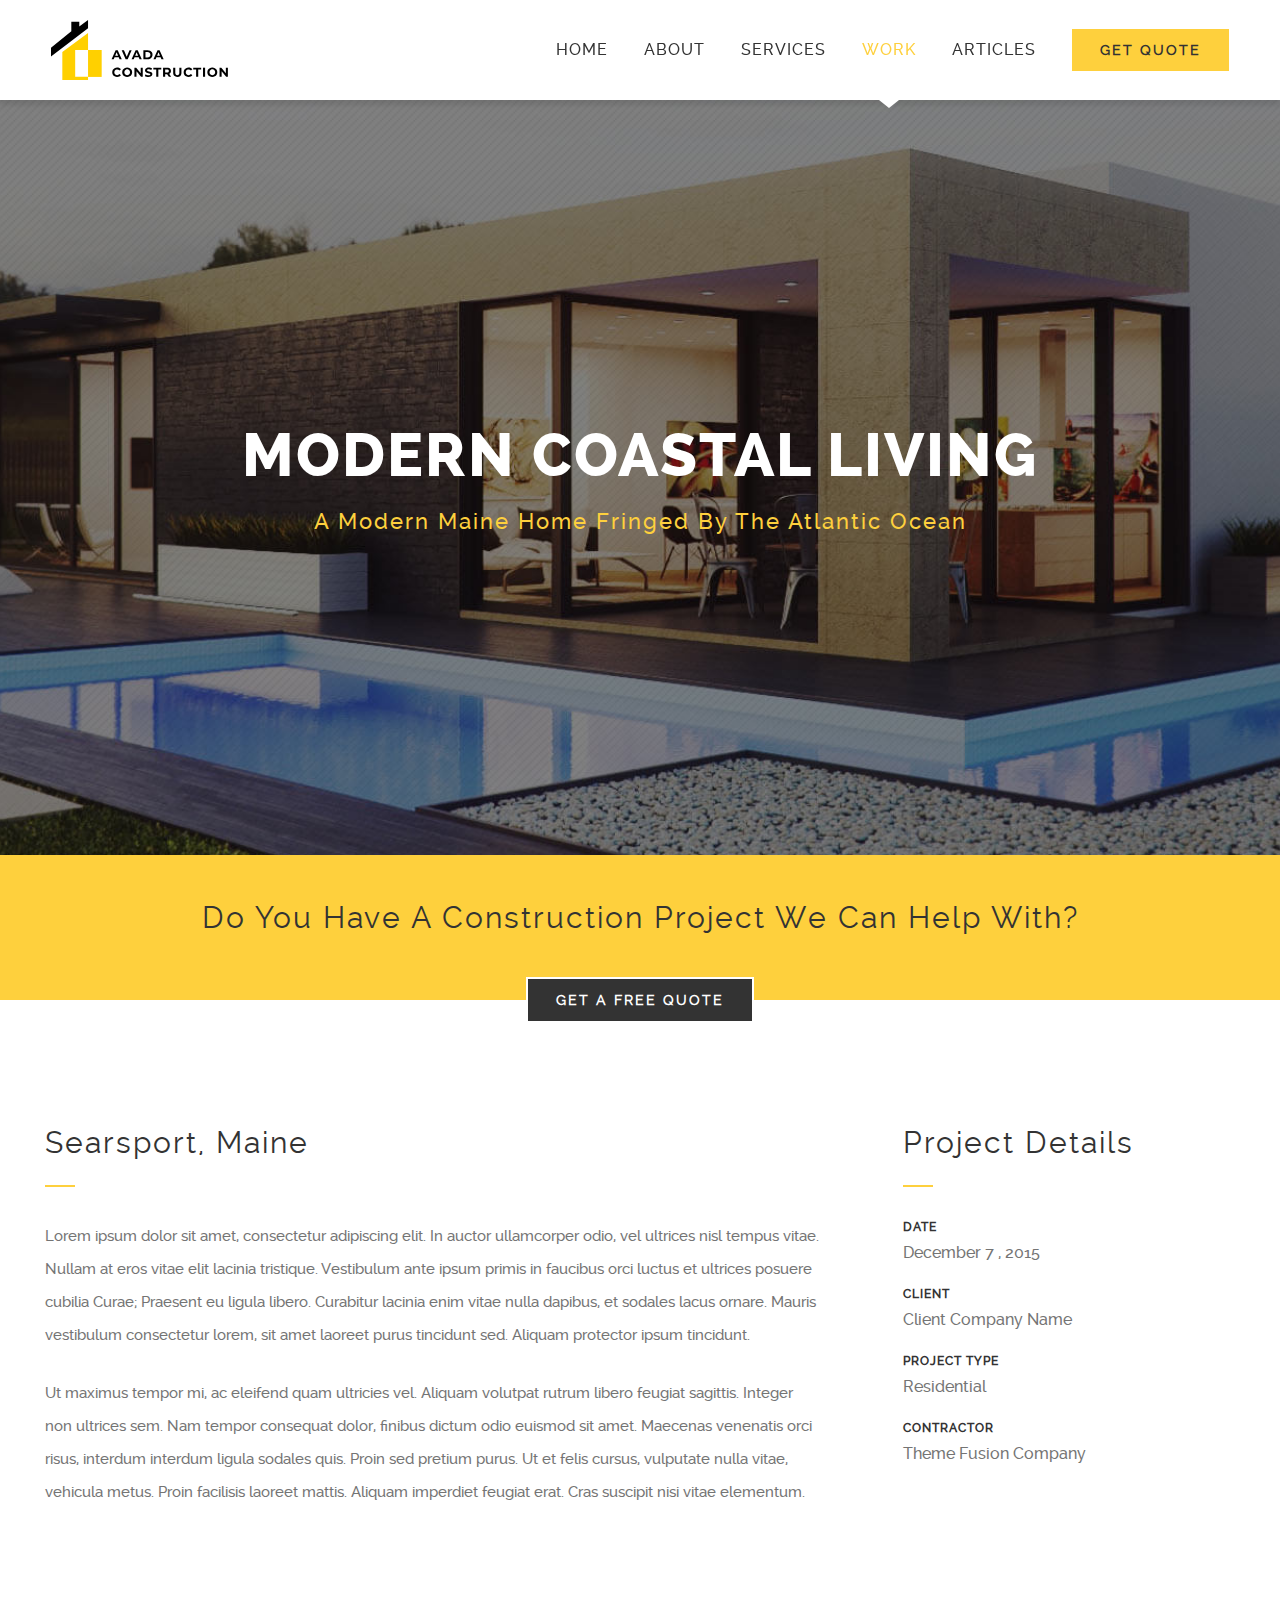
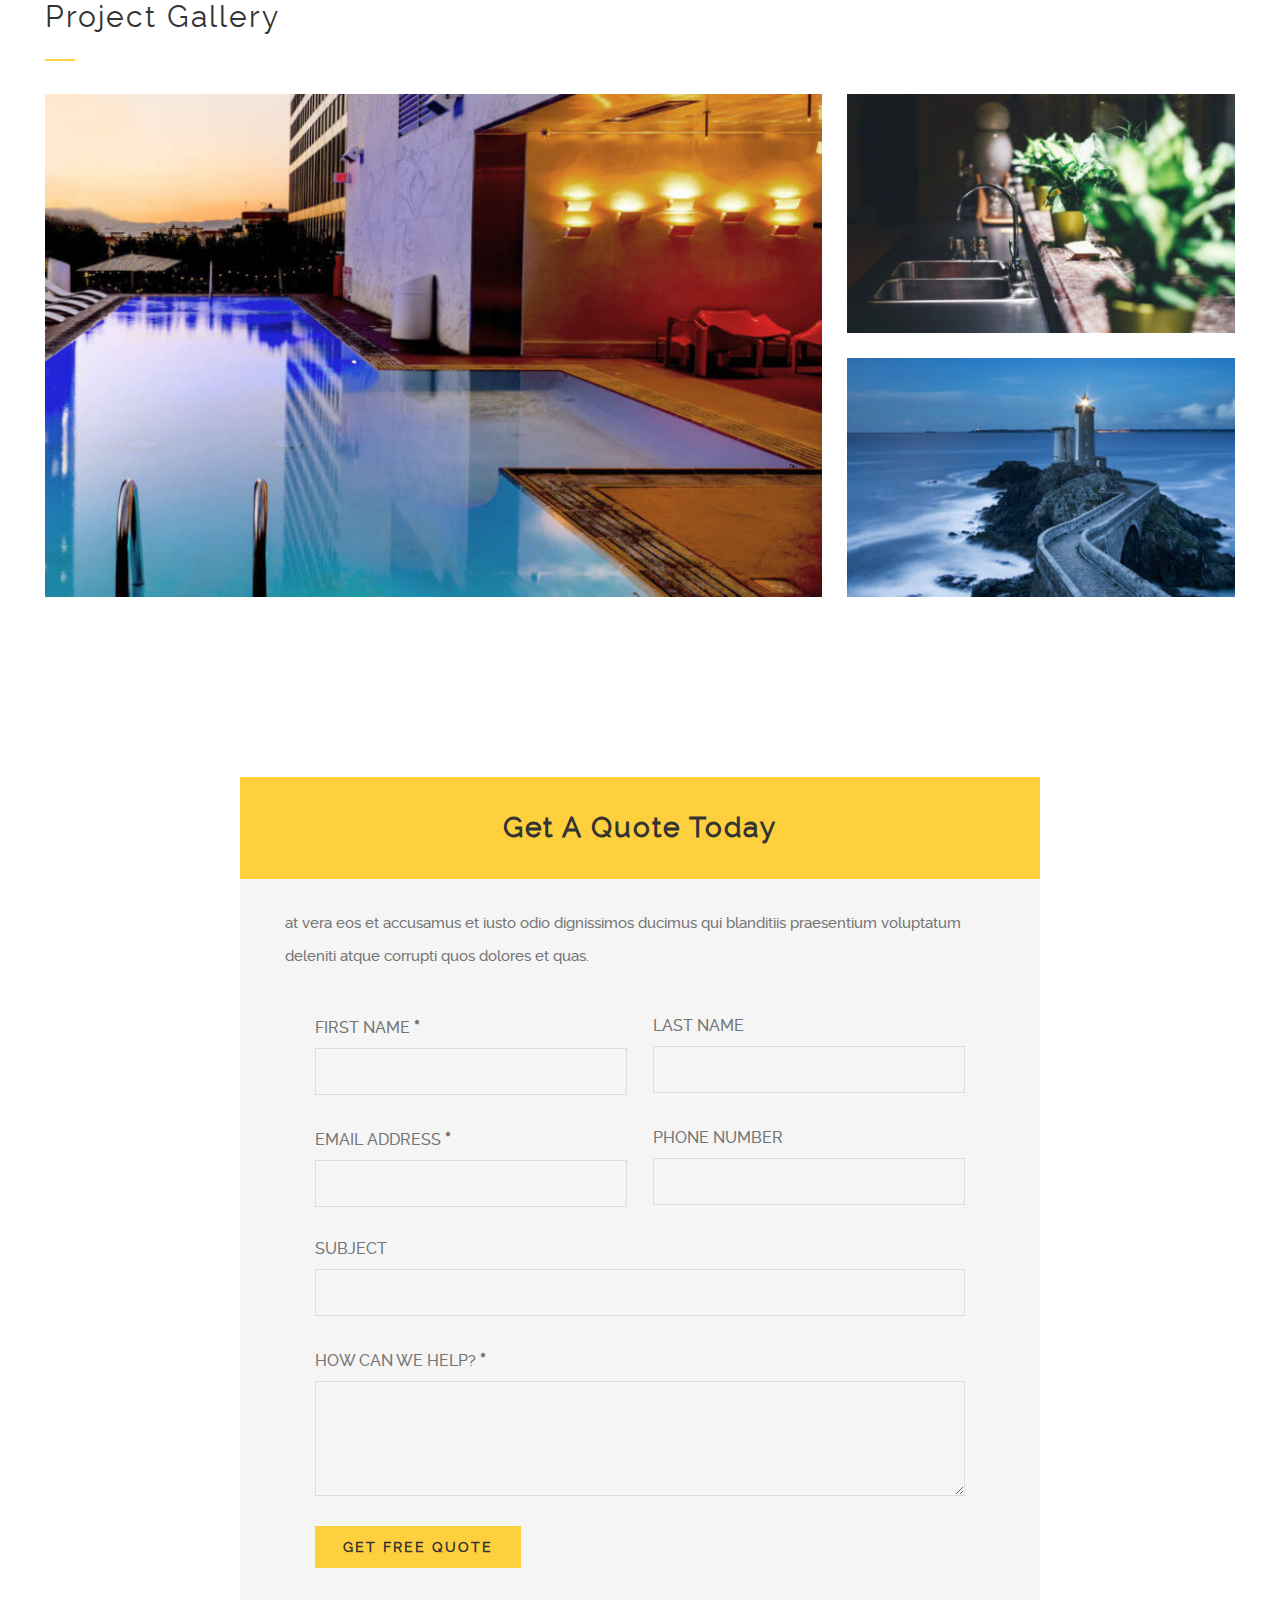
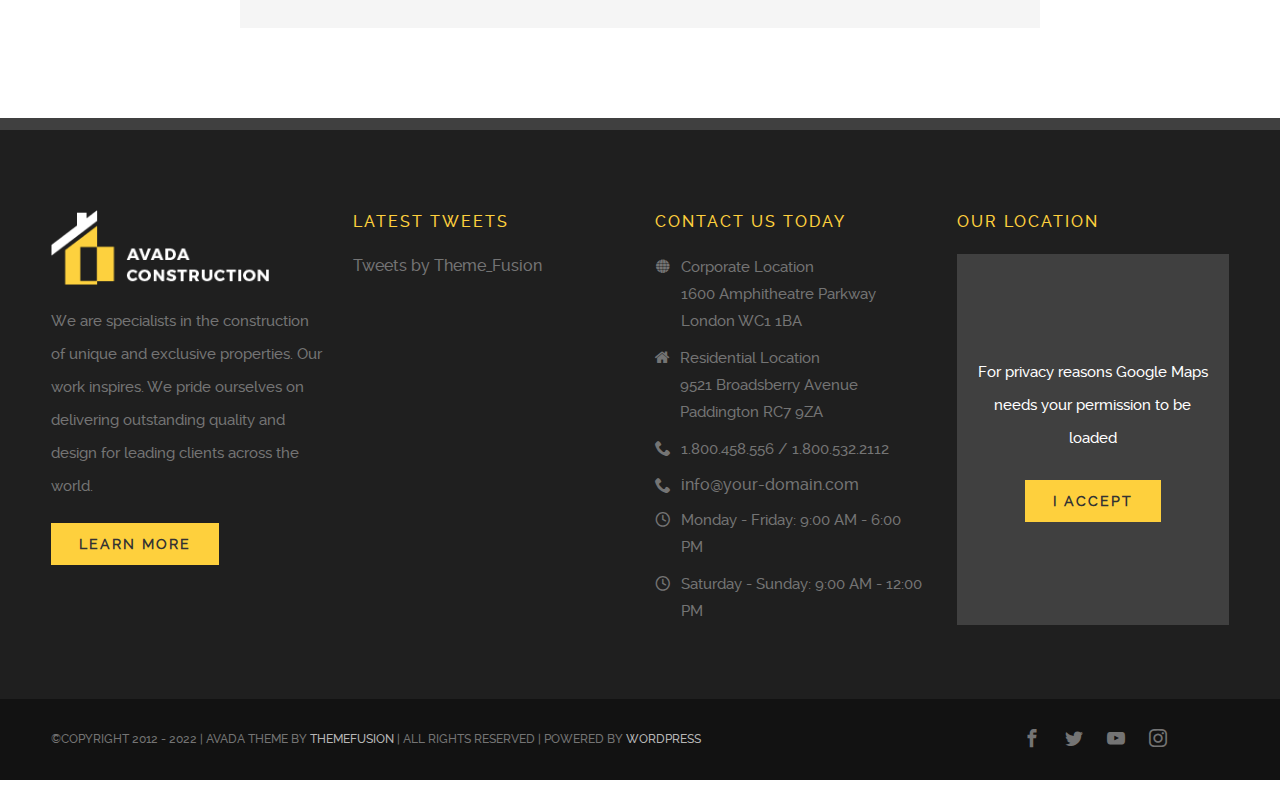
<file: Maine-Modernity.html>
<!DOCTYPE html>
<html lang="en">
<head>
    <meta charset="UTF-8">
    <meta http-equiv="X-UA-Compatible" content="IE=edge">
    <meta name="viewport" content="width=device-width, initial-scale=1.0">
    <title>Maine Modernity - Avada Construction</title>
    <!-- Favicon -->
    <link rel="icon" href="Images/Favicon.ico">
    <!-- Font -->
    <link rel="stylesheet" href="Css/Fonts.css">
    <!-- Font Icon -->
    <link rel="stylesheet" href="Css/Font-Icon.css">
    <!-- CSS -->
    <link rel="stylesheet" href="Css/Main.css">
    <link rel="stylesheet" href="Css/Portfolio-Item.css">
    <link rel="stylesheet" href="Css/Maine-Modernity.css">
</head>
<body>
    <!-- site loader -->
    <div class="site-loader">
        <img src="Images/Footer-Logo.webp" alt="website logo" title="loading" class="loader-img">
        <div class="loader"></div>
    </div>

    <!-- HEADER -->
    <header id="header" class="header">
        <nav class="header-nav container container-lg">
            <!-- website logo -->
            <a href="index.html" class="website-logo">
                <img src="Images/Website-Logo.svg" alt="website logo" title="website logo">
            </a>

            <!-- menu -->
            <ul class="menu">
                <li class="menu-item">
                    <a href="index.html" class="menu-item-link">home</a>
                </li>                
                
                <li class="menu-item">
                    <a href="About.html" class="menu-item-link">about</a>
                </li>
                
                <li class="menu-item">
                    <a href="Services.html" class="menu-item-link">services</a>
                </li>
                
                <li class="menu-item current-page">
                    <a href="Work.html" class="menu-item-link current-page">work</a>

                    <!-- submenu -->
                    <div class="submenu-btn icon-down"></div>

                    <ul class="submenu">
                        <li class="submenu-item">
                            <a href="Florida-Heath-Facility.html" class="submenu-link">florida heath facility</a>
                        </li>
    
                        <li class="submenu-item current-page">
                            <a href="Maine-Modernity.html" class="submenu-link current-page">maine modernity</a>
                        </li>
    
                        <li class="submenu-item">
                            <a href="Exclusive-Urban-Living.html" class="submenu-link">exclusive urban living</a>
                        </li>
    
                        <li class="submenu-item">
                            <a href="Blue-Concrete-House.html" class="submenu-link">blue concrete house</a>
                        </li> 
                    </ul>
                </li>
                
                <li class="menu-item">
                    <a href="Articles.html" class="menu-item-link">articles</a>
                </li>
                
                <li class="menu-item">
                    <a href="Get-Quote.html" class="menu-item-link"><span class="btn btn-primary">get quote</span></a>
                </li>        
            </ul>

            <!-- menu hamburger -->
            <div class="menu-hamburger icon-menu"></div>
        </nav>
    </header>

    <!-- MAIN -->
    <main id="main">
        <!-- hero -->
        <div class="hero">
            <section class="container">
                <h1 class="title-lg">modern coastal living</h1>
                <p class="hero-content">a modern maine home fringed by the atlantic ocean</p>
            </section>
        </div>

        <!-- sub hero -->
        <section class="sub-hero">
            <h2 class="title-md">do you have a construction project we can help with?</h2>
            <a href="Get-Quote.html" class="btn btn-secondary">get a free quote</a>
        </section>

        <!-- section 01 -->
        <!-- main-column -->
        <div class="container">
            <div class="main-column">
                <section class="main-content">
                    <h2 class="title-md subline">searsport, maine</h2>
    
                    <p>Lorem ipsum dolor sit amet, consectetur adipiscing elit. In auctor ullamcorper odio, vel ultrices nisl tempus vitae. Nullam at eros vitae elit lacinia tristique. Vestibulum ante ipsum primis in faucibus orci luctus et ultrices posuere cubilia Curae; Praesent eu ligula libero. Curabitur lacinia enim vitae nulla dapibus, et sodales lacus ornare. Mauris vestibulum consectetur lorem, sit amet laoreet purus tincidunt sed. Aliquam protector ipsum tincidunt.</p>
    
                    <p>Ut maximus tempor mi, ac eleifend quam ultricies vel. Aliquam volutpat rutrum libero feugiat sagittis. Integer non ultrices sem. Nam tempor consequat dolor, finibus dictum odio euismod sit amet. Maecenas venenatis orci risus, interdum interdum ligula sodales quis. Proin sed pretium purus. Ut et felis cursus, vulputate nulla vitae, vehicula metus. Proin facilisis laoreet mattis. Aliquam imperdiet feugiat erat. Cras suscipit nisi vitae elementum.</p>
                </section>
    
                <section class="main-info">
                    <h2 class="title-md subline">project details</h2>
    
                    <dl>
                        <dt class="title-sm">date</dt>
                        <dd class="list-item">december 7 , 2015</dd>
    
                        <dt class="title-sm">client</dt>
                        <dd class="list-item">client company name</dd>
                        
                        <dt class="title-sm">project type</dt>
                        <dd class="list-item">
                            <a href="Category.html#residential"
                            class="text-link">residential</a>
                        </dd>
                        
                        <dt class="title-sm">contractor</dt>
                        <dd class="list-item">theme fusion company</dd>
                    </dl>
                </section>
            </div>
    
            <!-- gallery -->
            <section>
                <h2 class="title-md subline">project gallery</h2>
    
                <div class="gallery">
                    <img src="Images/Project-02-Detail-01.jpg" alt="Project Detail" class="gallery-img">
                    
                    <img src="Images/Project-02-Detail-02.jpg" alt="Project Detail" class="gallery-img">
                    
                    <img src="Images/Project-02-Detail-03.jpg" alt="Project Detail" class="gallery-img">
                </div>
            </section>
        </div>

        <!-- call to action -->
        <div class="call-to-action">
            <div class="container">
                <section class="parent-form">
                    <h2 class="title-md">get a quote today</h2>
                    
                    <p>at vera eos et accusamus et iusto odio dignissimos ducimus qui blanditiis praesentium voluptatum deleniti atque corrupti quos dolores et quas.</p>

                    <form action="undefined" method="post">
                        <div class="form-group">
                            <label for="first-name">first name <abbr title="required">*</abbr></label>
                            <input type="text" id="first-name" class="form-item" required>
                        </div>

                        <div class="form-group">
                            <label for="last-name">last name</label>
                            <input type="text" id="last-name" class="form-item">
                        </div>

                        <div class="form-group">
                            <label for="email-address">email address <abbr title="required">*</abbr></label>
                            <input type="email" id="email-address" class="form-item" required>
                        </div>

                        <div class="form-group">
                            <label for="phone-number">phone number</label>
                            <input type="tel" id="phone-number" class="form-item">
                        </div>

                        <div class="form-group">
                            <label for="subject">subject</label>
                            <input type="text" id="subject" class="form-item">
                        </div>

                        <div class="form-group">
                            <label for="massage">how can we help? <abbr title="required">*</abbr></label>
                            <textarea id="massage" rows="5" class="form-item" required></textarea>
                        </div>

                        <input type="submit" class="btn btn-primary" value="get free quote">
                    </form>
                </section>
            </div>
        </div>
    </main>

    <!-- FOOTER -->
    <footer id="footer">
        <div class="container container-lg parent-items">
            <!-- footer item 01 -->
            <div class="footer-item">
                <a href="index.html" class="footer-logo">
                    <img src="Images/Footer-Logo.webp" alt="footer logo" title="footer logo">
                </a>

                <p>We are specialists in the construction of unique and exclusive properties. Our work inspires. We pride ourselves on delivering outstanding quality and design for leading clients across the world.</p>

                <a href="About.html" class="btn btn-primary">learn more</a>
            </div>

            <!-- footer item 02 -->
            <section class="footer-item">
                <h3 class="title-sm">latest tweets</h3>
                
                <a href="https://twitter.com/Theme_Fusion" target="_blank" class="text-link">Tweets by Theme_Fusion</a>
                
                <iframe id="tweet" src="" scrolling="no"></iframe>
            </section>

            <!-- footer item 03 -->
            <section class="footer-item">
                <h3 class="title-sm">contact us today</h3>

                <ul class="list">
                    <li class="list-item">
                        <i class="list-icon icon-globe"></i>
                        <p>corporate location<br>1600 amphitheatre parkway<br>london WC1 1BA</p>          
                    </li>

                    <li class="list-item">
                        <i class="list-icon icon-home"></i>
                        <p>residential location<br>9521 broadsberry avenue<br>paddington RC7 9ZA</p>
                    </li>
        
                    <li class="list-item">
                        <i class="list-icon icon-phone"></i>
                        <p>
                            <a href="tel:+1800458556" class="text-link">1.800.458.556</a> / <a href="tel:+18005322112" class="text-link">1.800.532.2112</a>
                        </p>
                    </li>
        
                    <li class="list-item">
                        <i class="list-icon icon-phone"></i>
                        <a href="mailto:mailto:info@your-domain.com" class="text-link">info@your-domain.com</a>
                    </li>
        
                    <li class="list-item">
                        <i class="list-icon icon-clock"></i>
                        <p>monday - friday: 9:00 AM - 6:00 PM</p>
                    </li>

                    <li class="list-item">
                        <i class="list-icon icon-clock"></i>
                        <p>saturday - sunday: 9:00 AM - 12:00 PM</p>
                    </li>    
                </ul>
            </section>

            <!-- footer item 04 -->
            <section class="footer-item">
                <h3 class="title-sm">our location</h3>

                <div class="parent-map">
                    <p>For privacy reasons Google Maps needs your permission to be loaded</p>
                    <div><button class="btn btn-primary" id="get-static-map">i accept</button></div>
                </div>

                <img src="Images/Static-Map.png" alt="Static Map" id="static-map">
            </section>
        </div>

        <!-- footer nav -->
        <nav class="footer-nav">
            <div class="container container-lg">
                <p>&copy;copyright 2012 - 2022 | avada theme by <a href="https://avada.com/about-us/" target="_blank" class="text-link">themefusion</a> | all rights reserved | powered by <a href="https://wordpress.org/" target="_blank" class="text-link">wordpress</a></p>

                <div class="social-media">
                    <a href="https://m.facebook.com/" target="_blank" class="social-media-icon tooltip" data-tooltip="facebook">
                        <i class="icon-facebook"></i>
                    </a>

                    <a href="https://www.Twitter.com/" target="_blank" class="social-media-icon tooltip" data-tooltip="twitter">
                        <i class="icon-twitter"></i>
                    </a>

                    <a href="https://www.youtube.com/" target="_blank" class="social-media-icon tooltip" data-tooltip="youtube">
                        <i class="icon-youtube"></i>
                    </a>

                    <a href="https://www.instagram.com/" target="_blank" class="social-media-icon tooltip" data-tooltip="instagram">
                        <i class="icon-instagram"></i>
                    </a>
                </div>
            </div>
        </nav>
    </footer>

    <!-- scroll up page -->
    <a href="#" class="scroll-up-page icon-up"></a>
        
    <!-- JS -->
    <script src="Js/Main.js"></script>
    <script src="Js/Form.js"></script>
</body>
</html>
<!-- THE END -->
</file>
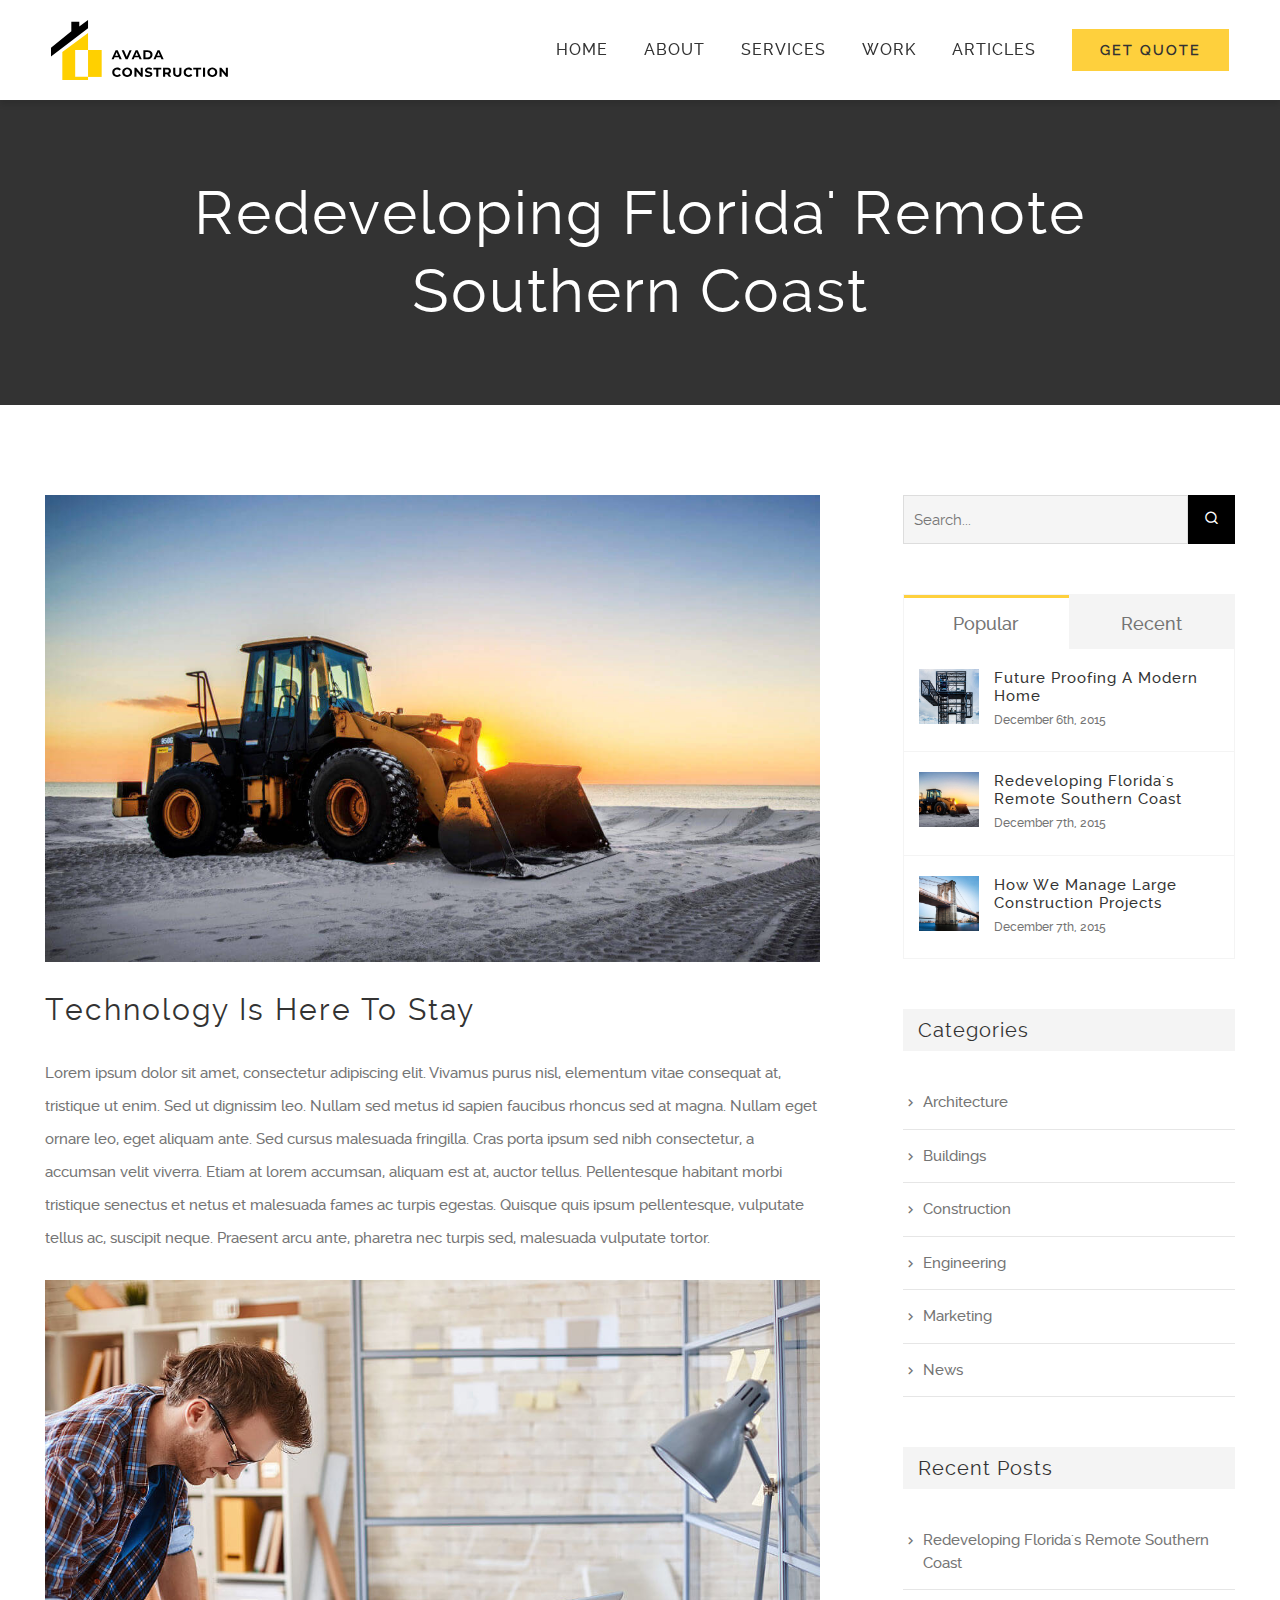
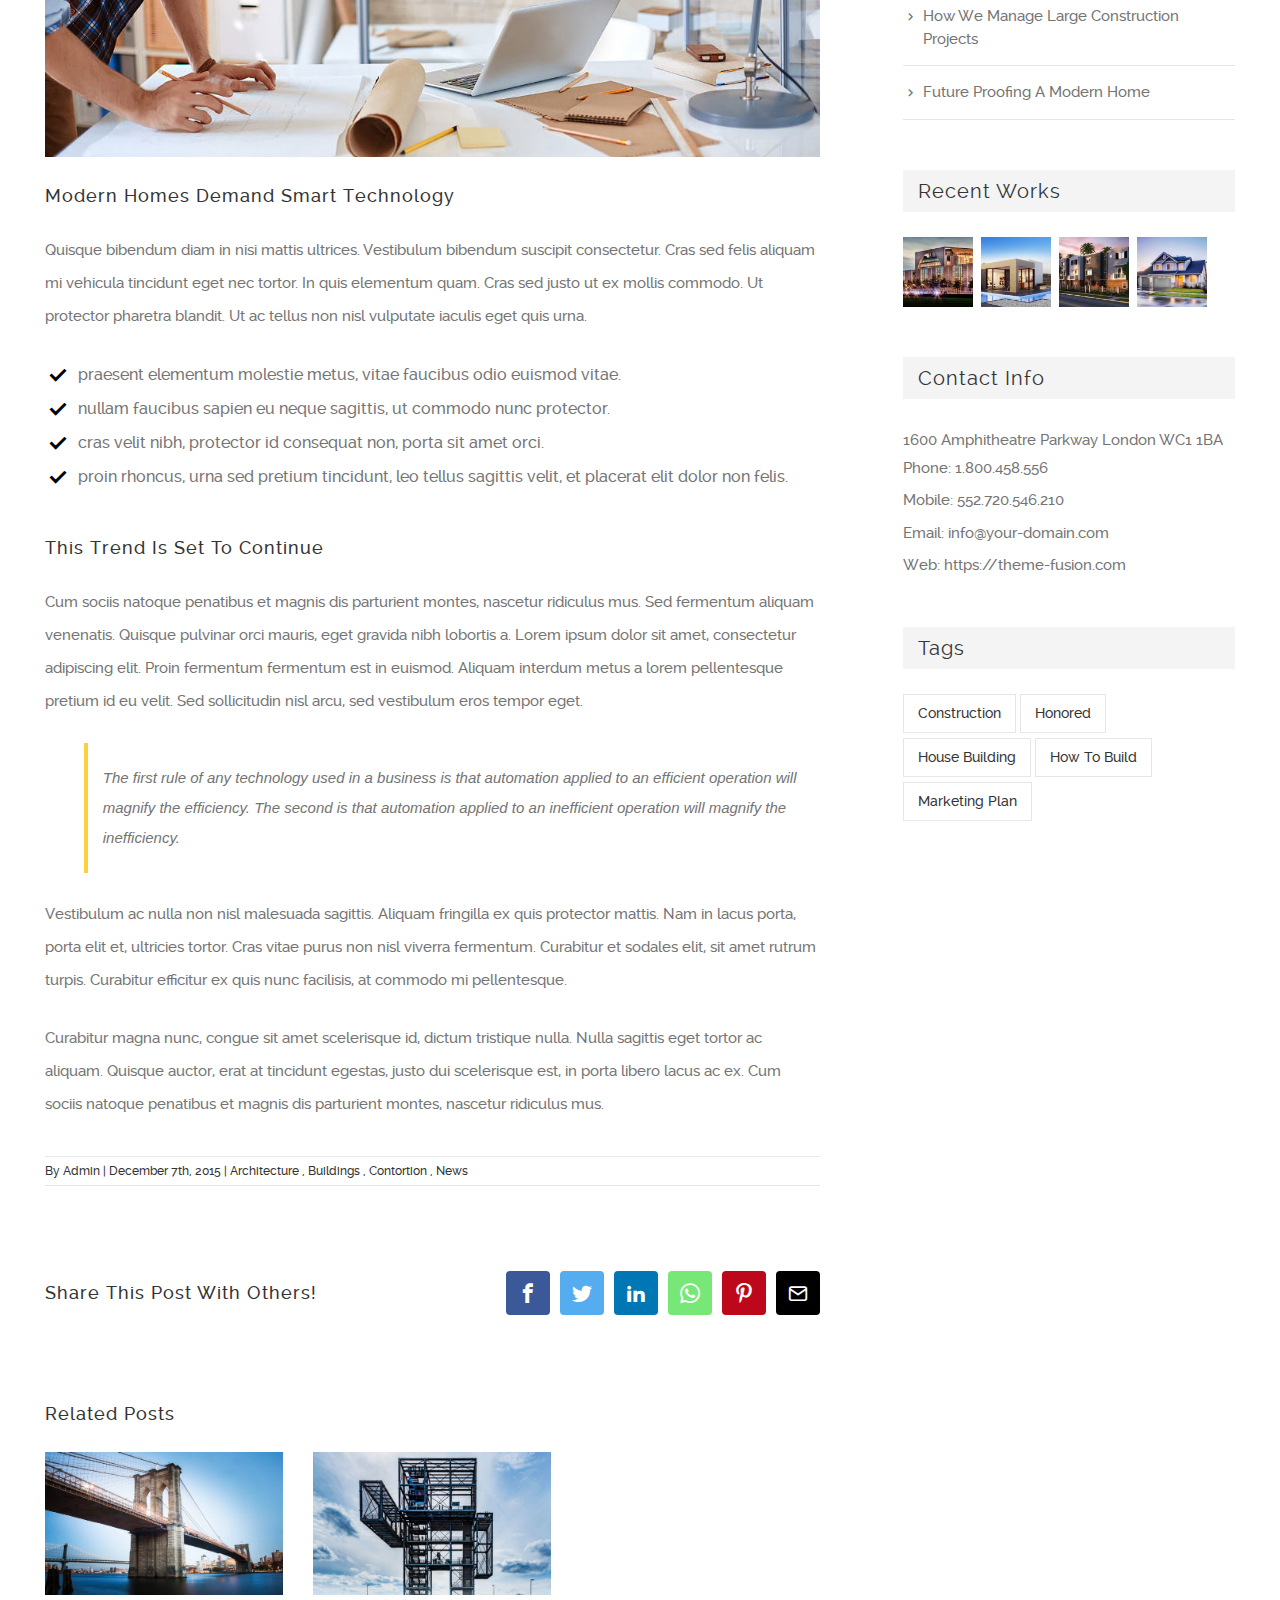
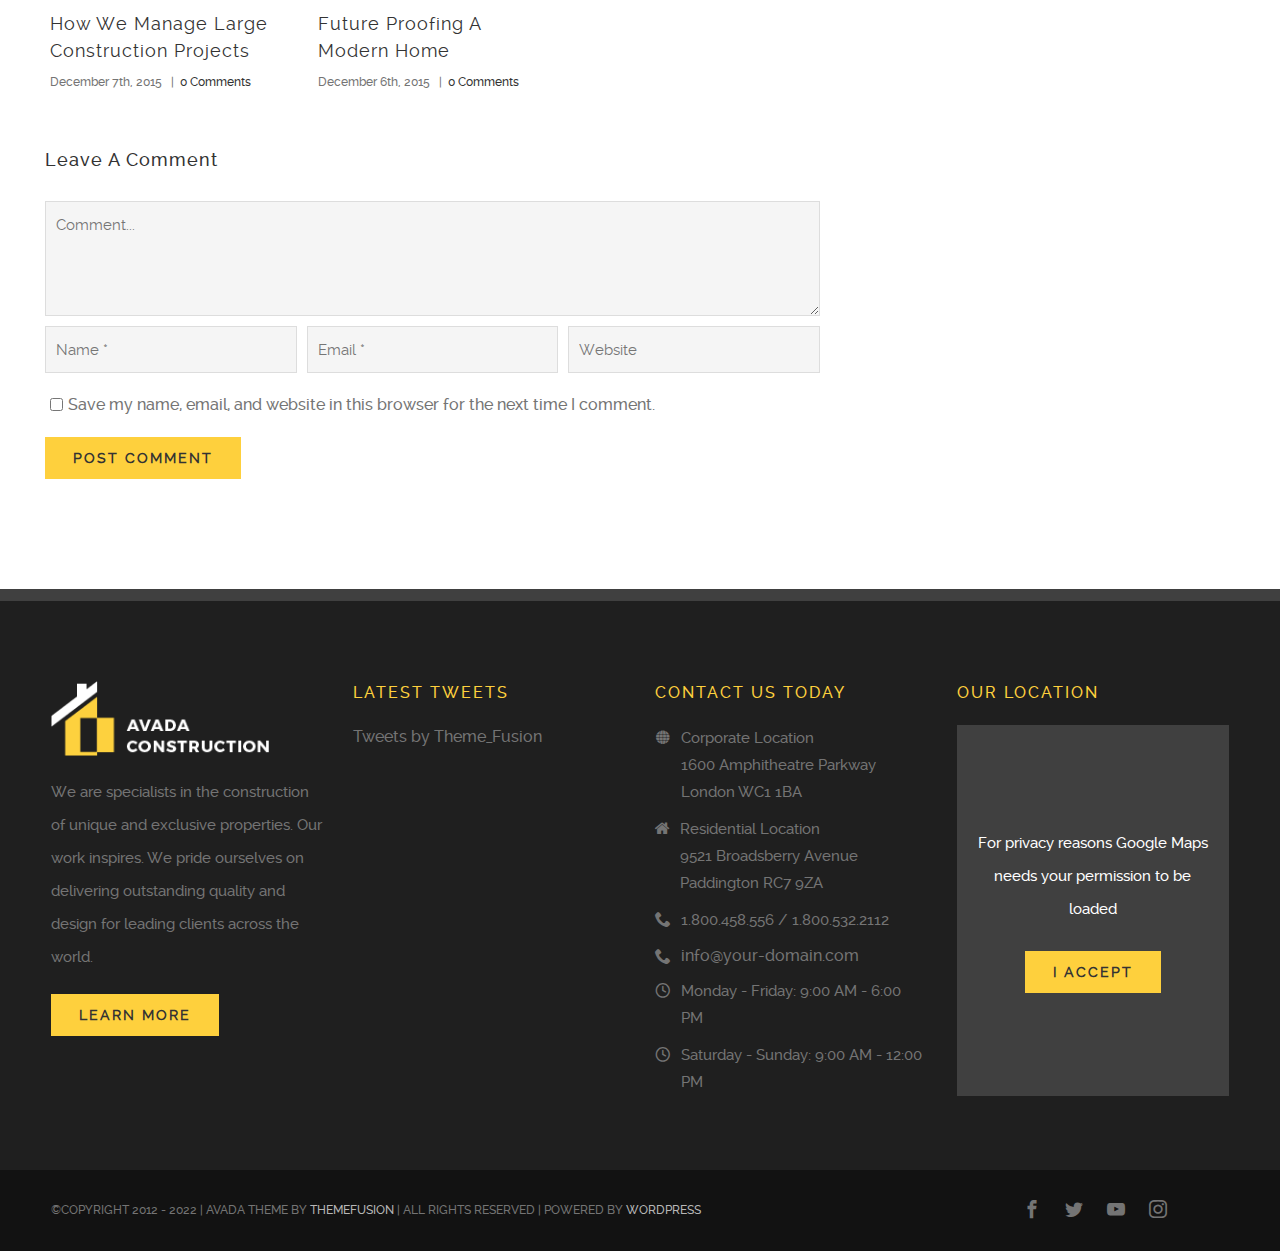
<file: Post-01.html>
<!DOCTYPE html>
<html lang="en">
<head>
    <meta charset="UTF-8">
    <meta http-equiv="X-UA-Compatible" content="IE=edge">
    <meta name="viewport" content="width=device-width, initial-scale=1.0">
    <title>Redeveloping Florida' Remote Southern Coast - Avada Construction</title>
    <!-- Favicon -->
    <link rel="icon" href="Images/Favicon.ico">
    <!-- Font -->
    <link rel="stylesheet" href="Css/Fonts.css">
    <!-- Font Icon -->
    <link rel="stylesheet" href="Css/Font-Icon.css">
    <!-- CSS -->
    <link rel="stylesheet" href="Css/Main.css">
    <link rel="stylesheet" href="Css/Posts-Page.css">
</head>
<body>
    <!-- site loader -->
    <div class="site-loader">
        <img src="Images/Footer-Logo.webp" alt="website logo" title="loading" class="loader-img">
        <div class="loader"></div>
    </div>

    <!-- HEADER -->
    <header id="header" class="header">
        <nav class="header-nav container container-lg">
            <!-- website logo -->
            <a href="index.html" class="website-logo">
                <img src="Images/Website-Logo.svg" alt="website logo" title="website logo">
            </a>

            <!-- menu -->
            <ul class="menu">
                <li class="menu-item">
                    <a href="index.html" class="menu-item-link">home</a>
                </li>                
                
                <li class="menu-item">
                    <a href="About.html" class="menu-item-link">about</a>
                </li>
                
                <li class="menu-item">
                    <a href="Services.html" class="menu-item-link">services</a>
                </li>
                
                <li class="menu-item">
                    <a href="Work.html" class="menu-item-link">work</a>

                    <!-- submenu -->
                    <div class="submenu-btn icon-down"></div>

                    <ul class="submenu">
                        <li class="submenu-item">
                            <a href="Florida-Heath-Facility.html" class="submenu-link">florida heath facility</a>
                        </li>
    
                        <li class="submenu-item">
                            <a href="Maine-Modernity.html" class="submenu-link">maine modernity</a>
                        </li>
    
                        <li class="submenu-item">
                            <a href="Exclusive-Urban-Living.html" class="submenu-link">exclusive urban living</a>
                        </li>
    
                        <li class="submenu-item">
                            <a href="Blue-Concrete-House.html" class="submenu-link">blue concrete house</a>
                        </li> 
                    </ul>
                </li>
                
                <li class="menu-item">
                    <a href="Articles.html" class="menu-item-link">articles</a>
                </li>
                
                <li class="menu-item">
                    <a href="Get-Quote.html" class="menu-item-link"><span class="btn btn-primary">get quote</span></a>
                </li>        
            </ul>

            <!-- menu hamburger -->
            <div class="menu-hamburger icon-menu"></div>
        </nav>
    </header>

    <!-- MAIN -->
    <main id="main">
        <!-- hero -->
        <div class="hero">
            <section class="container">
                <h1 class="title-lg">redeveloping florida' remote southern coast</h1>
            </section>
        </div>

        <!-- main column -->
        <div class="container">
            <div class="main-column">
                <article class="main-content">
                    <img src="Images/Blog-Post-01.jpg" alt="Blog Post">
    
                    <h2 class="title-md">technology is here to stay</h2>
    
                    <p>Lorem ipsum dolor sit amet, consectetur adipiscing elit. Vivamus purus nisl, elementum vitae consequat at, tristique ut enim. Sed ut dignissim leo. Nullam sed metus id sapien faucibus rhoncus sed at magna. Nullam eget ornare leo, eget aliquam ante. Sed cursus malesuada fringilla. Cras porta ipsum sed nibh consectetur, a accumsan velit viverra. Etiam at lorem accumsan, aliquam est at, auctor tellus. Pellentesque habitant morbi tristique senectus et netus et malesuada fames ac turpis egestas. Quisque quis ipsum pellentesque, vulputate tellus ac, suscipit neque. Praesent arcu ante, pharetra nec turpis sed, malesuada vulputate tortor.</p>
    
                    <img src="Images/Services-Tabs-03.jpg" alt="Services Tabs">
    
                    <h3 class="title-sm">modern homes demand smart technology</h3>
    
                    <p>Quisque bibendum diam in nisi mattis ultrices. Vestibulum bibendum suscipit consectetur. Cras sed felis aliquam mi vehicula tincidunt eget nec tortor. In quis elementum quam. Cras sed justo ut ex mollis commodo. Ut protector pharetra blandit. Ut ac tellus non nisl vulputate iaculis eget quis urna.</p>
    
                    <ul class="list">
                        <li class="list-item">
                            <i class="icon-checkmark"></i>
                            praesent elementum molestie metus, vitae faucibus odio euismod vitae.
                        </li>
                        <li class="list-item">
                            <i class="icon-checkmark"></i>
                            nullam faucibus sapien eu neque sagittis, ut commodo nunc protector.
                        </li>
                        <li class="list-item">
                            <i class="icon-checkmark"></i>
                            cras velit nibh, protector id consequat non, porta sit amet orci.
                        </li>
                        <li class="list-item">
                            <i class="icon-checkmark"></i>
                            proin rhoncus, urna sed pretium tincidunt, leo tellus sagittis velit, et placerat elit dolor non felis.
                        </li>
                    </ul>
    
                    <h3 class="title-sm">this trend is set to continue</h3>
    
                    <p>Cum sociis natoque penatibus et magnis dis parturient montes, nascetur ridiculus mus. Sed fermentum aliquam venenatis. Quisque pulvinar orci mauris, eget gravida nibh lobortis a. Lorem ipsum dolor sit amet, consectetur adipiscing elit. Proin fermentum fermentum est in euismod. Aliquam interdum metus a lorem pellentesque pretium id eu velit. Sed sollicitudin nisl arcu, sed vestibulum eros tempor eget.</p>
    
                    <blockquote class="text-spacial">The first rule of any technology used in a business is that automation applied to an efficient operation will magnify the efficiency. The second is that automation applied to an inefficient operation will magnify the inefficiency.</blockquote>
    
                    <p>Vestibulum ac nulla non nisl malesuada sagittis. Aliquam fringilla ex quis protector mattis. Nam in lacus porta, porta elit et, ultricies tortor. Cras vitae purus non nisl viverra fermentum. Curabitur et sodales elit, sit amet rutrum turpis. Curabitur efficitur ex quis nunc facilisis, at commodo mi pellentesque.</p>
    
                    <p>Curabitur magna nunc, congue sit amet scelerisque id, dictum tristique nulla. Nulla sagittis eget tortor ac aliquam. Quisque auctor, erat at tincidunt egestas, justo dui scelerisque est, in porta libero lacus ac ex. Cum sociis natoque penatibus et magnis dis parturient montes, nascetur ridiculus mus.</p>
    
                    <!-- article info -->
                    <nav class="post-info">
                        <span>by</span> <a href="Category.html#admin" class="text-link">admin</a> <span>| december 7th, 2015 |</span> <a href="Category.html#architecture" class="text-link">architecture</a> , <a href="Category.html#buildings" class="text-link">buildings</a> , <a href="Category.html#contortion" class="text-link">contortion</a> , <a href="Category.html#news" class="text-link">news</a>
                    </nav>
    
                    <!-- sharing box -->
                    <section class="sharing-box">
                        <h3 class="title-sm">share this post with others!</h3>
    
                        <nav class="social-networks">
                            <div class="tooltip" data-tooltip="facebook">
                                <a href="https://m.facebook.com/" target="_blank" class="networks-icon icon-facebook"></a>
                            </div>
                            <div class="tooltip" data-tooltip="twitter">
                                <a href="https://twitter.com/" target="_blank" class="networks-icon icon-twitter"></a>
                            </div>
                            <div class="tooltip" data-tooltip="linkedin">
                                <a href="https://www.linkedin.com/" target="_blank" class="networks-icon icon-linkedin"></a>
                            </div>
                            <div class="tooltip" data-tooltip="whatsapp">
                                <a href="https://api.whatsapp.com/" target="_blank" class="networks-icon icon-whatsapp"></a>
                            </div>
                            <div class="tooltip" data-tooltip="pinterest">
                                <a href="https://pinterest.com/" target="_blank" class="networks-icon icon-pinterest"></a>
                            </div>
                            <div class="tooltip" data-tooltip="email">
                                <a href="mailto:" target="_blank" class="networks-icon icon-email"></a>
                            </div>
                        </nav>
                    </section>
    
                    <!-- related posts -->
                    <section class="related-posts">
                        <h3 class="title-sm">related posts</h3>
    
                        <div class="parent-items">
                            <!-- post item 01 -->
                            <div class="post-item">
                                <div class="parent-img-shadow">
                                    <img src="Images/Blog-Post-02.jpg" alt="Blog Post" class="post-item-img">
                                    <!-- img shadow -->
                                    <nav class="img-shadow">
                                        <div>
                                            <a href="Post-02.html" class="shadow-btn icon-link"></a> 
                                        </div>
                                        <a href="Post-02.html" class="cover"></a>
                                    </nav>
                                </div>
        
                                <section class="post-content">
                                    <h3 class="title-md"><a href="Post-02.html" class="text-link">how We manage Large construction projects</a></h3>
        
                                    <p class="post-date">december 7th, 2015 &nbsp; | &nbsp;<a href="#leave-comment" class="text-link">0 comments</a></p>
                                </section>
                            </div>
                            
                            <!-- post item 02 -->
                            <div class="post-item">
                                <div class="parent-img-shadow">
                                    <img src="Images/Blog-Post-03.jpg" alt="Blog Post" class="post-item-img">
                                    <!-- img shadow -->
                                    <nav class="img-shadow">
                                        <div>
                                            <a href="Post-03.html" class="shadow-btn icon-link"></a> 
                                        </div>
                                        <a href="Post-03.html" class="cover"></a>
                                    </nav>
                                </div>
        
                                <section class="post-content">
                                    <h3 class="title-md"><a href="Post-03.html" class="text-link">future proofing a modern home</a></h3>
        
                                    <p class="post-date">december 6th, 2015 &nbsp; | &nbsp;<a href="#leave-comment" class="text-link">0 comments</a></p>
                                </section>
                            </div>
                        </div>
                    </section>

                    <!-- leave a comment -->
                    <section class="leave-comment" id="leave-comment">
                        <h3 class="title-sm">leave a comment</h3>

                        <form action="undefined" method="post">
                            <textarea placeholder="comment..." name="massage" rows="5" class="form-item" required></textarea>

                            <div class="form-group">
                                <input type="text" placeholder="name *" name="name" class="form-item" required>

                                <input type="email" placeholder="email *" name="email" class="form-item" required>

                                <input type="url" placeholder="website" name="website" class="form-item">
                            </div>

                            <div class="form-group checkbox">
                                <input type="checkbox" id="save-comment" value="Save my name, email, and website in this browser for the next time I comment.">
                                <label for="save-comment">Save my name, email, and website in this browser for the next time I comment.</label>
                            </div>

                            <input type="submit" class="btn btn-primary" value="post comment">
                        </form>
                    </section>
                </article>
    
                <!-- sidebar -->
                <div class="main-info sidebar">
                    <!-- search box -->
                    <form action="Category.html" method="get" class="search-box">
                        <input type="search" placeholder="Search..." class="form-item" id="search-input" required>
                        
                        <div class="btn-search">
                            <label for="submit" class="icon-search"></label>
                            <input type="submit" id="submit" value=" " class="submit-search">
                        </div>
                    </form>
    
                    <!-- tab -->
                    <div class="tab">
                        <ul class="tab-list">
                            <li data-target="popular" class="tab-item current-item">popular</li>
                            <li data-target="recent" class="tab-item">recent</li>
                        </ul>
    
                        <!-- popular -->
                        <ul data-target="popular" class="tab-target">
                            <!-- popular item 01 -->
                            <li class="list-item">
                                <a href="Post-03.html">
                                    <img src="Images/Blog-Post-03.jpg" alt="Blog Post" class="item-img img-filter">
                                </a>
    
                                <div>
                                    <h3><a href="Post-03.html" class="title-sm text-link">future proofing a modern home</a></h3>
    
                                    <p class="post-date">december 6th, 2015</p>
                                </div>
                            </li>
                            <!-- popular item 02 -->
                            <li class="list-item">
                                <a href="Post-01.html">
                                    <img src="Images/Blog-Post-01.jpg" alt="Blog Post" class="item-img img-filter">
                                </a>
    
                                <div>
                                    <h3><a href="Post-01.html" class="title-sm text-link">redeveloping florida's remote southern coast</a></h3>
    
                                    <p class="post-date">december 7th, 2015</p>
                                </div>
                            </li>
                            <!-- popular item 03 -->
                            <li class="list-item">
                                <a href="Post-02.html">
                                    <img src="Images/Blog-Post-02.jpg" alt="Blog Post" class="item-img img-filter">
                                </a>
    
                                <div>
                                    <h3><a href="Post-02.html" class="title-sm text-link">how We manage Large construction projects</a></h3>
    
                                    <p class="post-date">december 7th, 2015</p>
                                </div>
                            </li>
                        </ul>
    
                        <!-- recent -->
                        <ul data-target="recent" class="tab-target">
                            <!-- recent item 01 -->
                            <li class="list-item">
                                <a href="Post-01.html">
                                    <img src="Images/Blog-Post-01.jpg" alt="Blog Post" class="item-img img-filter">
                                </a>
    
                                <div>
                                    <h3><a href="Post-01.html" class="title-sm text-link">redeveloping florida's remote southern coast</a></h3>
    
                                    <p class="post-date">december 7th, 2015</p>
                                </div>
                            </li>
                            <!-- recent item 02 -->
                            <li class="list-item">
                                <a href="Post-02.html">
                                    <img src="Images/Blog-Post-02.jpg" alt="Blog Post" class="item-img img-filter">
                                </a>
    
                                <div>
                                    <h3><a href="Post-02.html" class="title-sm text-link">how We manage Large construction projects</a></h3>
    
                                    <p class="post-date">december 7th, 2015</p>
                                </div>
                            </li>
                            <!-- recent item 03 -->
                            <li class="list-item">
                                <a href="Post-03.html">
                                    <img src="Images/Blog-Post-03.jpg" alt="Blog Post" class="item-img img-filter">
                                </a>
    
                                <div>
                                    <h3><a href="Post-03.html" class="title-sm text-link">future proofing a modern home</a></h3>
    
                                    <p class="post-date">december 6th, 2015</p>
                                </div>
                            </li>
                        </ul>
                    </div>
    
                    <!-- categories -->
                    <section class="categories">
                        <h2 class="title-md">categories</h2>
                        
                        <ul class="list">
                            <li class="list-item">
                                <a href="Category.html#architecture" class="list-item-link text-link"><i class="icon-right"></i>architecture</a>
                            </li>
                            <li class="list-item">
                                <a href="Category.html#buildings" class="list-item-link text-link"><i class="icon-right"></i>buildings</a>
                            </li>
                            <li class="list-item">
                                <a href="Category.html#construction" class="list-item-link text-link"><i class="icon-right"></i>construction</a>
                            </li>
                            <li class="list-item">
                                <a href="Category.html#engineering" class="list-item-link text-link"><i class="icon-right"></i>engineering</a>
                            </li>
                            <li class="list-item">
                                <a href="Category.html#marketing" class="list-item-link text-link"><i class="icon-right"></i>marketing</a>
                            </li>
                            <li class="list-item">
                                <a href="Category.html#news" class="list-item-link text-link"><i class="icon-right"></i>news</a>
                            </li>
                        </ul>
                    </section>
    
                    <!-- recent posts -->
                    <section class="recent-posts">
                        <h2 class="title-md">recent posts</h2>
    
                        <ul class="list">
                            <li class="list-item">
                                <a href="Post-01.html" class="list-item-link text-link"><i class="icon-right"></i>redeveloping florida's remote southern coast</a>
                            </li>
                            <li class="list-item">
                                <a href="Post-02.html" class="list-item-link text-link"><i class="icon-right"></i>how We manage Large construction projects</a>
                            </li>
                            <li class="list-item">
                                <a href="Post-03.html" class="list-item-link text-link"><i class="icon-right"></i>future proofing a modern home</a>
                            </li>
                        </ul>
                    </section>
    
                    <!-- recent works -->
                    <section class="recent-works">
                        <h2 class="title-md">recent works</h2>
                        
                        <div class="gallery">
                            <a href="Florida-Heath-Facility.html">
                                <img src="Images/Project-01.jpg" alt="Project" class="gallery-img img-filter">
                            </a>
                            <a href="Maine-Modernity.html">
                                <img src="Images/Project-02.jpg" alt="Project" class="gallery-img img-filter">
                            </a>
                            <a href="Exclusive-Urban-Living.html">
                                <img src="Images/Project-03.jpg" alt="Project" class="gallery-img img-filter">
                            </a>
                            <a href="Blue-Concrete-House.html">
                                <img src="Images/Project-04.jpg" alt="Project" class="gallery-img img-filter">
                            </a>
                        </div>
                    </section>
    
                    <!-- contact info -->
                    <section class="contact-info">
                        <h2 class="title-md">contact info</h2>
    
                        <p>1600 Amphitheatre Parkway London WC1 1BA</p>
    
                        <ul class="list">
                            <li>
                                <span>Phone:</span>
                                <a href="tel:1.800.458.556" class="text-link">1.800.458.556</a>
                            </li>
                            <li>
                                <span>Mobile: </span>
                                <a href="tel:552.720.546.210" class="text-link">552.720.546.210</a>
                            </li>
                            <li>
                                <span>Email:</span>
                                <a href="mailto:info@your-domain.com" class="text-link">info@your-domain.com</a>
                            </li>
                            <li>
                                <span>Web:</span>
                                <a href="https://theme-fusion.com/" class="text-link">https://theme-fusion.com</a>
                            </li>
                        </ul>
    
                    </section>
    
                    <!-- tags -->
                    <section class="tags">
                        <h2 class="title-md">tags</h2>
    
                        <a href="Category.html#construction" class="tag-link">construction</a>
                        <a href="Category.html#honored" class="tag-link">honored</a>
                        <a href="Category.html#house-building" class="tag-link">house building</a>
                        <a href="Category.html#how-to-build" class="tag-link">how to build</a>
                        <a href="Category.html#marketing-plan" class="tag-link">marketing plan</a>
                    </section>
                </div>
            </div>
        </div>
    </main>

    <!-- FOOTER -->
    <footer id="footer">
        <div class="container container-lg parent-items">
            <!-- footer item 01 -->
            <div class="footer-item">
                <a href="index.html" class="footer-logo">
                    <img src="Images/Footer-Logo.webp" alt="footer logo" title="footer logo">
                </a>

                <p>We are specialists in the construction of unique and exclusive properties. Our work inspires. We pride ourselves on delivering outstanding quality and design for leading clients across the world.</p>

                <a href="About.html" class="btn btn-primary">learn more</a>
            </div>

            <!-- footer item 02 -->
            <section class="footer-item">
                <h3 class="title-sm">latest tweets</h3>
                
                <a href="https://twitter.com/Theme_Fusion" target="_blank" class="text-link">Tweets by Theme_Fusion</a>
                
                <iframe id="tweet" src="" scrolling="no"></iframe>
            </section>

            <!-- footer item 03 -->
            <section class="footer-item">
                <h3 class="title-sm">contact us today</h3>

                <ul class="list">
                    <li class="list-item">
                        <i class="list-icon icon-globe"></i>
                        <p>corporate location<br>1600 amphitheatre parkway<br>london WC1 1BA</p>          
                    </li>

                    <li class="list-item">
                        <i class="list-icon icon-home"></i>
                        <p>residential location<br>9521 broadsberry avenue<br>paddington RC7 9ZA</p>
                    </li>
        
                    <li class="list-item">
                        <i class="list-icon icon-phone"></i>
                        <p>
                            <a href="tel:+1800458556" class="text-link">1.800.458.556</a> / <a href="tel:+18005322112" class="text-link">1.800.532.2112</a>
                        </p>
                    </li>
        
                    <li class="list-item">
                        <i class="list-icon icon-phone"></i>
                        <a href="mailto:mailto:info@your-domain.com" class="text-link">info@your-domain.com</a>
                    </li>
        
                    <li class="list-item">
                        <i class="list-icon icon-clock"></i>
                        <p>monday - friday: 9:00 AM - 6:00 PM</p>
                    </li>

                    <li class="list-item">
                        <i class="list-icon icon-clock"></i>
                        <p>saturday - sunday: 9:00 AM - 12:00 PM</p>
                    </li>    
                </ul>
            </section>

            <!-- footer item 04 -->
            <section class="footer-item">
                <h3 class="title-sm">our location</h3>

                <div class="parent-map">
                    <p>For privacy reasons Google Maps needs your permission to be loaded</p>
                    <div><button class="btn btn-primary" id="get-static-map">i accept</button></div>
                </div>

                <img src="Images/Static-Map.png" alt="Static Map" id="static-map">
            </section>
        </div>

        <!-- footer nav -->
        <nav class="footer-nav">
            <div class="container container-lg">
                <p>&copy;copyright 2012 - 2022 | avada theme by <a href="https://avada.com/about-us/" target="_blank" class="text-link">themefusion</a> | all rights reserved | powered by <a href="https://wordpress.org/" target="_blank" class="text-link">wordpress</a></p>

                <div class="social-media">
                    <a href="https://m.facebook.com/" target="_blank" class="social-media-icon tooltip" data-tooltip="facebook">
                        <i class="icon-facebook"></i>
                    </a>

                    <a href="https://www.Twitter.com/" target="_blank" class="social-media-icon tooltip" data-tooltip="twitter">
                        <i class="icon-twitter"></i>
                    </a>

                    <a href="https://www.youtube.com/" target="_blank" class="social-media-icon tooltip" data-tooltip="youtube">
                        <i class="icon-youtube"></i>
                    </a>

                    <a href="https://www.instagram.com/" target="_blank" class="social-media-icon tooltip" data-tooltip="instagram">
                        <i class="icon-instagram"></i>
                    </a>
                </div>
            </div>
        </nav>
    </footer>

    <!-- scroll up page -->
    <a href="#" class="scroll-up-page icon-up"></a>
        
    <!-- JS -->
    <script src="Js/Main.js"></script>
    <script src="Js/Tab.js"></script>
    <script src="Js/Search-Box.js"></script>
    <script src="Js/Form.js"></script>
</body>
</html>
<!-- THE END -->
</file>
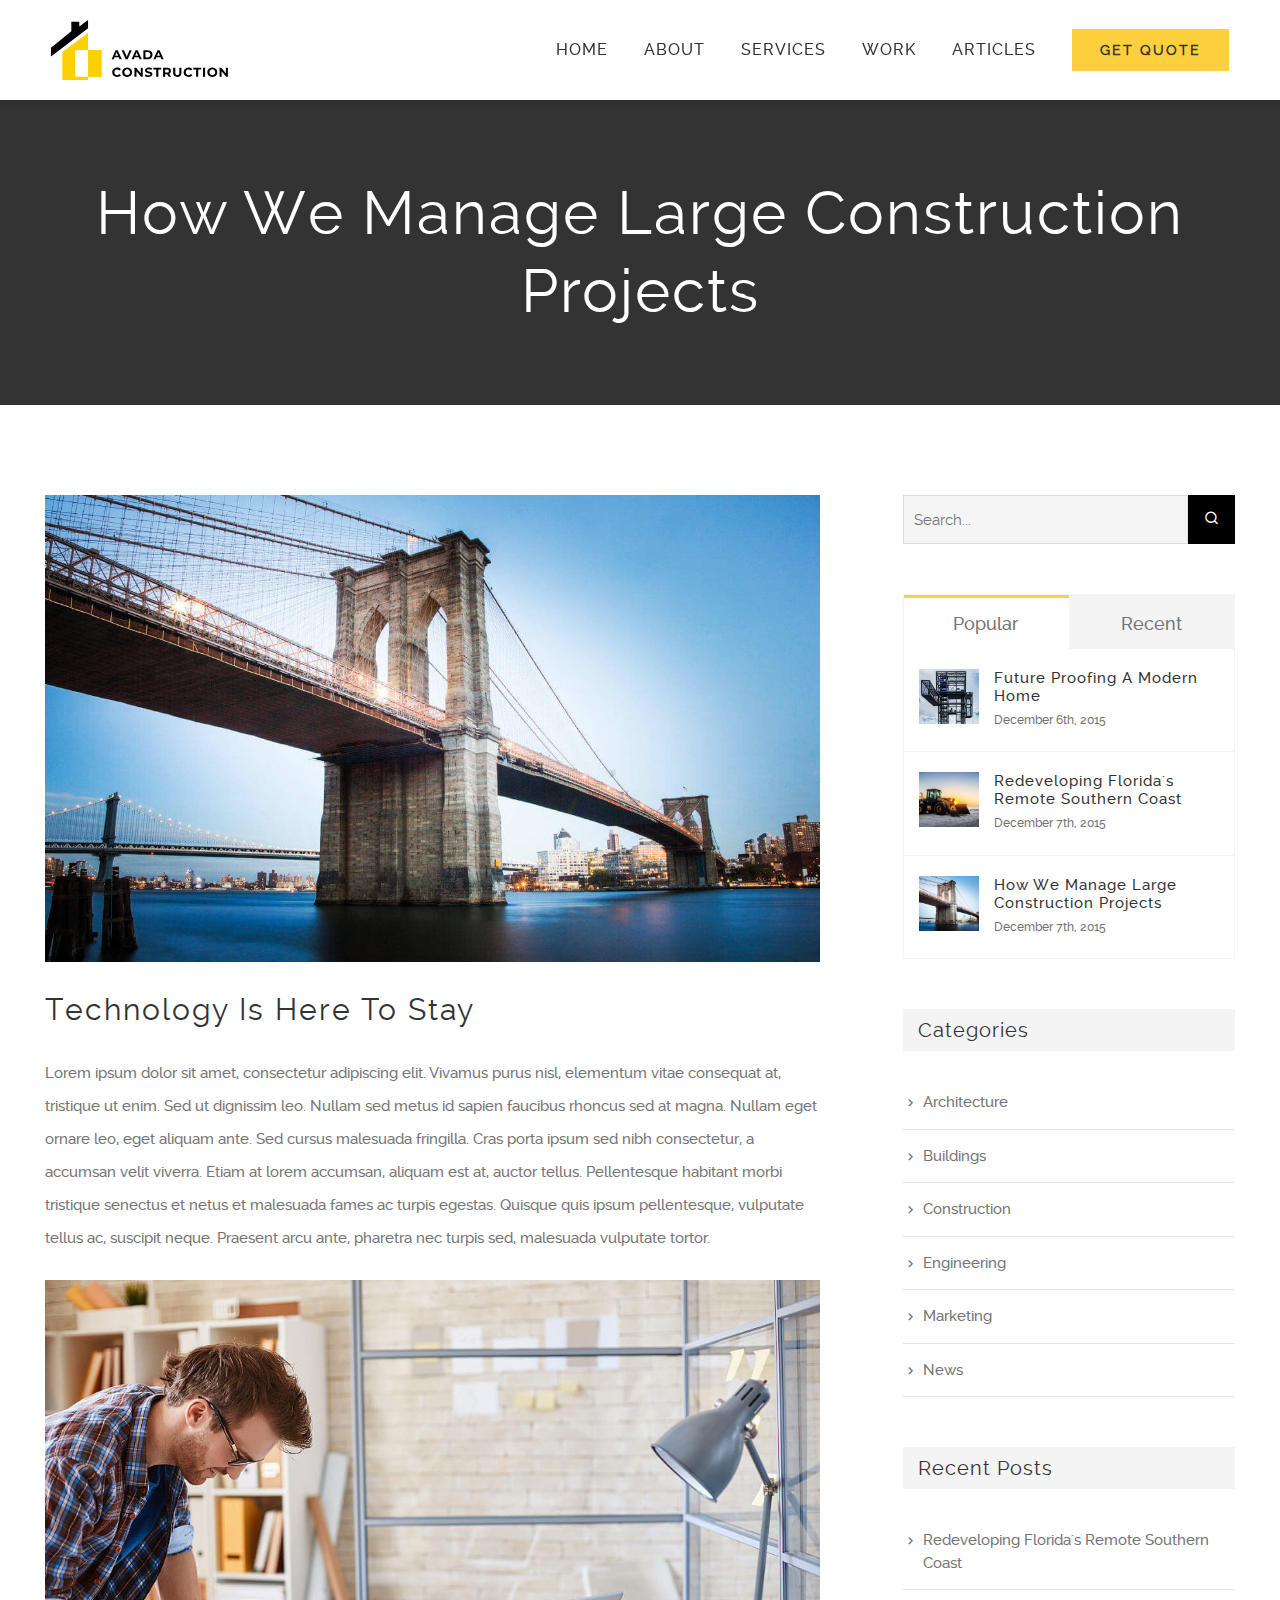
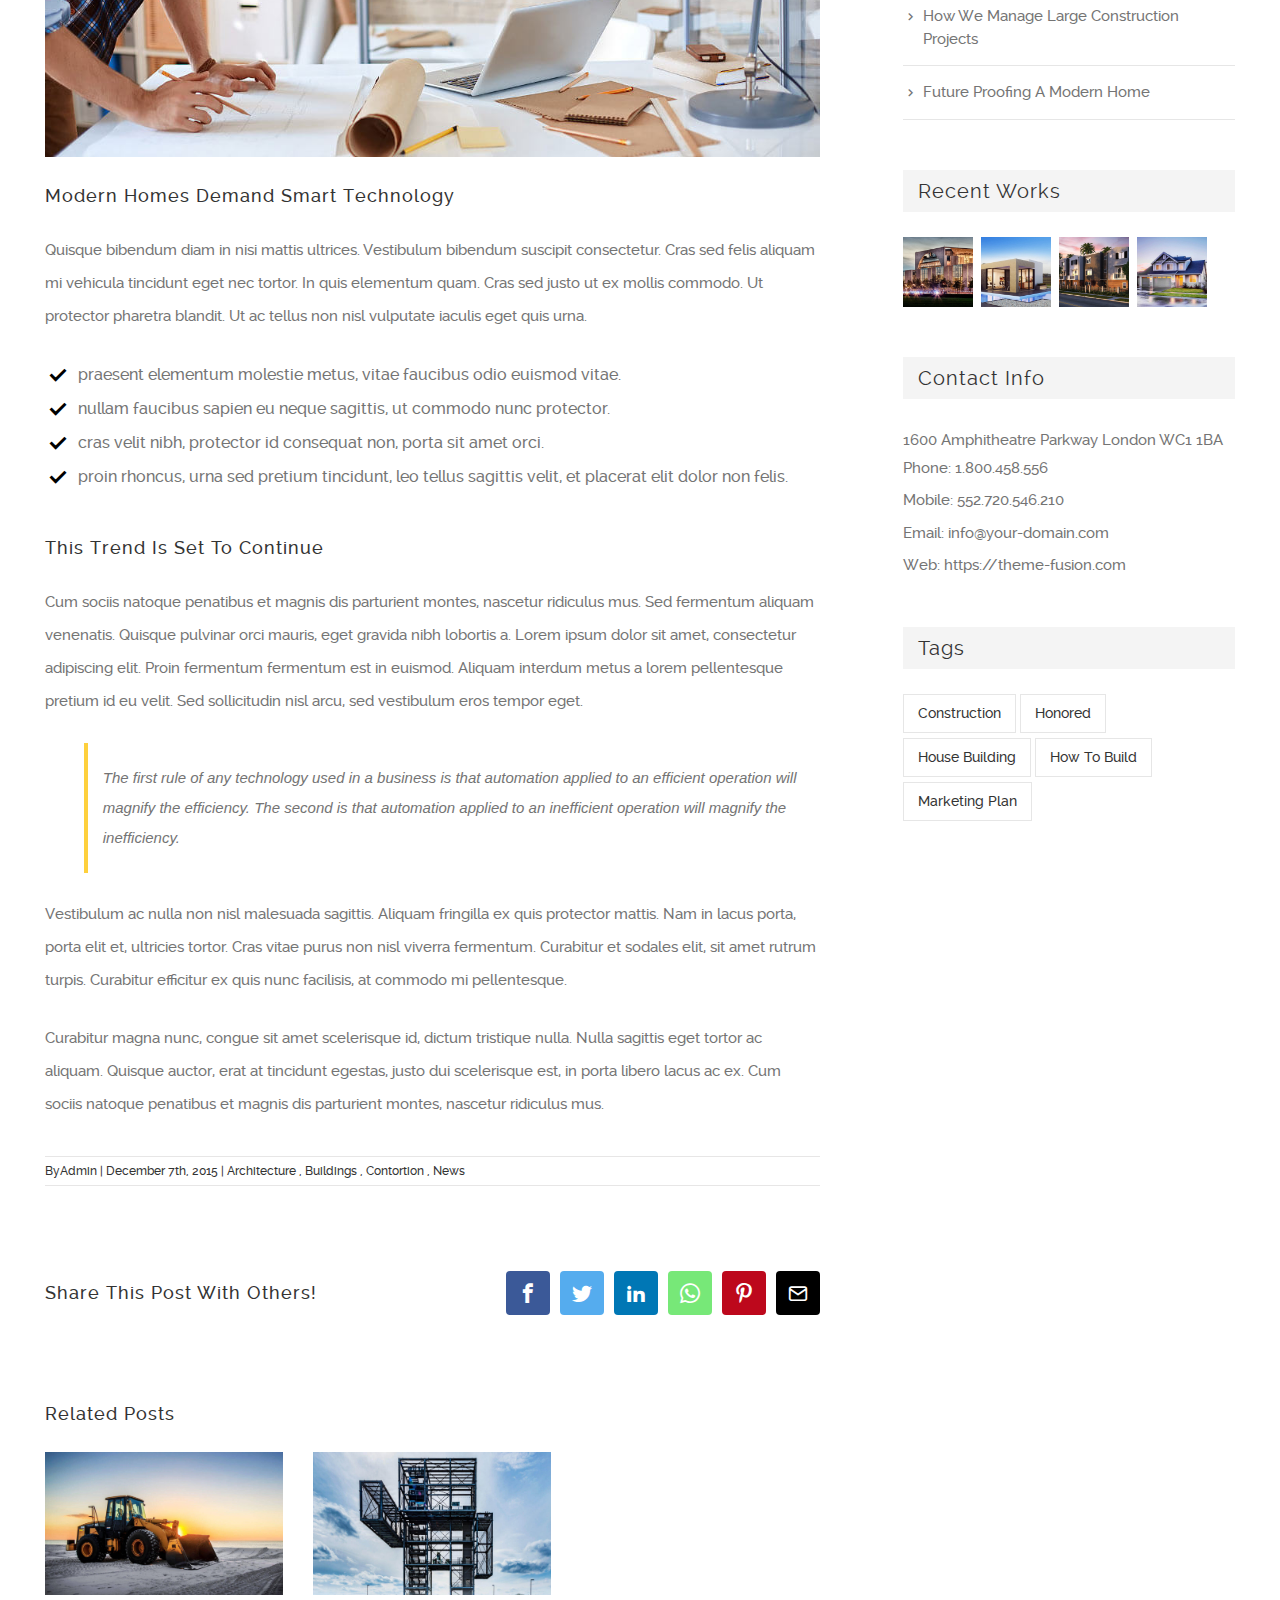
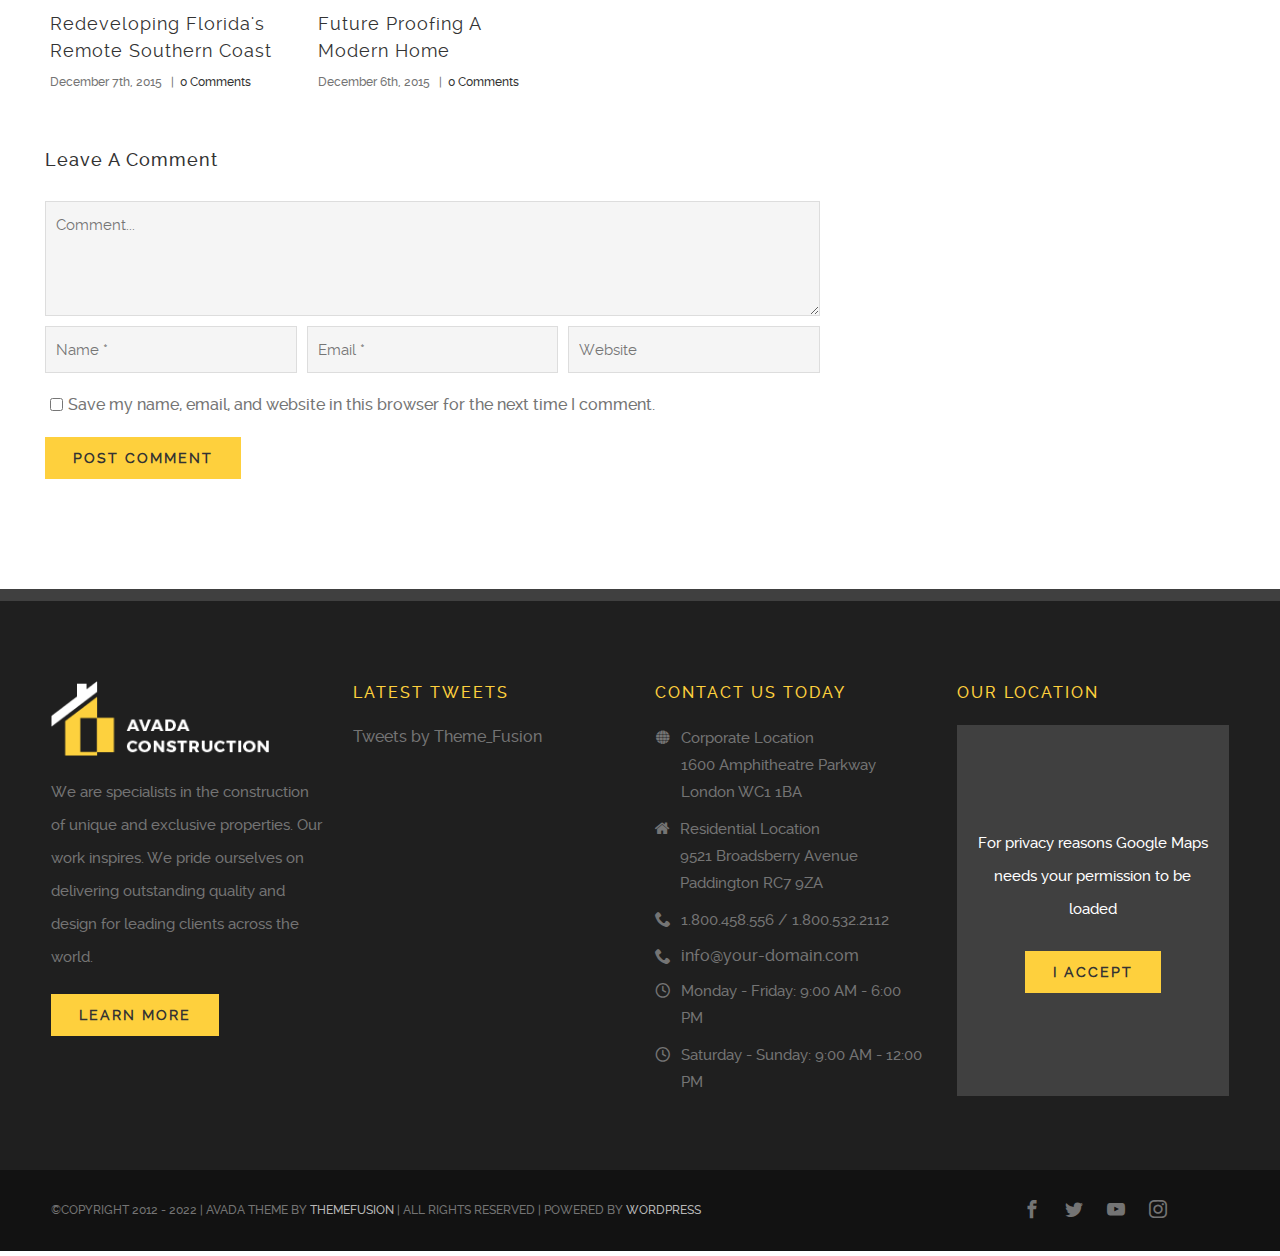
<file: Post-02.html>
<!DOCTYPE html>
<html lang="en">
<head>
    <meta charset="UTF-8">
    <meta http-equiv="X-UA-Compatible" content="IE=edge">
    <meta name="viewport" content="width=device-width, initial-scale=1.0">
    <title>How We Manage Large Construction Projects - Avada Construction</title>
    <!-- Favicon -->
    <link rel="icon" href="Images/Favicon.ico">
    <!-- Font -->
    <link rel="stylesheet" href="Css/Fonts.css">
    <!-- Font Icon -->
    <link rel="stylesheet" href="Css/Font-Icon.css">
    <!-- CSS -->
    <link rel="stylesheet" href="Css/Main.css">
    <link rel="stylesheet" href="Css/Posts-Page.css">
</head>
<body>
    <!-- site loader -->
    <div class="site-loader">
        <img src="Images/Footer-Logo.webp" alt="website logo" title="loading" class="loader-img">
        <div class="loader"></div>
    </div>

    <!-- HEADER -->
    <header id="header" class="header">
        <nav class="header-nav container container-lg">
            <!-- website logo -->
            <a href="index.html" class="website-logo">
                <img src="Images/Website-Logo.svg" alt="website logo" title="website logo">
            </a>

            <!-- menu -->
            <ul class="menu">
                <li class="menu-item">
                    <a href="index.html" class="menu-item-link">home</a>
                </li>                
                
                <li class="menu-item">
                    <a href="About.html" class="menu-item-link">about</a>
                </li>
                
                <li class="menu-item">
                    <a href="Services.html" class="menu-item-link">services</a>
                </li>
                
                <li class="menu-item">
                    <a href="Work.html" class="menu-item-link">work</a>

                    <!-- submenu -->
                    <div class="submenu-btn icon-down"></div>

                    <ul class="submenu">
                        <li class="submenu-item">
                            <a href="Florida-Heath-Facility.html" class="submenu-link">florida heath facility</a>
                        </li>
    
                        <li class="submenu-item">
                            <a href="Maine-Modernity.html" class="submenu-link">maine modernity</a>
                        </li>
    
                        <li class="submenu-item">
                            <a href="Exclusive-Urban-Living.html" class="submenu-link">exclusive urban living</a>
                        </li>
    
                        <li class="submenu-item">
                            <a href="Blue-Concrete-House.html" class="submenu-link">blue concrete house</a>
                        </li> 
                    </ul>
                </li>
                
                <li class="menu-item">
                    <a href="Articles.html" class="menu-item-link">articles</a>
                </li>
                
                <li class="menu-item">
                    <a href="Get-Quote.html" class="menu-item-link"><span class="btn btn-primary">get quote</span></a>
                </li>        
            </ul>

            <!-- menu hamburger -->
            <div class="menu-hamburger icon-menu"></div>
        </nav>
    </header>

    <!-- MAIN -->
    <main id="main">
        <!-- hero -->
        <div class="hero">
            <section class="container">
                <h1 class="title-lg">how We manage Large construction projects</h1>
            </section>
        </div>

        <!-- main column -->
        <div class="container">
            <div class="main-column">
                <article class="main-content">
                    <img src="Images/Blog-Post-02.jpg" alt="Blog Post">

                    <h2 class="title-md">technology is here to stay</h2>

                    <p>Lorem ipsum dolor sit amet, consectetur adipiscing elit. Vivamus purus nisl, elementum vitae consequat at, tristique ut enim. Sed ut dignissim leo. Nullam sed metus id sapien faucibus rhoncus sed at magna. Nullam eget ornare leo, eget aliquam ante. Sed cursus malesuada fringilla. Cras porta ipsum sed nibh consectetur, a accumsan velit viverra. Etiam at lorem accumsan, aliquam est at, auctor tellus. Pellentesque habitant morbi tristique senectus et netus et malesuada fames ac turpis egestas. Quisque quis ipsum pellentesque, vulputate tellus ac, suscipit neque. Praesent arcu ante, pharetra nec turpis sed, malesuada vulputate tortor.</p>

                    <img src="Images/Services-Tabs-03.jpg" alt="Services Tabs">

                    <h3 class="title-sm">modern homes demand smart technology</h3>

                    <p>Quisque bibendum diam in nisi mattis ultrices. Vestibulum bibendum suscipit consectetur. Cras sed felis aliquam mi vehicula tincidunt eget nec tortor. In quis elementum quam. Cras sed justo ut ex mollis commodo. Ut protector pharetra blandit. Ut ac tellus non nisl vulputate iaculis eget quis urna.</p>

                    <ul class="list">
                        <li class="list-item">
                            <i class="icon-checkmark"></i>
                            praesent elementum molestie metus, vitae faucibus odio euismod vitae.
                        </li>
                        <li class="list-item">
                            <i class="icon-checkmark"></i>
                            nullam faucibus sapien eu neque sagittis, ut commodo nunc protector.
                        </li>
                        <li class="list-item">
                            <i class="icon-checkmark"></i>
                            cras velit nibh, protector id consequat non, porta sit amet orci.
                        </li>
                        <li class="list-item">
                            <i class="icon-checkmark"></i>
                            proin rhoncus, urna sed pretium tincidunt, leo tellus sagittis velit, et placerat elit dolor non felis.
                        </li>
                    </ul>

                    <h3 class="title-sm">this trend is set to continue</h3>

                    <p>Cum sociis natoque penatibus et magnis dis parturient montes, nascetur ridiculus mus. Sed fermentum aliquam venenatis. Quisque pulvinar orci mauris, eget gravida nibh lobortis a. Lorem ipsum dolor sit amet, consectetur adipiscing elit. Proin fermentum fermentum est in euismod. Aliquam interdum metus a lorem pellentesque pretium id eu velit. Sed sollicitudin nisl arcu, sed vestibulum eros tempor eget.</p>

                    <blockquote class="text-spacial">The first rule of any technology used in a business is that automation applied to an efficient operation will magnify the efficiency. The second is that automation applied to an inefficient operation will magnify the inefficiency.</blockquote>

                    <p>Vestibulum ac nulla non nisl malesuada sagittis. Aliquam fringilla ex quis protector mattis. Nam in lacus porta, porta elit et, ultricies tortor. Cras vitae purus non nisl viverra fermentum. Curabitur et sodales elit, sit amet rutrum turpis. Curabitur efficitur ex quis nunc facilisis, at commodo mi pellentesque.</p>

                    <p>Curabitur magna nunc, congue sit amet scelerisque id, dictum tristique nulla. Nulla sagittis eget tortor ac aliquam. Quisque auctor, erat at tincidunt egestas, justo dui scelerisque est, in porta libero lacus ac ex. Cum sociis natoque penatibus et magnis dis parturient montes, nascetur ridiculus mus.</p>

                    <!-- article info -->
                    <nav class="post-info">
                        <span>by</span><a href="Category.html#admin" class="text-link">admin</a> <span>| december 7th, 2015 |</span> <a href="Category.html#architecture" class="text-link">architecture</a> , <a href="Category.html#buildings" class="text-link">buildings</a> , <a href="Category.html#contortion" class="text-link">contortion</a> , <a href="Category.html#news" class="text-link">news</a>
                    </nav>

                    <!-- sharing box -->
                    <section class="sharing-box">
                        <h3 class="title-sm">share this post with others!</h3>

                        <nav class="social-networks">
                            <div class="tooltip" data-tooltip="facebook">
                                <a href="https://m.facebook.com/" target="_blank" class="networks-icon icon-facebook"></a>
                            </div>
                            <div class="tooltip" data-tooltip="twitter">
                                <a href="https://twitter.com/" target="_blank" class="networks-icon icon-twitter"></a>
                            </div>
                            <div class="tooltip" data-tooltip="linkedin">
                                <a href="https://www.linkedin.com/" target="_blank" class="networks-icon icon-linkedin"></a>
                            </div>
                            <div class="tooltip" data-tooltip="whatsapp">
                                <a href="https://api.whatsapp.com/" target="_blank" class="networks-icon icon-whatsapp"></a>
                            </div>
                            <div class="tooltip" data-tooltip="pinterest">
                                <a href="https://pinterest.com/" target="_blank" class="networks-icon icon-pinterest"></a>
                            </div>
                            <div class="tooltip" data-tooltip="email">
                                <a href="mailto:" target="_blank" class="networks-icon icon-email"></a>
                            </div>
                        </nav>
                    </section>

                    <!-- related posts -->
                    <section class="related-posts">
                        <h3 class="title-sm">related posts</h3>

                        <div class="parent-items">
                            <!-- post item 01 -->
                            <div class="post-item">
                                <div class="parent-img-shadow">
                                    <img src="Images/Blog-Post-01.jpg" alt="Blog Post" class="post-item-img">
                                    <!-- img shadow -->
                                    <nav class="img-shadow">
                                        <div>
                                            <a href="Post-01.html" class="shadow-btn icon-link"></a> 
                                        </div>
                                        <a href="Post-01.html" class="cover"></a>
                                    </nav>
                                </div>
        
                                <section class="post-content">
                                    <h3 class="title-md"><a href="Post-01.html" class="text-link">redeveloping florida's remote southern coast</a></h3>
        
                                    <p class="post-date">december 7th, 2015 &nbsp; | &nbsp;<a href="#leave-comment" class="text-link">0 comments</a></p>
                                </section>
                            </div>

                            <!-- post item 02 -->
                            <div class="post-item">
                                <div class="parent-img-shadow">
                                    <img src="Images/Blog-Post-03.jpg" alt="Blog Post" class="post-item-img">
                                    <!-- img shadow -->
                                    <nav class="img-shadow">
                                        <div>
                                            <a href="Post-03.html" class="shadow-btn icon-link"></a> 
                                        </div>
                                        <a href="Post-03.html" class="cover"></a>
                                    </nav>
                                </div>
        
                                <section class="post-content">
                                    <h3 class="title-md"><a href="Post-03.html" class="text-link">future proofing a modern home</a></h3>
        
                                    <p class="post-date">december 6th, 2015 &nbsp; | &nbsp;<a href="#leave-comment" class="text-link">0 comments</a></p>
                                </section>
                            </div>
                        </div>
                    </section>

                    <!-- leave a comment -->
                    <section class="leave-comment" id="leave-comment">
                        <h3 class="title-sm">leave a comment</h3>

                        <form action="undefined" method="post">
                            <textarea placeholder="comment..." name="massage" rows="5" class="form-item" required></textarea>

                            <div class="form-group">
                                <input type="text" placeholder="name *" name="name" class="form-item" required>

                                <input type="email" placeholder="email *" name="email" class="form-item" required>

                                <input type="url" placeholder="website" name="website" class="form-item">
                            </div>

                            <div class="form-group checkbox">
                                <input type="checkbox" id="save-comment" value="Save my name, email, and website in this browser for the next time I comment.">
                                <label for="save-comment">Save my name, email, and website in this browser for the next time I comment.</label>
                            </div>

                            <input type="submit" class="btn btn-primary" value="post comment">
                        </form>
                    </section>
                </article>

                <!-- sidebar -->
                <div class="sidebar main-info">
                    <!-- search-box -->
                    <form action="Category.html" method="get" class="search-box">
                        <input type="search" placeholder="Search..." class="form-item" id="search-input" required>
                        
                        <div class="btn-search">
                            <label for="submit" class="icon-search"></label>
                            <input type="submit" id="submit" value=" " class="submit-search">
                        </div>
                    </form>

                    <!-- tab -->
                    <div class="tab">
                        <ul class="tab-list">
                            <li data-target="popular" class="tab-item current-item">popular</li>
                            <li data-target="recent" class="tab-item">recent</li>
                        </ul>

                        <!-- popular -->
                        <ul data-target="popular" class="tab-target">
                            <!-- popular item 01 -->
                            <li class="list-item">
                                <a href="Post-03.html">
                                    <img src="Images/Blog-Post-03.jpg" alt="Blog Post" class="item-img img-filter">
                                </a>

                                <div>
                                    <h3><a href="Post-03.html" class="title-sm text-link">future proofing a modern home</a></h3>

                                    <p class="post-date">december 6th, 2015</p>
                                </div>
                            </li>
                            <!-- popular item 02 -->
                            <li class="list-item">
                                <a href="Post-01.html">
                                    <img src="Images/Blog-Post-01.jpg" alt="Blog Post" class="item-img img-filter">
                                </a>

                                <div>
                                    <h3><a href="Post-01.html" class="title-sm text-link">redeveloping florida's remote southern coast</a></h3>

                                    <p class="post-date">december 7th, 2015</p>
                                </div>
                            </li>
                            <!-- popular item 03 -->
                            <li class="list-item">
                                <a href="Post-02.html">
                                    <img src="Images/Blog-Post-02.jpg" alt="Blog Post" class="item-img img-filter">
                                </a>

                                <div>
                                    <h3><a href="Post-02.html" class="title-sm text-link">how We manage Large construction projects</a></h3>

                                    <p class="post-date">december 7th, 2015</p>
                                </div>
                            </li>
                        </ul>

                        <!-- recent -->
                        <ul data-target="recent" class="tab-target">
                            <!-- recent item 01 -->
                            <li class="list-item">
                                <a href="Post-01.html">
                                    <img src="Images/Blog-Post-01.jpg" alt="Blog Post" class="item-img img-filter">
                                </a>

                                <div>
                                    <h3><a href="Post-01.html" class="title-sm text-link">redeveloping florida's remote southern coast</a></h3>

                                    <p class="post-date">december 7th, 2015</p>
                                </div>
                            </li>
                            <!-- recent item 02 -->
                            <li class="list-item">
                                <a href="Post-02.html">
                                    <img src="Images/Blog-Post-02.jpg" alt="Blog Post" class="item-img img-filter">
                                </a>

                                <div>
                                    <h3><a href="Post-02.html" class="title-sm text-link">how We manage Large construction projects</a></h3>

                                    <p class="post-date">december 7th, 2015</p>
                                </div>
                            </li>
                            <!-- recent item 03 -->
                            <li class="list-item">
                                <a href="Post-03.html">
                                    <img src="Images/Blog-Post-03.jpg" alt="Blog Post" class="item-img img-filter">
                                </a>

                                <div>
                                    <h3><a href="Post-03.html" class="title-sm text-link">future proofing a modern home</a></h3>

                                    <p class="post-date">december 6th, 2015</p>
                                </div>
                            </li>
                        </ul>
                    </div>

                    <!-- categories -->
                    <section class="categories">
                        <h2 class="title-md">categories</h2>
                        
                        <ul class="list">
                            <li class="list-item">
                                <a href="Category.html#architecture" class="list-item-link text-link"><i class="icon-right"></i>architecture</a>
                            </li>
                            <li class="list-item">
                                <a href="Category.html#buildings" class="list-item-link text-link"><i class="icon-right"></i>buildings</a>
                            </li>
                            <li class="list-item">
                                <a href="Category.html#construction" class="list-item-link text-link"><i class="icon-right"></i>construction</a>
                            </li>
                            <li class="list-item">
                                <a href="Category.html#engineering" class="list-item-link text-link"><i class="icon-right"></i>engineering</a>
                            </li>
                            <li class="list-item">
                                <a href="Category.html#marketing" class="list-item-link text-link"><i class="icon-right"></i>marketing</a>
                            </li>
                            <li class="list-item">
                                <a href="Category.html#news" class="list-item-link text-link"><i class="icon-right"></i>news</a>
                            </li>
                        </ul>
                    </section>

                    <!-- recent posts -->
                    <section class="recent-posts">
                        <h2 class="title-md">recent posts</h2>

                        <ul class="list">
                            <li class="list-item">
                                <a href="Post-01.html" class="list-item-link text-link"><i class="icon-right"></i>redeveloping florida's remote southern coast</a>
                            </li>
                            <li class="list-item">
                                <a href="Post-02.html" class="list-item-link text-link"><i class="icon-right"></i>how We manage Large construction projects</a>
                            </li>
                            <li class="list-item">
                                <a href="Post-03.html" class="list-item-link text-link"><i class="icon-right"></i>future proofing a modern home</a>
                            </li>
                        </ul>
                    </section>

                    <!-- recent works -->
                    <section class="recent-works">
                        <h2 class="title-md">recent works</h2>
                        
                        <div class="gallery">
                            <a href="Florida-Heath-Facility.html">
                                <img src="Images/Project-01.jpg" alt="Project" class="gallery-img img-filter">
                            </a>
                            <a href="Maine-Modernity.html">
                                <img src="Images/Project-02.jpg" alt="Project" class="gallery-img img-filter">
                            </a>
                            <a href="Exclusive-Urban-Living.html">
                                <img src="Images/Project-03.jpg" alt="Project" class="gallery-img img-filter">
                            </a>
                            <a href="Blue-Concrete-House.html">
                                <img src="Images/Project-04.jpg" alt="Project" class="gallery-img img-filter">
                            </a>
                        </div>
                    </section>

                    <!-- contact info -->
                    <section class="contact-info">
                        <h2 class="title-md">contact info</h2>

                        <p>1600 Amphitheatre Parkway London WC1 1BA</p>

                        <ul class="list">
                            <li>
                                <span>Phone:</span>
                                <a href="tel:1.800.458.556" class="text-link">1.800.458.556</a>
                            </li>
                            <li>
                                <span>Mobile: </span>
                                <a href="tel:552.720.546.210" class="text-link">552.720.546.210</a>
                            </li>
                            <li>
                                <span>Email:</span>
                                <a href="mailto:info@your-domain.com" class="text-link">info@your-domain.com</a>
                            </li>
                            <li>
                                <span>Web:</span>
                                <a href="https://theme-fusion.com/" class="text-link">https://theme-fusion.com</a>
                            </li>
                        </ul>

                    </section>

                    <!-- tags -->
                    <section class="tags">
                        <h2 class="title-md">tags</h2>

                        <a href="Category.html#construction" class="tag-link">construction</a>
                        <a href="Category.html#honored" class="tag-link">honored</a>
                        <a href="Category.html#house-building" class="tag-link">house building</a>
                        <a href="Category.html#how-to-build" class="tag-link">how to build</a>
                        <a href="Category.html#marketing-plan" class="tag-link">marketing plan</a>
                    </section>
                </div>
            </div>
        </div>
    </main>

    <!-- FOOTER -->
    <footer id="footer">
        <div class="container container-lg parent-items">
            <!-- footer item 01 -->
            <div class="footer-item">
                <a href="index.html" class="footer-logo">
                    <img src="Images/Footer-Logo.webp" alt="footer logo" title="footer logo">
                </a>

                <p>We are specialists in the construction of unique and exclusive properties. Our work inspires. We pride ourselves on delivering outstanding quality and design for leading clients across the world.</p>

                <a href="About.html" class="btn btn-primary">learn more</a>
            </div>

            <!-- footer item 02 -->
            <section class="footer-item">
                <h3 class="title-sm">latest tweets</h3>
                
                <a href="https://twitter.com/Theme_Fusion" target="_blank" class="text-link">Tweets by Theme_Fusion</a>
                
                <iframe id="tweet" src="" scrolling="no"></iframe>
            </section>

            <!-- footer item 03 -->
            <section class="footer-item">
                <h3 class="title-sm">contact us today</h3>

                <ul class="list">
                    <li class="list-item">
                        <i class="list-icon icon-globe"></i>
                        <p>corporate location<br>1600 amphitheatre parkway<br>london WC1 1BA</p>          
                    </li>

                    <li class="list-item">
                        <i class="list-icon icon-home"></i>
                        <p>residential location<br>9521 broadsberry avenue<br>paddington RC7 9ZA</p>
                    </li>
        
                    <li class="list-item">
                        <i class="list-icon icon-phone"></i>
                        <p>
                            <a href="tel:+1800458556" class="text-link">1.800.458.556</a> / <a href="tel:+18005322112" class="text-link">1.800.532.2112</a>
                        </p>
                    </li>
        
                    <li class="list-item">
                        <i class="list-icon icon-phone"></i>
                        <a href="mailto:mailto:info@your-domain.com" class="text-link">info@your-domain.com</a>
                    </li>
        
                    <li class="list-item">
                        <i class="list-icon icon-clock"></i>
                        <p>monday - friday: 9:00 AM - 6:00 PM</p>
                    </li>

                    <li class="list-item">
                        <i class="list-icon icon-clock"></i>
                        <p>saturday - sunday: 9:00 AM - 12:00 PM</p>
                    </li>    
                </ul>
            </section>

            <!-- footer item 04 -->
            <section class="footer-item">
                <h3 class="title-sm">our location</h3>

                <div class="parent-map">
                    <p>For privacy reasons Google Maps needs your permission to be loaded</p>
                    <div><button class="btn btn-primary" id="get-static-map">i accept</button></div>
                </div>

                <img src="Images/Static-Map.png" alt="Static Map" id="static-map">
            </section>
        </div>

        <!-- footer nav -->
        <nav class="footer-nav">
            <div class="container container-lg">
                <p>&copy;copyright 2012 - 2022 | avada theme by <a href="https://avada.com/about-us/" target="_blank" class="text-link">themefusion</a> | all rights reserved | powered by <a href="https://wordpress.org/" target="_blank" class="text-link">wordpress</a></p>

                <div class="social-media">
                    <a href="https://m.facebook.com/" target="_blank" class="social-media-icon tooltip" data-tooltip="facebook">
                        <i class="icon-facebook"></i>
                    </a>

                    <a href="https://www.Twitter.com/" target="_blank" class="social-media-icon tooltip" data-tooltip="twitter">
                        <i class="icon-twitter"></i>
                    </a>

                    <a href="https://www.youtube.com/" target="_blank" class="social-media-icon tooltip" data-tooltip="youtube">
                        <i class="icon-youtube"></i>
                    </a>

                    <a href="https://www.instagram.com/" target="_blank" class="social-media-icon tooltip" data-tooltip="instagram">
                        <i class="icon-instagram"></i>
                    </a>
                </div>
            </div>
        </nav>
    </footer>

    <!-- scroll up page -->
    <a href="#" class="scroll-up-page icon-up"></a>
        
    <!-- JS -->
    <script src="Js/Main.js"></script>
    <script src="Js/Tab.js"></script>
    <script src="Js/Search-Box.js"></script>
    <script src="Js/Form.js"></script>
</body>
</html>
<!-- THE END -->
</file>
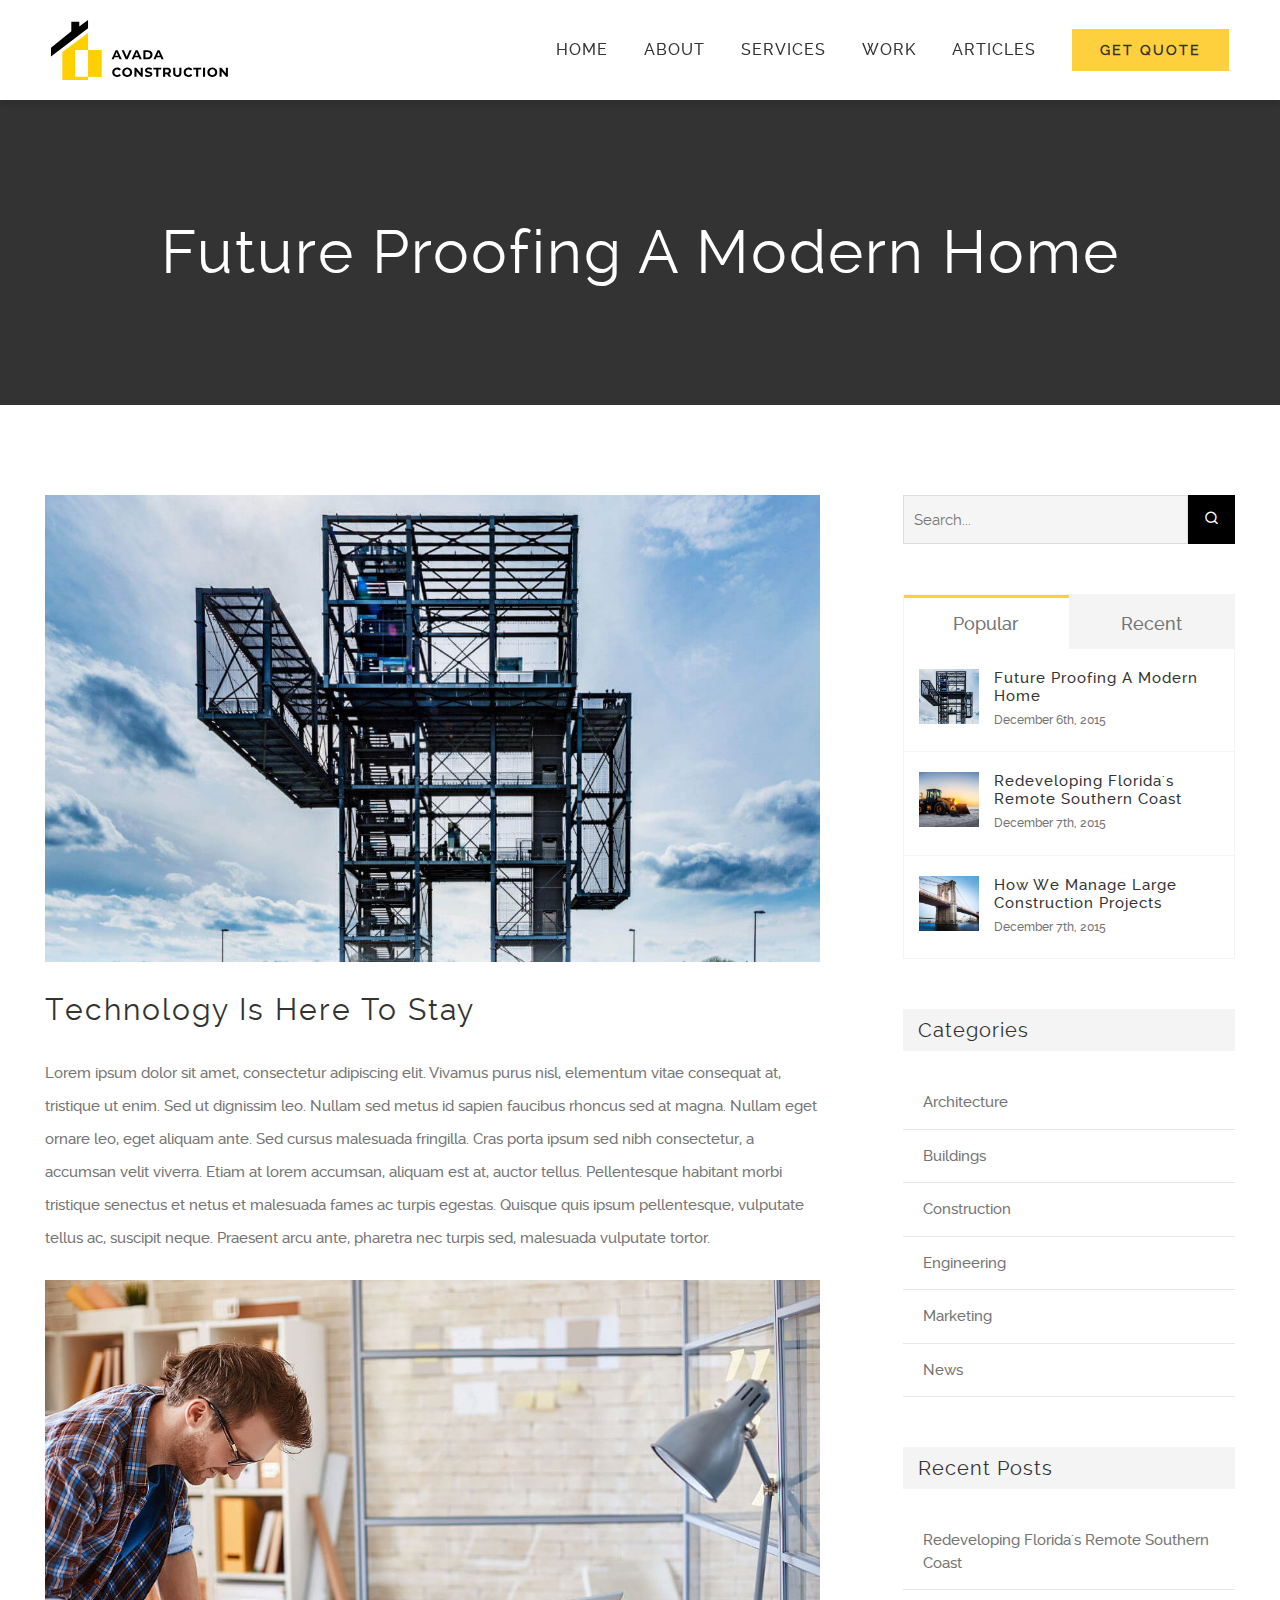
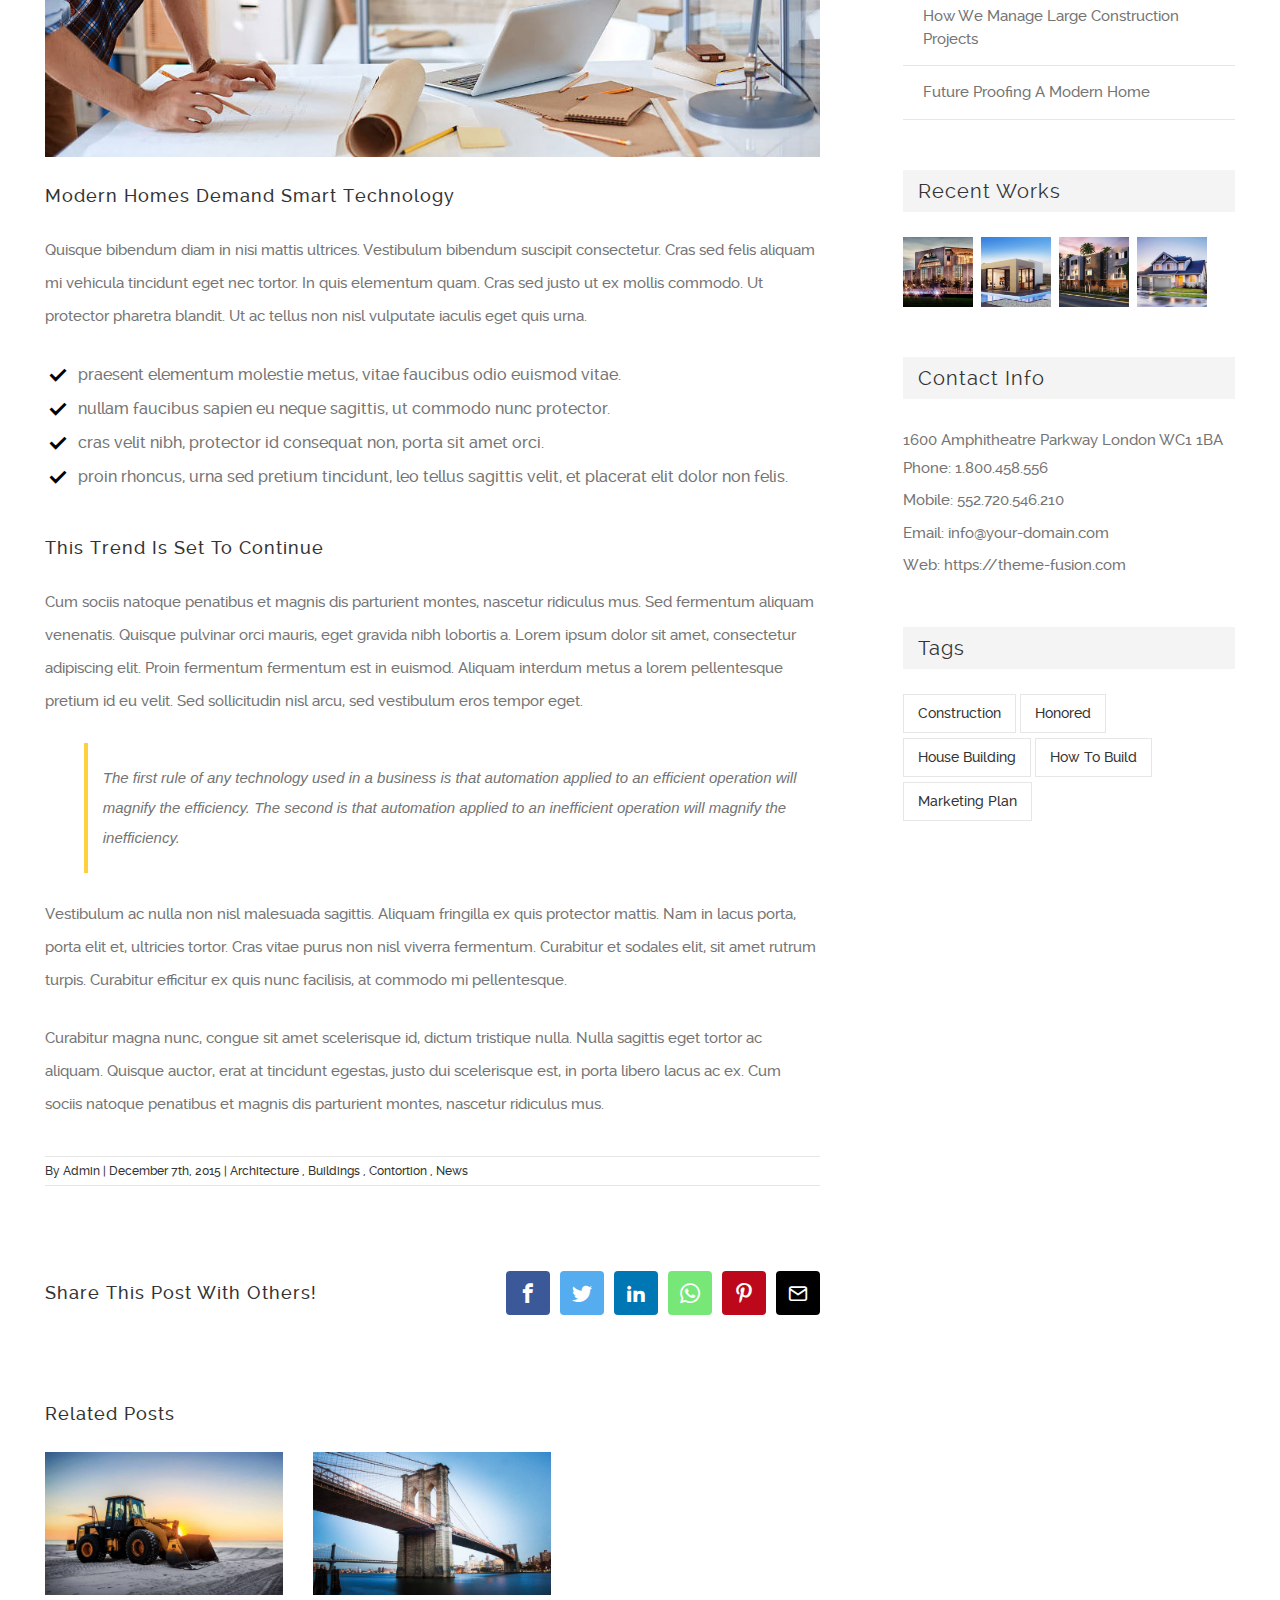
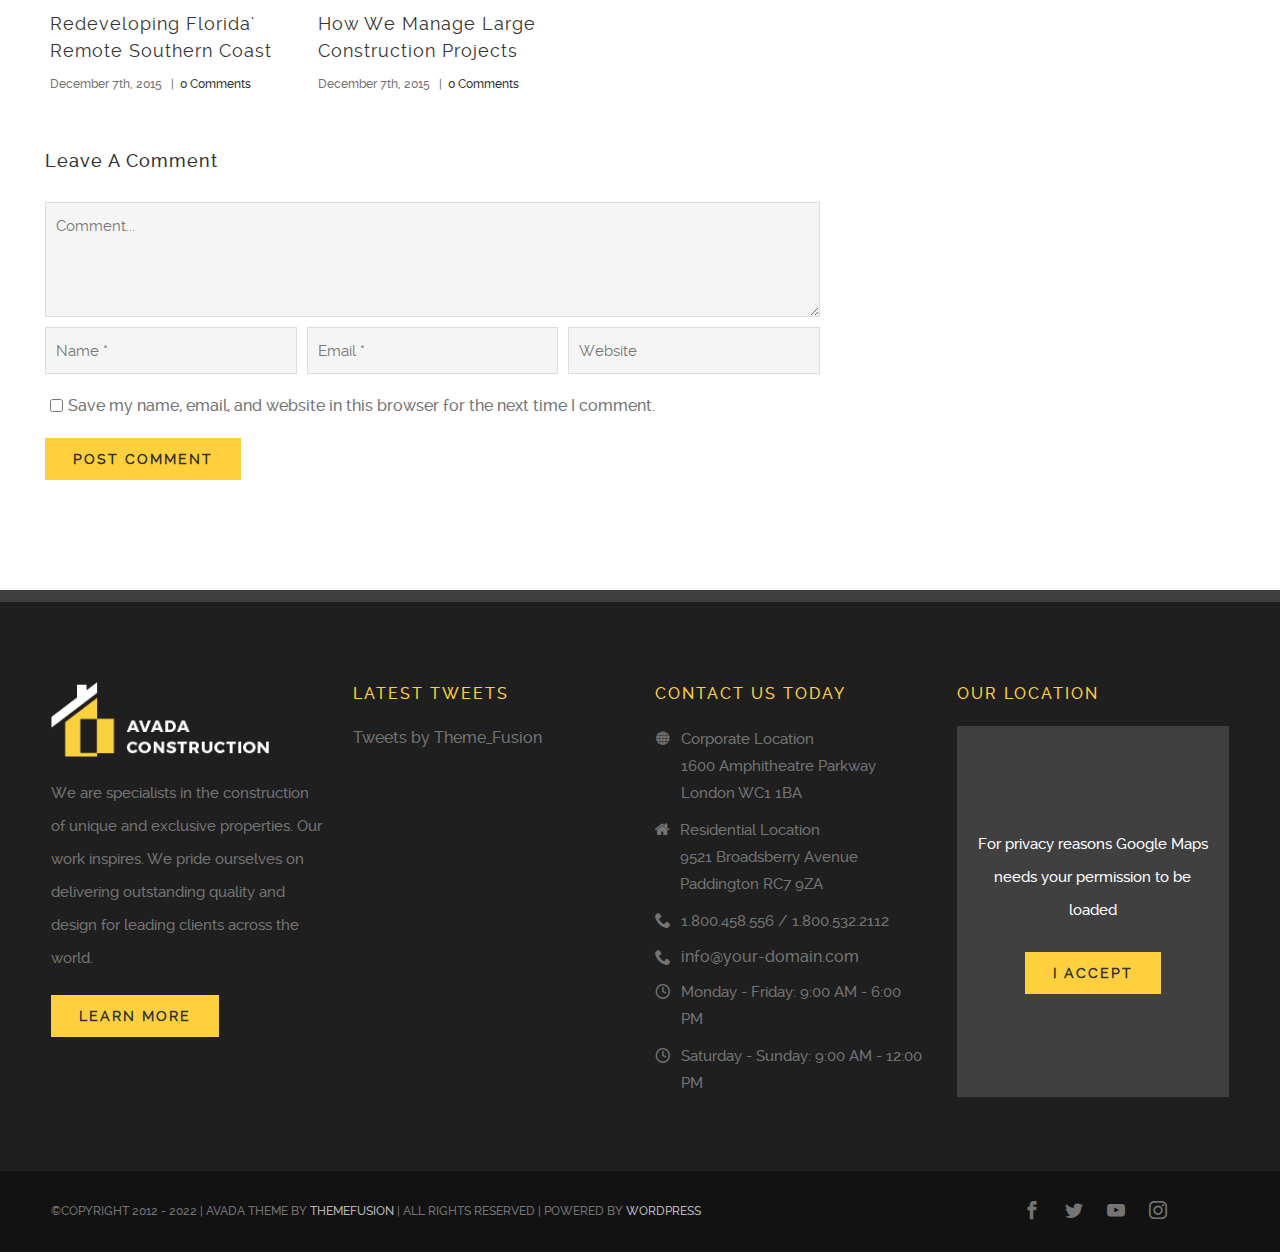
<file: Post-03.html>
<!DOCTYPE html>
<html lang="en">
<head>
    <meta charset="UTF-8">
    <meta http-equiv="X-UA-Compatible" content="IE=edge">
    <meta name="viewport" content="width=device-width, initial-scale=1.0">
    <title>Future Proofing A Modern Home - Avada Construction</title>
    <!-- Favicon -->
    <link rel="icon" href="Images/Favicon.ico">
    <!-- Font -->
    <link rel="stylesheet" href="Css/Fonts.css">
    <!-- Font Icon -->
    <link rel="stylesheet" href="Css/Icon.css">
    <!-- CSS -->
    <link rel="stylesheet" href="Css/Main.css">
    <link rel="stylesheet" href="Css/Posts-Page.css">
</head>
<body>
    <!-- site loader -->
    <div class="site-loader">
        <img src="Images/Footer-Logo.webp" alt="website logo" title="loading" class="loader-img">
        <div class="loader"></div>
    </div>

    <!-- HEADER -->
    <header id="header" class="header">
        <nav class="header-nav container container-lg">
            <!-- website logo -->
            <a href="index.html" class="website-logo">
                <img src="Images/Website-Logo.svg" alt="website logo" title="website logo">
            </a>

            <!-- menu -->
            <ul class="menu">
                <li class="menu-item">
                    <a href="index.html" class="menu-item-link">home</a>
                </li>                
                
                <li class="menu-item">
                    <a href="About.html" class="menu-item-link">about</a>
                </li>
                
                <li class="menu-item">
                    <a href="Services.html" class="menu-item-link">services</a>
                </li>
                
                <li class="menu-item">
                    <a href="Work.html" class="menu-item-link">work</a>

                    <!-- submenu -->
                    <div class="submenu-btn icon-down"></div>

                    <ul class="submenu">
                        <li class="submenu-item">
                            <a href="Florida-Heath-Facility.html" class="submenu-link">florida heath facility</a>
                        </li>
    
                        <li class="submenu-item">
                            <a href="Maine-Modernity.html" class="submenu-link">maine modernity</a>
                        </li>
    
                        <li class="submenu-item">
                            <a href="Exclusive-Urban-Living.html" class="submenu-link">exclusive urban living</a>
                        </li>
    
                        <li class="submenu-item">
                            <a href="Blue-Concrete-House.html" class="submenu-link">blue concrete house</a>
                        </li> 
                    </ul>
                </li>
                
                <li class="menu-item">
                    <a href="Articles.html" class="menu-item-link">articles</a>
                </li>
                
                <li class="menu-item">
                    <a href="Get-Quote.html" class="menu-item-link"><span class="btn btn-primary">get quote</span></a>
                </li>        
            </ul>

            <!-- menu hamburger -->
            <div class="menu-hamburger icon-menu"></div>
        </nav>
    </header>

    <!-- MAIN -->
    <main id="main">
        <!-- hero -->
        <div class="hero">
            <section class="container">
                <h1 class="title-lg">future proofing a modern home</h1>
            </section>
        </div>

        <!-- main column -->
        <div class="container">
            <div class="main-column">
                <article class="main-content">
                    <img src="Images/Blog-Post-03.jpg" alt="Blog Post">
    
                    <h2 class="title-md">technology is here to stay</h2>
    
                    <p>Lorem ipsum dolor sit amet, consectetur adipiscing elit. Vivamus purus nisl, elementum vitae consequat at, tristique ut enim. Sed ut dignissim leo. Nullam sed metus id sapien faucibus rhoncus sed at magna. Nullam eget ornare leo, eget aliquam ante. Sed cursus malesuada fringilla. Cras porta ipsum sed nibh consectetur, a accumsan velit viverra. Etiam at lorem accumsan, aliquam est at, auctor tellus. Pellentesque habitant morbi tristique senectus et netus et malesuada fames ac turpis egestas. Quisque quis ipsum pellentesque, vulputate tellus ac, suscipit neque. Praesent arcu ante, pharetra nec turpis sed, malesuada vulputate tortor.</p>
    
                    <img src="Images/Services-Tabs-03.jpg" alt="Services Tabs">
    
                    <h3 class="title-sm">modern homes demand smart technology</h3>
    
                    <p>Quisque bibendum diam in nisi mattis ultrices. Vestibulum bibendum suscipit consectetur. Cras sed felis aliquam mi vehicula tincidunt eget nec tortor. In quis elementum quam. Cras sed justo ut ex mollis commodo. Ut protector pharetra blandit. Ut ac tellus non nisl vulputate iaculis eget quis urna.</p>
    
                    <ul class="list">
                        <li class="list-item">
                            <i class="icon-checkmark"></i>
                            praesent elementum molestie metus, vitae faucibus odio euismod vitae.
                        </li>
                        <li class="list-item">
                            <i class="icon-checkmark"></i>
                            nullam faucibus sapien eu neque sagittis, ut commodo nunc protector.
                        </li>
                        <li class="list-item">
                            <i class="icon-checkmark"></i>
                            cras velit nibh, protector id consequat non, porta sit amet orci.
                        </li>
                        <li class="list-item">
                            <i class="icon-checkmark"></i>
                            proin rhoncus, urna sed pretium tincidunt, leo tellus sagittis velit, et placerat elit dolor non felis.
                        </li>
                    </ul>
    
                    <h3 class="title-sm">this trend is set to continue</h3>
    
                    <p>Cum sociis natoque penatibus et magnis dis parturient montes, nascetur ridiculus mus. Sed fermentum aliquam venenatis. Quisque pulvinar orci mauris, eget gravida nibh lobortis a. Lorem ipsum dolor sit amet, consectetur adipiscing elit. Proin fermentum fermentum est in euismod. Aliquam interdum metus a lorem pellentesque pretium id eu velit. Sed sollicitudin nisl arcu, sed vestibulum eros tempor eget.</p>
    
                    <blockquote class="text-spacial">The first rule of any technology used in a business is that automation applied to an efficient operation will magnify the efficiency. The second is that automation applied to an inefficient operation will magnify the inefficiency.</blockquote>
    
                    <p>Vestibulum ac nulla non nisl malesuada sagittis. Aliquam fringilla ex quis protector mattis. Nam in lacus porta, porta elit et, ultricies tortor. Cras vitae purus non nisl viverra fermentum. Curabitur et sodales elit, sit amet rutrum turpis. Curabitur efficitur ex quis nunc facilisis, at commodo mi pellentesque.</p>
    
                    <p>Curabitur magna nunc, congue sit amet scelerisque id, dictum tristique nulla. Nulla sagittis eget tortor ac aliquam. Quisque auctor, erat at tincidunt egestas, justo dui scelerisque est, in porta libero lacus ac ex. Cum sociis natoque penatibus et magnis dis parturient montes, nascetur ridiculus mus.</p>
    
                    <!-- article info -->
                    <nav class="post-info">
                        <span>by</span> <a href="Category.html#admin" class="text-link">admin</a> <span>| december 7th, 2015 |</span> <a href="Category.html#architecture" class="text-link">architecture</a> , <a href="Category.html#buildings" class="text-link">buildings</a> , <a href="Category.html#contortion" class="text-link">contortion</a> , <a href="Category.html#news" class="text-link">news</a>
                    </nav>
    
                    <!-- sharing box -->
                    <section class="sharing-box">
                        <h3 class="title-sm">share this post with others!</h3>
    
                        <nav class="social-networks">
                            <div class="tooltip" data-tooltip="facebook">
                                <a href="https://m.facebook.com/" target="_blank" class="networks-icon icon-facebook"></a>
                            </div>
                            <div class="tooltip" data-tooltip="twitter">
                                <a href="https://twitter.com/" target="_blank" class="networks-icon icon-twitter"></a>
                            </div>
                            <div class="tooltip" data-tooltip="linkedin">
                                <a href="https://www.linkedin.com/" target="_blank" class="networks-icon icon-linkedin"></a>
                            </div>
                            <div class="tooltip" data-tooltip="whatsapp">
                                <a href="https://api.whatsapp.com/" target="_blank" class="networks-icon icon-whatsapp"></a>
                            </div>
                            <div class="tooltip" data-tooltip="pinterest">
                                <a href="https://pinterest.com/" target="_blank" class="networks-icon icon-pinterest"></a>
                            </div>
                            <div class="tooltip" data-tooltip="email">
                                <a href="mailto:" target="_blank" class="networks-icon icon-email"></a>
                            </div>
                        </nav>
                    </section>
    
                    <!-- related posts -->
                    <section class="related-posts">
                        <h3 class="title-sm">related posts</h3>
    
                        <div class="parent-items">
                            <!-- post item 01 -->
                            <div class="post-item">
                                <div class="parent-img-shadow">
                                    <img src="Images/Blog-Post-01.jpg" alt="Blog Post" class="post-item-img">
                                    <!-- img shadow -->
                                    <nav class="img-shadow">
                                        <div>
                                            <a href="Post-01.html" class="shadow-btn icon-link"></a> 
                                        </div>
                                        <a href="Post-01.html" class="cover"></a>
                                    </nav>
                                </div>
        
                                <section class="post-content">
                                    <h3><a href="Post-01.html" class="title-md text-link">redeveloping florida' remote southern coast</a></h3>
        
                                    <p class="post-date">december 7th, 2015 &nbsp; | &nbsp;<a href="#leave-comment" class="text-link">0 comments</a></p>
                                </section>
                            </div>
                            
                            <!-- post item 02 -->
                            <div class="post-item">
                                <div class="parent-img-shadow">
                                    <img src="Images/Blog-Post-02.jpg" alt="Blog Post" class="post-item-img">
                                    <!-- img shadow -->
                                    <nav class="img-shadow">
                                        <div>
                                            <a href="Post-02.html" class="shadow-btn icon-link"></a> 
                                        </div>
                                        <a href="Post-02.html" class="cover"></a>
                                    </nav>
                                </div>
        
                                <section class="post-content">
                                    <h3 class="title-md"><a href="Post-02.html" class="text-link">how We manage Large construction projects</a></h3>
        
                                    <p class="post-date">december 7th, 2015 &nbsp; | &nbsp;<a href="#leave-comment" class="text-link">0 comments</a></p>
                                </section>
                            </div>
                        </div>
                    </section>

                    <!-- leave a comment -->
                    <section class="leave-comment" id="leave-comment">
                        <h3 class="title-sm">leave a comment</h3>

                        <form action="undefined" method="post">
                            <textarea placeholder="comment..." name="massage" rows="5" class="form-item" required></textarea>

                            <div class="form-group">
                                <input type="text" placeholder="name *" name="name" class="form-item" required>

                                <input type="email" placeholder="email *" name="email" class="form-item" required>

                                <input type="url" placeholder="website" name="website" class="form-item">
                            </div>

                            <div class="form-group checkbox">
                                <input type="checkbox" id="save-comment" value="Save my name, email, and website in this browser for the next time I comment.">
                                <label for="save-comment">Save my name, email, and website in this browser for the next time I comment.</label>
                            </div>

                            <input type="submit" class="btn btn-primary" value="post comment">
                        </form>
                    </section>
                </article>
    
                <!-- sidebar -->
                <div class="sidebar main-info">
                    <!-- search-box -->
                    <form action="Category.html" method="get" class="search-box">
                        <input type="search" placeholder="Search..." class="form-item" id="search-input" required>
                        
                        <div class="btn-search">
                            <label for="submit" class="icon-search"></label>
                            <input type="submit" id="submit" value=" " class="submit-search">
                        </div>
                    </form>
    
                    <!-- tab -->
                    <div class="tab">
                        <ul class="tab-list">
                            <li data-target="popular" class="tab-item current-item">popular</li>
                            <li data-target="recent" class="tab-item">recent</li>
                        </ul>
    
                        <!-- popular -->
                        <ul data-target="popular" class="tab-target">
                            <!-- popular item 01 -->
                            <li class="list-item">
                                <a href="Post-03.html">
                                    <img src="Images/Blog-Post-03.jpg" alt="Blog Post" class="item-img img-filter">
                                </a>
    
                                <div>
                                    <h3><a href="Post-03.html" class="title-sm text-link">future proofing a modern home</a></h3>
    
                                    <p class="post-date">december 6th, 2015</p>
                                </div>
                            </li>
                            <!-- popular item 02 -->
                            <li class="list-item">
                                <a href="Post-01.html">
                                    <img src="Images/Blog-Post-01.jpg" alt="Blog Post" class="item-img img-filter">
                                </a>
    
                                <div>
                                    <h3><a href="Post-01.html" class="title-sm text-link">redeveloping florida's remote southern coast</a></h3>
    
                                    <p class="post-date">december 7th, 2015</p>
                                </div>
                            </li>
                            <!-- popular item 03 -->
                            <li class="list-item">
                                <a href="Post-02.html">
                                    <img src="Images/Blog-Post-02.jpg" alt="Blog Post" class="item-img img-filter">
                                </a>
    
                                <div>
                                    <h3><a href="Post-02.html" class="title-sm text-link">how We manage Large construction projects</a></h3>
    
                                    <p class="post-date">december 7th, 2015</p>
                                </div>
                            </li>
                        </ul>
    
                        <!-- recent -->
                        <ul data-target="recent" class="tab-target">
                            <!-- recent item 01 -->
                            <li class="list-item">
                                <a href="Post-01.html">
                                    <img src="Images/Blog-Post-01.jpg" alt="Blog Post" class="item-img img-filter">
                                </a>
    
                                <div>
                                    <h3><a href="Post-01.html" class="title-sm text-link">redeveloping florida's remote southern coast</a></h3>
    
                                    <p class="post-date">december 7th, 2015</p>
                                </div>
                            </li>
                            <!-- recent item 02 -->
                            <li class="list-item">
                                <a href="Post-02.html">
                                    <img src="Images/Blog-Post-02.jpg" alt="Blog Post" class="item-img img-filter">
                                </a>
    
                                <div>
                                    <h3><a href="Post-02.html" class="title-sm text-link">how We manage Large construction projects</a></h3>
    
                                    <p class="post-date">december 7th, 2015</p>
                                </div>
                            </li>
                            <!-- recent item 03 -->
                            <li class="list-item">
                                <a href="Post-03.html">
                                    <img src="Images/Blog-Post-03.jpg" alt="Blog Post" class="item-img img-filter">
                                </a>
    
                                <div>
                                    <h3><a href="Post-03.html" class="title-sm text-link">future proofing a modern home</a></h3>
    
                                    <p class="post-date">december 6th, 2015</p>
                                </div>
                            </li>
                        </ul>
                    </div>
    
                    <!-- categories -->
                    <section class="categories">
                        <h2 class="title-md">categories</h2>
                        
                        <ul class="list">
                            <li class="list-item">
                                <a href="Category.html#architecture" class="list-item-link text-link"><i class="icon-right"></i>architecture</a>
                            </li>
                            <li class="list-item">
                                <a href="Category.html#buildings" class="list-item-link text-link"><i class="icon-right"></i>buildings</a>
                            </li>
                            <li class="list-item">
                                <a href="Category.html#construction" class="list-item-link text-link"><i class="icon-right"></i>construction</a>
                            </li>
                            <li class="list-item">
                                <a href="Category.html#engineering" class="list-item-link text-link"><i class="icon-right"></i>engineering</a>
                            </li>
                            <li class="list-item">
                                <a href="Category.html#marketing" class="list-item-link text-link"><i class="icon-right"></i>marketing</a>
                            </li>
                            <li class="list-item">
                                <a href="Category.html#news" class="list-item-link text-link"><i class="icon-right"></i>news</a>
                            </li>
                        </ul>
                    </section>
    
                    <!-- recent posts -->
                    <section class="recent-posts">
                        <h2 class="title-md">recent posts</h2>
    
                        <ul class="list">
                            <li class="list-item">
                                <a href="Post-01.html" class="list-item-link text-link"><i class="icon-right"></i>redeveloping florida's remote southern coast</a>
                            </li>
                            <li class="list-item">
                                <a href="Post-02.html" class="list-item-link text-link"><i class="icon-right"></i>how We manage Large construction projects</a>
                            </li>
                            <li class="list-item">
                                <a href="Post-03.html" class="list-item-link text-link"><i class="icon-right"></i>future proofing a modern home</a>
                            </li>
                        </ul>
                    </section>
    
                    <!-- recent works -->
                    <section class="recent-works">
                        <h2 class="title-md">recent works</h2>
                        
                        <div class="gallery">
                            <a href="Florida-Heath-Facility.html">
                                <img src="Images/Project-01.jpg" alt="Project" class="gallery-img img-filter">
                            </a>
                            <a href="Maine-Modernity.html">
                                <img src="Images/Project-02.jpg" alt="Project" class="gallery-img img-filter">
                            </a>
                            <a href="Exclusive-Urban-Living.html">
                                <img src="Images/Project-03.jpg" alt="Project" class="gallery-img img-filter">
                            </a>
                            <a href="Blue-Concrete-House.html">
                                <img src="Images/Project-04.jpg" alt="Project" class="gallery-img img-filter">
                            </a>
                        </div>
                    </section>
    
                    <!-- contact info -->
                    <section class="contact-info">
                        <h2 class="title-md">contact info</h2>
    
                        <p>1600 Amphitheatre Parkway London WC1 1BA</p>
    
                        <ul class="list">
                            <li>
                                <span>Phone:</span>
                                <a href="tel:1.800.458.556" class="text-link">1.800.458.556</a>
                            </li>
                            <li>
                                <span>Mobile: </span>
                                <a href="tel:552.720.546.210" class="text-link">552.720.546.210</a>
                            </li>
                            <li>
                                <span>Email:</span>
                                <a href="mailto:info@your-domain.com" class="text-link">info@your-domain.com</a>
                            </li>
                            <li>
                                <span>Web:</span>
                                <a href="https://theme-fusion.com/" class="text-link">https://theme-fusion.com</a>
                            </li>
                        </ul>
    
                    </section>
    
                    <!-- tags -->
                    <section class="tags">
                        <h2 class="title-md">tags</h2>
    
                        <a href="Category.html#construction" class="tag-link">construction</a>
                        <a href="Category.html#honored" class="tag-link">honored</a>
                        <a href="Category.html#house-building" class="tag-link">house building</a>
                        <a href="Category.html#how-to-build" class="tag-link">how to build</a>
                        <a href="Category.html#marketing-plan" class="tag-link">marketing plan</a>
                    </section>
                </div>
            </div>
        </div>
    </main>

    <!-- FOOTER -->
    <footer id="footer">
        <div class="container container-lg parent-items">
            <!-- footer item 01 -->
            <div class="footer-item">
                <a href="index.html" class="footer-logo">
                    <img src="Images/Footer-Logo.webp" alt="footer logo" title="footer logo">
                </a>

                <p>We are specialists in the construction of unique and exclusive properties. Our work inspires. We pride ourselves on delivering outstanding quality and design for leading clients across the world.</p>

                <a href="About.html" class="btn btn-primary">learn more</a>
            </div>

            <!-- footer item 02 -->
            <section class="footer-item">
                <h3 class="title-sm">latest tweets</h3>
                
                <a href="https://twitter.com/Theme_Fusion" target="_blank" class="text-link">Tweets by Theme_Fusion</a>
                
                <iframe id="tweet" src="" scrolling="no"></iframe>
            </section>

            <!-- footer item 03 -->
            <section class="footer-item">
                <h3 class="title-sm">contact us today</h3>

                <ul class="list">
                    <li class="list-item">
                        <i class="list-icon icon-globe"></i>
                        <p>corporate location<br>1600 amphitheatre parkway<br>london WC1 1BA</p>          
                    </li>

                    <li class="list-item">
                        <i class="list-icon icon-home"></i>
                        <p>residential location<br>9521 broadsberry avenue<br>paddington RC7 9ZA</p>
                    </li>
        
                    <li class="list-item">
                        <i class="list-icon icon-phone"></i>
                        <p>
                            <a href="tel:+1800458556" class="text-link">1.800.458.556</a> / <a href="tel:+18005322112" class="text-link">1.800.532.2112</a>
                        </p>
                    </li>
        
                    <li class="list-item">
                        <i class="list-icon icon-phone"></i>
                        <a href="mailto:mailto:info@your-domain.com" class="text-link">info@your-domain.com</a>
                    </li>
        
                    <li class="list-item">
                        <i class="list-icon icon-clock"></i>
                        <p>monday - friday: 9:00 AM - 6:00 PM</p>
                    </li>

                    <li class="list-item">
                        <i class="list-icon icon-clock"></i>
                        <p>saturday - sunday: 9:00 AM - 12:00 PM</p>
                    </li>    
                </ul>
            </section>

            <!-- footer item 04 -->
            <section class="footer-item">
                <h3 class="title-sm">our location</h3>

                <div class="parent-map">
                    <p>For privacy reasons Google Maps needs your permission to be loaded</p>
                    <div><button class="btn btn-primary" id="get-static-map">i accept</button></div>
                </div>

                <img src="Images/Static-Map.png" alt="Static Map" id="static-map">
            </section>
        </div>

        <!-- footer nav -->
        <nav class="footer-nav">
            <div class="container container-lg">
                <p>&copy;copyright 2012 - 2022 | avada theme by <a href="https://avada.com/about-us/" target="_blank" class="text-link">themefusion</a> | all rights reserved | powered by <a href="https://wordpress.org/" target="_blank" class="text-link">wordpress</a></p>

                <div class="social-media">
                    <a href="https://m.facebook.com/" target="_blank" class="social-media-icon tooltip" data-tooltip="facebook">
                        <i class="icon-facebook"></i>
                    </a>

                    <a href="https://www.Twitter.com/" target="_blank" class="social-media-icon tooltip" data-tooltip="twitter">
                        <i class="icon-twitter"></i>
                    </a>

                    <a href="https://www.youtube.com/" target="_blank" class="social-media-icon tooltip" data-tooltip="youtube">
                        <i class="icon-youtube"></i>
                    </a>

                    <a href="https://www.instagram.com/" target="_blank" class="social-media-icon tooltip" data-tooltip="instagram">
                        <i class="icon-instagram"></i>
                    </a>
                </div>
            </div>
        </nav>
    </footer>

    <!-- scroll up page -->
    <a href="#" class="scroll-up-page icon-up"></a>
        
    <!-- JS -->
    <script src="Js/Main.js"></script>
    <script src="Js/Tab.js"></script>
    <script src="Js/Search-Box.js"></script>
    <script src="Js/Form.js"></script>
</body>
</html>
<!-- THE END -->
</file>
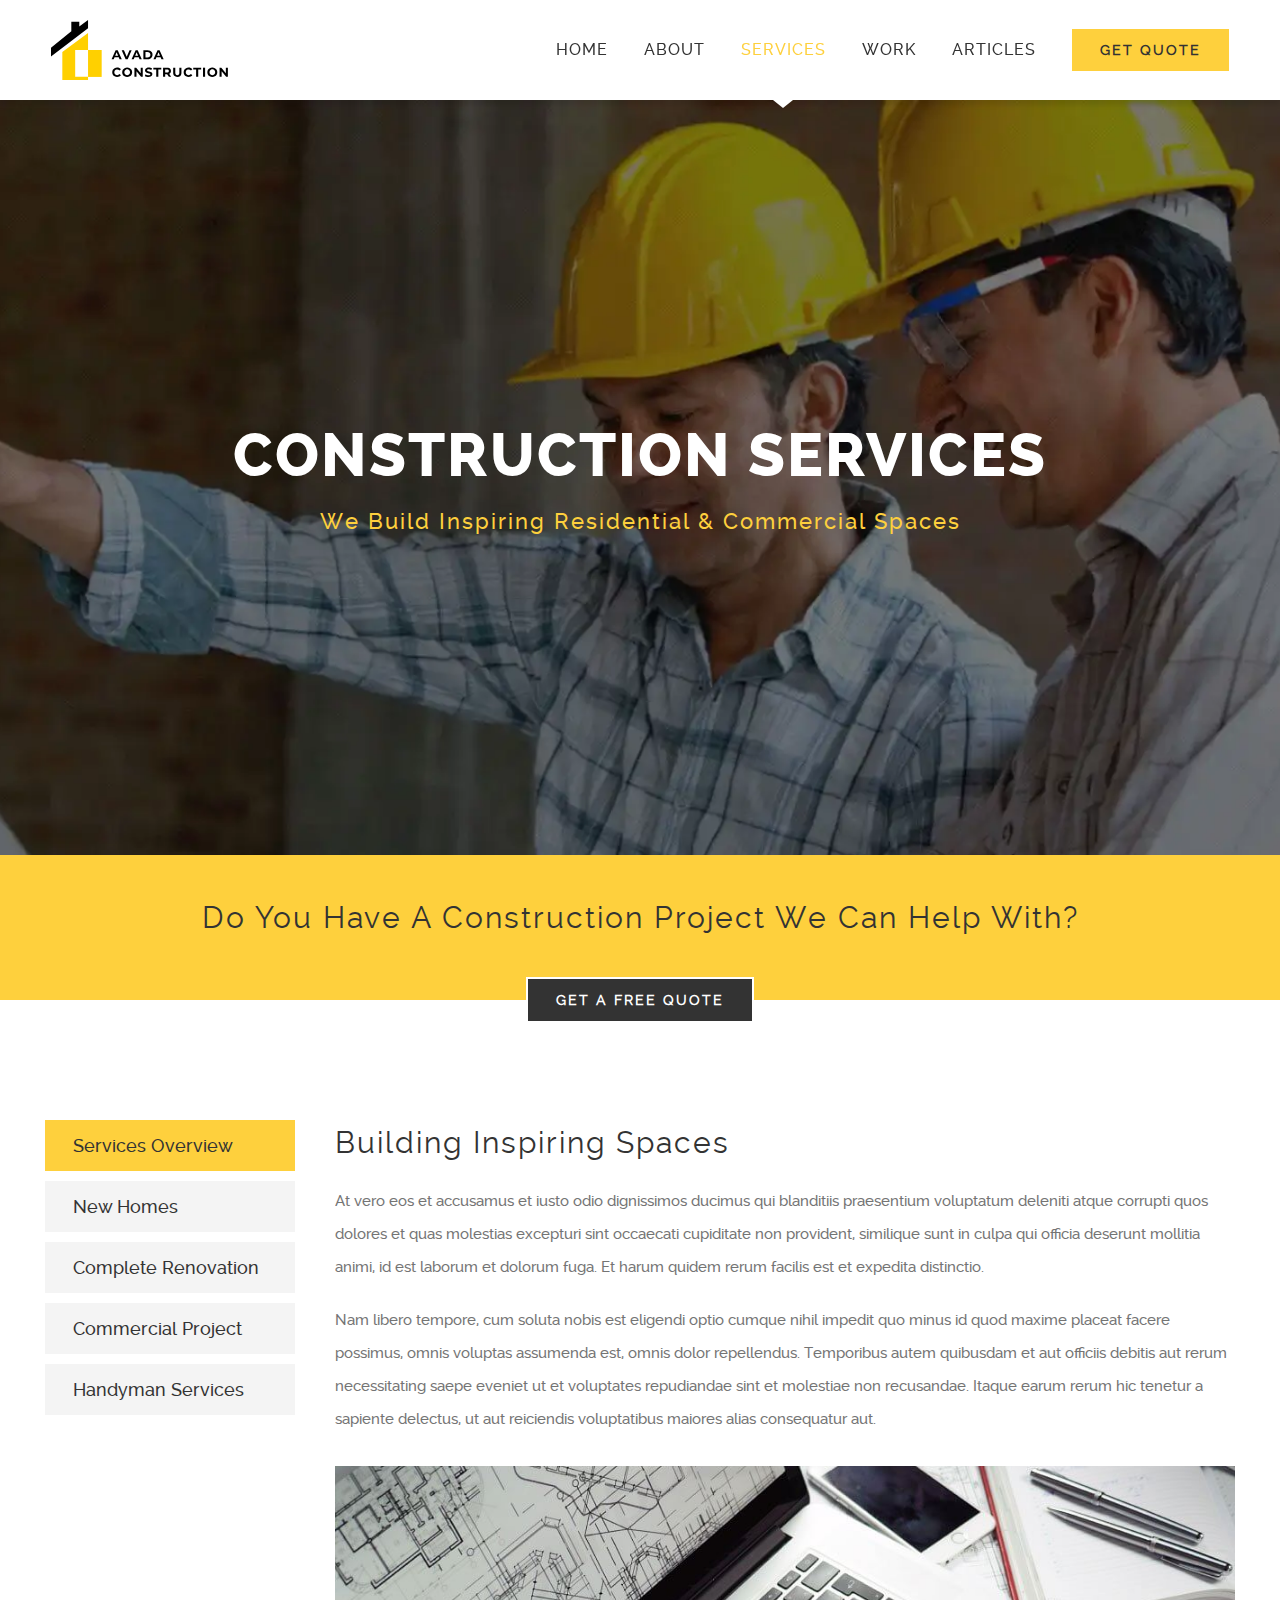
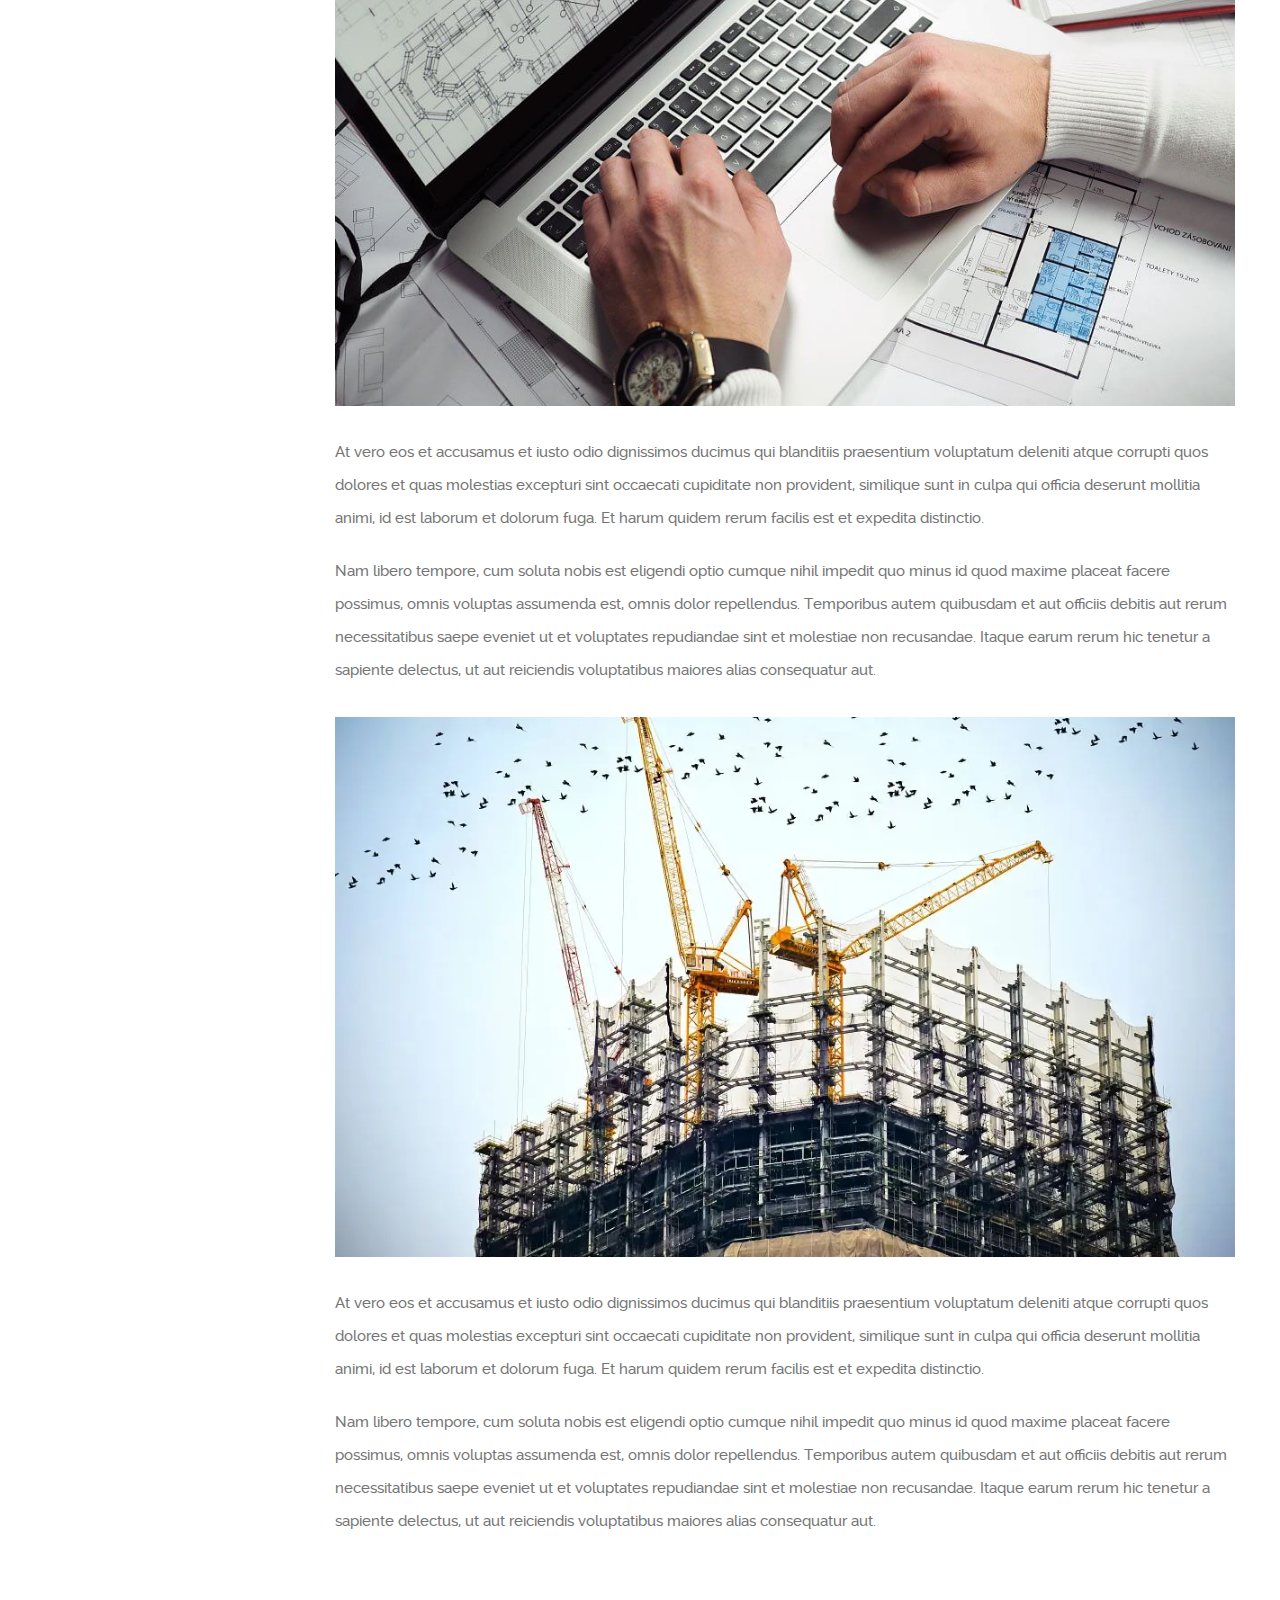
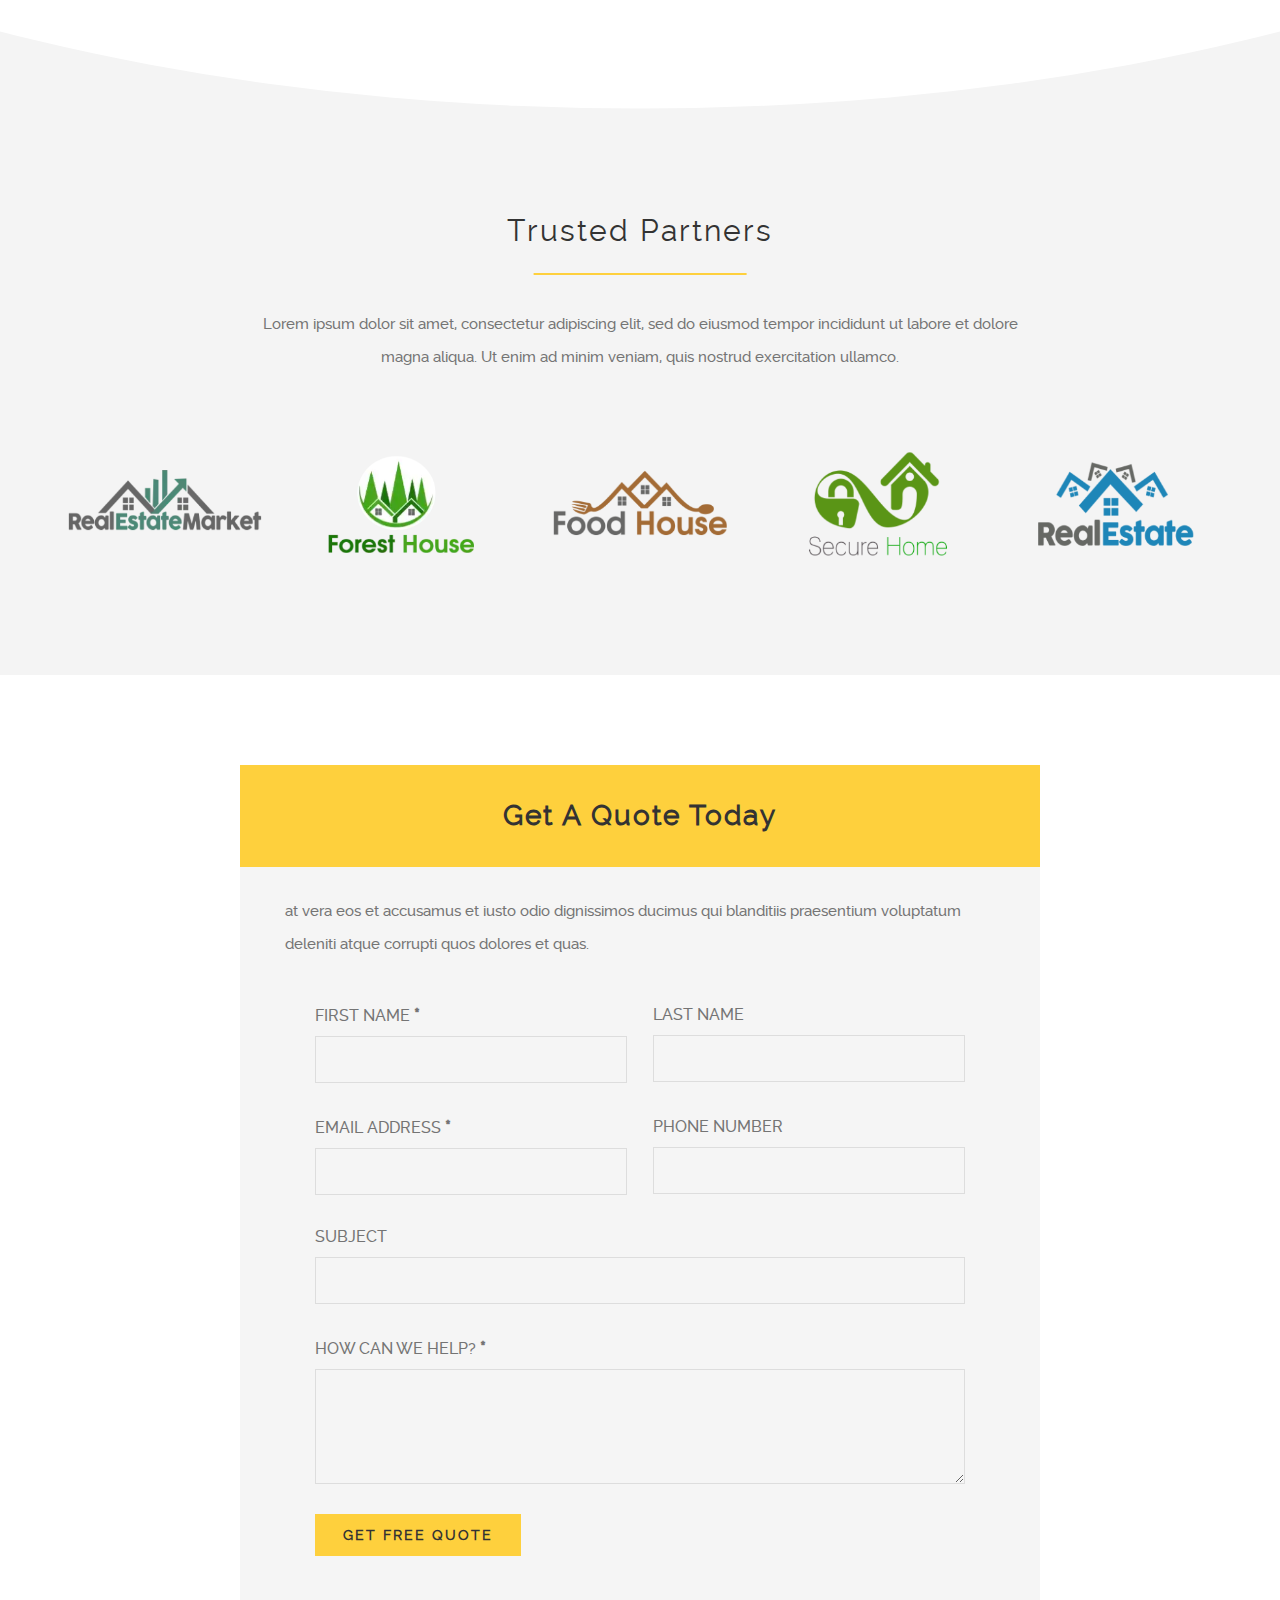
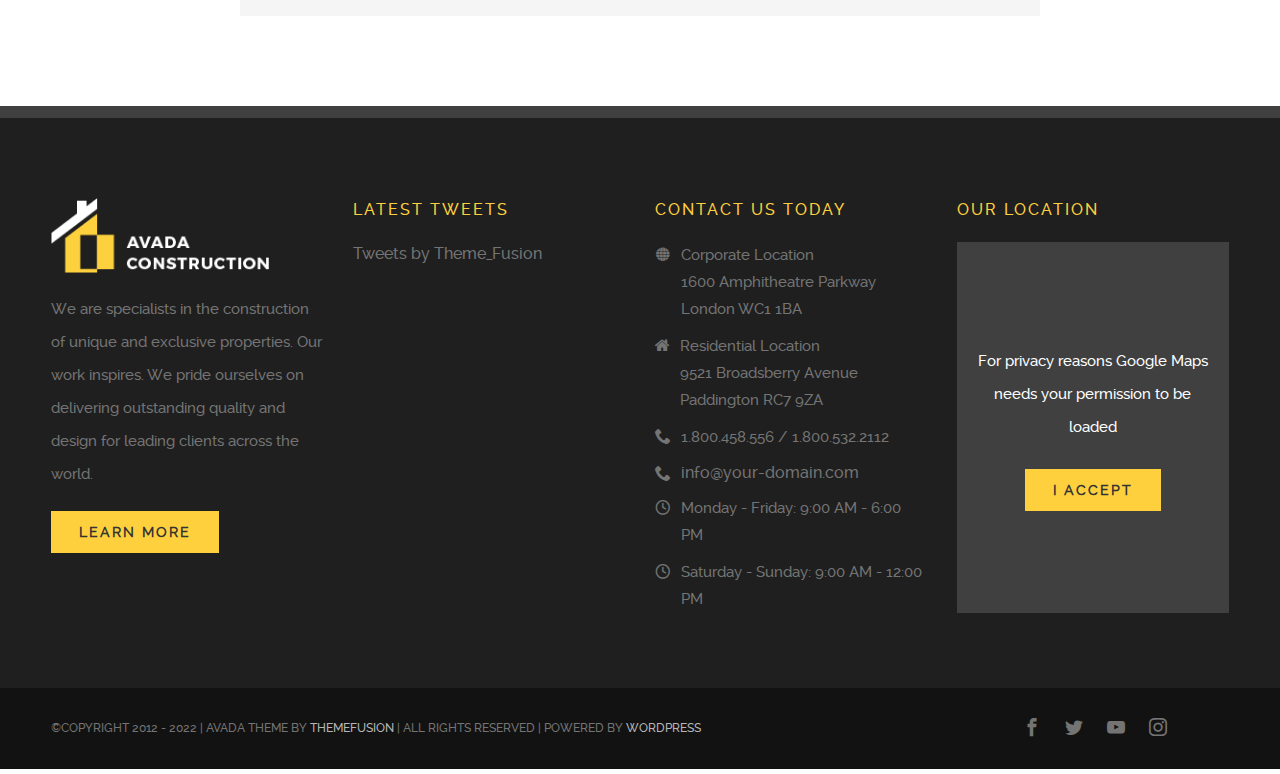
<file: Services.html>
<!DOCTYPE html>
<html lang="en">
<head>
    <meta charset="UTF-8">
    <meta http-equiv="X-UA-Compatible" content="IE=edge">
    <meta name="viewport" content="width=device-width, initial-scale=1.0">
    <title>Services - Avada Construction</title>
    <!-- Favicon -->
    <link rel="icon" href="Images/Favicon.ico">
    <!-- Font -->
    <link rel="stylesheet" href="Css/Fonts.css">
    <!-- Font Icon -->
    <link rel="stylesheet" href="Css/Font-Icon.css">
    <!-- CSS -->
    <link rel="stylesheet" href="Css/Main.css">
    <link rel="stylesheet" href="Css/Services.css">
</head>
<body>
    <!-- site loader -->
    <div class="site-loader">
        <img src="Images/Footer-Logo.webp" alt="website logo" title="loading" class="loader-img">
        <div class="loader"></div>
    </div>

    <!-- HEADER -->
    <header id="header" class="header">
        <nav class="header-nav container container-lg">
            <!-- website logo -->
            <a href="index.html" class="website-logo">
                <img src="Images/Website-Logo.svg" alt="website logo" title="website logo">
            </a>

            <!-- menu -->
            <ul class="menu">
                <li class="menu-item">
                    <a href="index.html" class="menu-item-link">home</a>
                </li>                
                
                <li class="menu-item">
                    <a href="About.html" class="menu-item-link">about</a>
                </li>
                
                <li class="menu-item current-page">
                    <a href="Services.html" class="menu-item-link current-page">services</a>
                </li>
                
                <li class="menu-item">
                    <a href="Work.html" class="menu-item-link">work</a>

                    <!-- submenu -->
                    <div class="submenu-btn icon-down"></div>

                    <ul class="submenu">
                        <li class="submenu-item">
                            <a href="Florida-Heath-Facility.html" class="submenu-link">florida heath facility</a>
                        </li>
    
                        <li class="submenu-item">
                            <a href="Maine-Modernity.html" class="submenu-link">maine modernity</a>
                        </li>
    
                        <li class="submenu-item">
                            <a href="Exclusive-Urban-Living.html" class="submenu-link">exclusive urban living</a>
                        </li>
    
                        <li class="submenu-item">
                            <a href="Blue-Concrete-House.html" class="submenu-link">blue concrete house</a>
                        </li> 
                    </ul>
                </li>
                
                <li class="menu-item">
                    <a href="Articles.html" class="menu-item-link">articles</a>
                </li>
                
                <li class="menu-item">
                    <a href="Get-Quote.html" class="menu-item-link"><span class="btn btn-primary">get quote</span></a>
                </li>        
            </ul>

            <!-- menu hamburger -->
            <div class="menu-hamburger icon-menu"></div>
        </nav>
    </header>

    <!-- MAIN -->
    <main id="main">
        <!-- hero -->
        <div class="hero">
            <section class="container">
                <h1 class="title-lg">construction services</h1>
                <p class="hero-content">we build inspiring residential & commercial spaces</p>
            </section>
        </div>

        <!-- sub hero -->
        <section class="sub-hero">
            <h2 class="title-md">do you have a construction project we can help with?</h2>
            <a href="Get-Quote.html" class="btn btn-secondary">get a free quote</a>
        </section>

        <!-- section 01 -->
        <div class="accordion">
            <div class="container">
                <ul class="tab-list">
                    <li class="tab-item current-item" data-target="pane-01">services overview</li>
                    <li class="tab-item" data-target="pane-02">new homes</li>
                    <li class="tab-item" data-target="pane-03">complete renovation</li>
                    <li class="tab-item" data-target="pane-04">commercial project</li>
                    <li class="tab-item" data-target="pane-05">handyman services</li>
                </ul>
    
                <!-- tab pane 01 -->
                <div class="tab-item current-item" data-target="pane-01">services overview</div>
                <div class="tab-content show-tab" data-target="pane-01">
                    <section class="tab-pane">
                        <h2 class="title-md">building inspiring spaces</h2>
    
                        <p>At vero eos et accusamus et iusto odio dignissimos ducimus qui blanditiis praesentium voluptatum deleniti atque corrupti quos dolores et quas molestias excepturi sint occaecati cupiditate non provident, similique sunt in culpa qui officia deserunt mollitia animi, id est laborum et dolorum fuga. Et harum quidem rerum facilis est et expedita distinctio.</p>
        
                        <p>Nam libero tempore, cum soluta nobis est eligendi optio cumque nihil impedit quo minus id quod maxime placeat facere possimus, omnis voluptas assumenda est, omnis dolor repellendus. Temporibus autem quibusdam et aut officiis debitis aut rerum necessitating saepe eveniet ut et voluptates repudiandae sint et molestiae non recusandae. Itaque earum rerum hic tenetur a sapiente delectus, ut aut reiciendis voluptatibus maiores alias consequatur aut.</p>
        
                        <img src="Images/Services-Tabs-01.jpg" alt="Services Tabs" class="tab-img">
        
                        <p>At vero eos et accusamus et iusto odio dignissimos ducimus qui blanditiis praesentium voluptatum deleniti atque corrupti quos dolores et quas molestias excepturi sint occaecati cupiditate non provident, similique sunt in culpa qui officia deserunt mollitia animi, id est laborum et dolorum fuga. Et harum quidem rerum facilis est et expedita distinctio.</p>
        
                        <p>Nam libero tempore, cum soluta nobis est eligendi optio cumque nihil impedit quo minus id quod maxime placeat facere possimus, omnis voluptas assumenda est, omnis dolor repellendus. Temporibus autem quibusdam et aut officiis debitis aut rerum necessitatibus saepe eveniet ut et voluptates repudiandae sint et molestiae non recusandae. Itaque earum rerum hic tenetur a sapiente delectus, ut aut reiciendis voluptatibus maiores alias consequatur aut.</p>
        
                        <img src="Images/Services-Tabs-02.webp" alt="Services Tabs" class="tab-img">
        
                        <p>At vero eos et accusamus et iusto odio dignissimos ducimus qui blanditiis praesentium voluptatum deleniti atque corrupti quos dolores et quas molestias excepturi sint occaecati cupiditate non provident, similique sunt in culpa qui officia deserunt mollitia animi, id est laborum et dolorum fuga. Et harum quidem rerum facilis est et expedita distinctio.</p>
        
                        <p>Nam libero tempore, cum soluta nobis est eligendi optio cumque nihil impedit quo minus id quod maxime placeat facere possimus, omnis voluptas assumenda est, omnis dolor repellendus. Temporibus autem quibusdam et aut officiis debitis aut rerum necessitatibus saepe eveniet ut et voluptates repudiandae sint et molestiae non recusandae. Itaque earum rerum hic tenetur a sapiente delectus, ut aut reiciendis voluptatibus maiores alias consequatur aut.</p>
                    </section>
                </div>

                <!-- tab pane 02 -->
                <div class="tab-item" data-target="pane-02">new homes</div>
                <div class="tab-content" data-target="pane-02">
                    <section class="tab-pane">
                        <h2 class="title-md">tomorrow's homes today</h2>
    
                        <p>At vero eos et accusamus et iusto odio dignissimos ducimus qui blanditiis praesentium voluptatum deleniti atque corrupti quos dolores et quas molestias excepturi sint occaecati cupiditate non provident, similique sunt in culpa qui officia deserunt mollitia animi, id est laborum et dolorum fuga. Et harum quidem rerum facilis est et expedita distinctio.</p>
        
                        <p>Nam libero tempore, cum soluta nobis est eligendi optio cumque nihil impedit quo minus id quod maxime placeat facere possimus, omnis voluptas assumenda est, omnis dolor repellendus. Temporibus autem quibusdam et aut officiis debitis aut rerum necessitating saepe eveniet ut et voluptates repudiandae sint et molestiae non recusandae. Itaque earum rerum hic tenetur a sapiente delectus, ut aut reiciendis voluptatibus maiores alias consequatur aut.</p>
        
                        <img src="Images/Services-Tabs-03.jpg" alt="Services Tabs" class="tab-img">
        
                        <p>At vero eos et accusamus et iusto odio dignissimos ducimus qui blanditiis praesentium voluptatum deleniti atque corrupti quos dolores et quas molestias excepturi sint occaecati cupiditate non provident, similique sunt in culpa qui officia deserunt mollitia animi, id est laborum et dolorum fuga. Et harum quidem rerum facilis est et expedita distinctio.</p>
        
                        <p>Nam libero tempore, cum soluta nobis est eligendi optio cumque nihil impedit quo minus id quod maxime placeat facere possimus, omnis voluptas assumenda est, omnis dolor repellendus. Temporibus autem quibusdam et aut officiis debitis aut rerum necessitatibus saepe eveniet ut et voluptates repudiandae sint et molestiae non recusandae. Itaque earum rerum hic tenetur a sapiente delectus, ut aut reiciendis voluptatibus maiores alias consequatur aut.</p>
        
                        <img src="Images/Services-Tabs-04.jpg" alt="Services Tabs" class="tab-img">
        
                        <p>At vero eos et accusamus et iusto odio dignissimos ducimus qui blanditiis praesentium voluptatum deleniti atque corrupti quos dolores et quas molestias excepturi sint occaecati cupiditate non provident, similique sunt in culpa qui officia deserunt mollitia animi, id est laborum et dolorum fuga. Et harum quidem rerum facilis est et expedita distinctio.</p>
        
                        <p>Nam libero tempore, cum soluta nobis est eligendi optio cumque nihil impedit quo minus id quod maxime placeat facere possimus, omnis voluptas assumenda est, omnis dolor repellendus. Temporibus autem quibusdam et aut officiis debitis aut rerum necessitatibus saepe eveniet ut et voluptates repudiandae sint et molestiae non recusandae. Itaque earum rerum hic tenetur a sapiente delectus, ut aut reiciendis voluptatibus maiores alias consequatur aut.</p>
                    </section>
                </div>

                <!-- tab pane 03 -->
                <div class="tab-item" data-target="pane-03">complete renovation</div>
                <div class="tab-content" data-target="pane-03">
                    <section class="tab-pane">
                        <h2 class="title-md">complete renovation services</h2>
    
                        <p>At vero eos et accusamus et iusto odio dignissimos ducimus qui blanditiis praesentium voluptatum deleniti atque corrupti quos dolores et quas molestias excepturi sint occaecati cupiditate non provident, similique sunt in culpa qui officia deserunt mollitia animi, id est laborum et dolorum fuga. Et harum quidem rerum facilis est et expedita distinctio.</p>
        
                        <p>Nam libero tempore, cum soluta nobis est eligendi optio cumque nihil impedit quo minus id quod maxime placeat facere possimus, omnis voluptas assumenda est, omnis dolor repellendus. Temporibus autem quibusdam et aut officiis debitis aut rerum necessitating saepe eveniet ut et voluptates repudiandae sint et molestiae non recusandae. Itaque earum rerum hic tenetur a sapiente delectus, ut aut reiciendis voluptatibus maiores alias consequatur aut.</p>
        
                        <img src="Images/Services-Tabs-05.jpg" alt="Services Tabs" class="tab-img">
        
                        <p>At vero eos et accusamus et iusto odio dignissimos ducimus qui blanditiis praesentium voluptatum deleniti atque corrupti quos dolores et quas molestias excepturi sint occaecati cupiditate non provident, similique sunt in culpa qui officia deserunt mollitia animi, id est laborum et dolorum fuga. Et harum quidem rerum facilis est et expedita distinctio.</p>
        
                        <p>Nam libero tempore, cum soluta nobis est eligendi optio cumque nihil impedit quo minus id quod maxime placeat facere possimus, omnis voluptas assumenda est, omnis dolor repellendus. Temporibus autem quibusdam et aut officiis debitis aut rerum necessitatibus saepe eveniet ut et voluptates repudiandae sint et molestiae non recusandae. Itaque earum rerum hic tenetur a sapiente delectus, ut aut reiciendis voluptatibus maiores alias consequatur aut.</p>
        
                        <img src="Images/Services-Tabs-06.jpg" alt="Services Tabs" class="tab-img">
        
                        <p>At vero eos et accusamus et iusto odio dignissimos ducimus qui blanditiis praesentium voluptatum deleniti atque corrupti quos dolores et quas molestias excepturi sint occaecati cupiditate non provident, similique sunt in culpa qui officia deserunt mollitia animi, id est laborum et dolorum fuga. Et harum quidem rerum facilis est et expedita distinctio.</p>
        
                        <p>Nam libero tempore, cum soluta nobis est eligendi optio cumque nihil impedit quo minus id quod maxime placeat facere possimus, omnis voluptas assumenda est, omnis dolor repellendus. Temporibus autem quibusdam et aut officiis debitis aut rerum necessitatibus saepe eveniet ut et voluptates repudiandae sint et molestiae non recusandae. Itaque earum rerum hic tenetur a sapiente delectus, ut aut reiciendis voluptatibus maiores alias consequatur aut.</p>
                    </section>
                </div>

                <!-- tab pane 04 -->
                <div class="tab-item" data-target="pane-04">commercial project</div>
                <div class="tab-content" data-target="pane-04">
                    <section class="tab-pane">
                        <h2 class="title-md">building commercial success</h2>
    
                        <p>At vero eos et accusamus et iusto odio dignissimos ducimus qui blanditiis praesentium voluptatum deleniti atque corrupti quos dolores et quas molestias excepturi sint occaecati cupiditate non provident, similique sunt in culpa qui officia deserunt mollitia animi, id est laborum et dolorum fuga. Et harum quidem rerum facilis est et expedita distinctio.</p>
        
                        <p>Nam libero tempore, cum soluta nobis est eligendi optio cumque nihil impedit quo minus id quod maxime placeat facere possimus, omnis voluptas assumenda est, omnis dolor repellendus. Temporibus autem quibusdam et aut officiis debitis aut rerum necessitating saepe eveniet ut et voluptates repudiandae sint et molestiae non recusandae. Itaque earum rerum hic tenetur a sapiente delectus, ut aut reiciendis voluptatibus maiores alias consequatur aut.</p>
        
                        <img src="Images/Services-Tabs-07.jpg" alt="Services Tabs" class="tab-img">
        
                        <p>At vero eos et accusamus et iusto odio dignissimos ducimus qui blanditiis praesentium voluptatum deleniti atque corrupti quos dolores et quas molestias excepturi sint occaecati cupiditate non provident, similique sunt in culpa qui officia deserunt mollitia animi, id est laborum et dolorum fuga. Et harum quidem rerum facilis est et expedita distinctio.</p>
        
                        <p>Nam libero tempore, cum soluta nobis est eligendi optio cumque nihil impedit quo minus id quod maxime placeat facere possimus, omnis voluptas assumenda est, omnis dolor repellendus. Temporibus autem quibusdam et aut officiis debitis aut rerum necessitatibus saepe eveniet ut et voluptates repudiandae sint et molestiae non recusandae. Itaque earum rerum hic tenetur a sapiente delectus, ut aut reiciendis voluptatibus maiores alias consequatur aut.</p>
        
                        <img src="Images/Services-Tabs-08.jpg" alt="Services Tabs" class="tab-img">
        
                        <p>At vero eos et accusamus et iusto odio dignissimos ducimus qui blanditiis praesentium voluptatum deleniti atque corrupti quos dolores et quas molestias excepturi sint occaecati cupiditate non provident, similique sunt in culpa qui officia deserunt mollitia animi, id est laborum et dolorum fuga. Et harum quidem rerum facilis est et expedita distinctio.</p>
        
                        <p>Nam libero tempore, cum soluta nobis est eligendi optio cumque nihil impedit quo minus id quod maxime placeat facere possimus, omnis voluptas assumenda est, omnis dolor repellendus. Temporibus autem quibusdam et aut officiis debitis aut rerum necessitatibus saepe eveniet ut et voluptates repudiandae sint et molestiae non recusandae. Itaque earum rerum hic tenetur a sapiente delectus, ut aut reiciendis voluptatibus maiores alias consequatur aut.</p>
                    </section>
                </div>

                <!-- tab pane 05 -->
                <div class="tab-item" data-target="pane-05">handyman services</div>
                <div class="tab-content" data-target="pane-05">
                    <section class="tab-pane">
                        <h2 class="title-md">a tradesman for any size job</h2>
    
                        <p>At vero eos et accusamus et iusto odio dignissimos ducimus qui blanditiis praesentium voluptatum deleniti atque corrupti quos dolores et quas molestias excepturi sint occaecati cupiditate non provident, similique sunt in culpa qui officia deserunt mollitia animi, id est laborum et dolorum fuga. Et harum quidem rerum facilis est et expedita distinctio.</p>
        
                        <p>Nam libero tempore, cum soluta nobis est eligendi optio cumque nihil impedit quo minus id quod maxime placeat facere possimus, omnis voluptas assumenda est, omnis dolor repellendus. Temporibus autem quibusdam et aut officiis debitis aut rerum necessitating saepe eveniet ut et voluptates repudiandae sint et molestiae non recusandae. Itaque earum rerum hic tenetur a sapiente delectus, ut aut reiciendis voluptatibus maiores alias consequatur aut.</p>
        
                        <img src="Images/Services-Tabs-09.jpg" alt="Services Tabs" class="tab-img">
        
                        <p>At vero eos et accusamus et iusto odio dignissimos ducimus qui blanditiis praesentium voluptatum deleniti atque corrupti quos dolores et quas molestias excepturi sint occaecati cupiditate non provident, similique sunt in culpa qui officia deserunt mollitia animi, id est laborum et dolorum fuga. Et harum quidem rerum facilis est et expedita distinctio.</p>
        
                        <p>Nam libero tempore, cum soluta nobis est eligendi optio cumque nihil impedit quo minus id quod maxime placeat facere possimus, omnis voluptas assumenda est, omnis dolor repellendus. Temporibus autem quibusdam et aut officiis debitis aut rerum necessitatibus saepe eveniet ut et voluptates repudiandae sint et molestiae non recusandae. Itaque earum rerum hic tenetur a sapiente delectus, ut aut reiciendis voluptatibus maiores alias consequatur aut.</p>
        
                        <img src="Images/Services-Tabs-10.jpg" alt="Services Tabs" class="tab-img">
        
                        <p>At vero eos et accusamus et iusto odio dignissimos ducimus qui blanditiis praesentium voluptatum deleniti atque corrupti quos dolores et quas molestias excepturi sint occaecati cupiditate non provident, similique sunt in culpa qui officia deserunt mollitia animi, id est laborum et dolorum fuga. Et harum quidem rerum facilis est et expedita distinctio.</p>
        
                        <p>Nam libero tempore, cum soluta nobis est eligendi optio cumque nihil impedit quo minus id quod maxime placeat facere possimus, omnis voluptas assumenda est, omnis dolor repellendus. Temporibus autem quibusdam et aut officiis debitis aut rerum necessitatibus saepe eveniet ut et voluptates repudiandae sint et molestiae non recusandae. Itaque earum rerum hic tenetur a sapiente delectus, ut aut reiciendis voluptatibus maiores alias consequatur aut.</p>
                    </section>
                </div>
            </div>
        </div>

        <!-- section 02 -->
        <!-- partners -->
        <div class="partners parent-semicircular">
            <div class="semicircular"></div>
            <section class="container">
                <h2 class="title-md subline">Trusted Partners</h2>

                <p class="section-content">Lorem ipsum dolor sit amet, consectetur adipiscing elit, sed do eiusmod tempor incididunt ut labore et dolore magna aliqua. Ut enim ad minim veniam, quis nostrud exercitation ullamco.</p>
    
                <!-- carousel -->
                <div class="parent-carousel">
                    <div class="carousel">
                      <img src="Images/Home-Logo-01.webp" alt="Home Logo">
                      <img src="Images/Home-Logo-02.webp" alt="Home Logo">
                      <img src="Images/Home-Logo-03.webp" alt="Home Logo">
                      <img src="Images/Home-Logo-04.webp" alt="Home Logo">
                      <img src="Images/Home-Logo-05.webp" alt="Home Logo">
                      <img src="Images/Home-Logo-01.webp" alt="Home Logo">
                      <img src="Images/Home-Logo-02.webp" alt="Home Logo">
                      <img src="Images/Home-Logo-03.webp" alt="Home Logo">
                      <img src="Images/Home-Logo-04.webp" alt="Home Logo">
                      <img src="Images/Home-Logo-05.webp" alt="Home Logo">
                    </div>
                </div>
            </section>
        </div>

        <!-- call to action -->
        <div class="call-to-action">
            <div class="container">
                <section class="parent-form">
                    <h2 class="title-md">get a quote today</h2>
                    
                    <p>at vera eos et accusamus et iusto odio dignissimos ducimus qui blanditiis praesentium voluptatum deleniti atque corrupti quos dolores et quas.</p>

                    <form action="undefined" method="post">
                        <div class="form-group">
                            <label for="first-name">first name <abbr title="required">*</abbr></label>
                            <input type="text" id="first-name" class="form-item" required>
                        </div>

                        <div class="form-group">
                            <label for="last-name">last name</label>
                            <input type="text" id="last-name" class="form-item">
                        </div>

                        <div class="form-group">
                            <label for="email-address">email address <abbr title="required">*</abbr></label>
                            <input type="email" id="email-address" class="form-item" required>
                        </div>

                        <div class="form-group">
                            <label for="phone-number">phone number</label>
                            <input type="tel" id="phone-number" class="form-item">
                        </div>

                        <div class="form-group">
                            <label for="subject">subject</label>
                            <input type="text" id="subject" class="form-item">
                        </div>

                        <div class="form-group">
                            <label for="massage">how can we help? <abbr title="required">*</abbr></label>
                            <textarea id="massage" rows="5" class="form-item" required></textarea>
                        </div>

                        <input type="submit" class="btn btn-primary" value="get free quote">
                    </form>
                </section>
            </div>
        </div>
    </main>

    <!-- FOOTER -->
    <footer id="footer">
        <div class="container container-lg parent-items">
            <!-- footer item 01 -->
            <div class="footer-item">
                <a href="index.html" class="footer-logo">
                    <img src="Images/Footer-Logo.webp" alt="footer logo" title="footer logo">
                </a>

                <p>We are specialists in the construction of unique and exclusive properties. Our work inspires. We pride ourselves on delivering outstanding quality and design for leading clients across the world.</p>

                <a href="About.html" class="btn btn-primary">learn more</a>
            </div>

            <!-- footer item 02 -->
            <section class="footer-item">
                <h3 class="title-sm">latest tweets</h3>
                
                <a href="https://twitter.com/Theme_Fusion" target="_blank" class="text-link">Tweets by Theme_Fusion</a>
                
                <iframe id="tweet" src="" scrolling="no"></iframe>
            </section>

            <!-- footer item 03 -->
            <section class="footer-item">
                <h3 class="title-sm">contact us today</h3>

                <ul class="list">
                    <li class="list-item">
                        <i class="list-icon icon-globe"></i>
                        <p>corporate location<br>1600 amphitheatre parkway<br>london WC1 1BA</p>          
                    </li>

                    <li class="list-item">
                        <i class="list-icon icon-home"></i>
                        <p>residential location<br>9521 broadsberry avenue<br>paddington RC7 9ZA</p>
                    </li>
        
                    <li class="list-item">
                        <i class="list-icon icon-phone"></i>
                        <p>
                            <a href="tel:+1800458556" class="text-link">1.800.458.556</a> / <a href="tel:+18005322112" class="text-link">1.800.532.2112</a>
                        </p>
                    </li>
        
                    <li class="list-item">
                        <i class="list-icon icon-phone"></i>
                        <a href="mailto:mailto:info@your-domain.com" class="text-link">info@your-domain.com</a>
                    </li>
        
                    <li class="list-item">
                        <i class="list-icon icon-clock"></i>
                        <p>monday - friday: 9:00 AM - 6:00 PM</p>
                    </li>

                    <li class="list-item">
                        <i class="list-icon icon-clock"></i>
                        <p>saturday - sunday: 9:00 AM - 12:00 PM</p>
                    </li>    
                </ul>
            </section>

            <!-- footer item 04 -->
            <section class="footer-item">
                <h3 class="title-sm">our location</h3>

                <div class="parent-map">
                    <p>For privacy reasons Google Maps needs your permission to be loaded</p>
                    <div><button class="btn btn-primary" id="get-static-map">i accept</button></div>
                </div>

                <img src="Images/Static-Map.png" alt="Static Map" id="static-map">
            </section>
        </div>

        <!-- footer nav -->
        <nav class="footer-nav">
            <div class="container container-lg">
                <p>&copy;copyright 2012 - 2022 | avada theme by <a href="https://avada.com/about-us/" target="_blank" class="text-link">themefusion</a> | all rights reserved | powered by <a href="https://wordpress.org/" target="_blank" class="text-link">wordpress</a></p>

                <div class="social-media">
                    <a href="https://m.facebook.com/" target="_blank" class="social-media-icon tooltip" data-tooltip="facebook">
                        <i class="icon-facebook"></i>
                    </a>

                    <a href="https://www.Twitter.com/" target="_blank" class="social-media-icon tooltip" data-tooltip="twitter">
                        <i class="icon-twitter"></i>
                    </a>

                    <a href="https://www.youtube.com/" target="_blank" class="social-media-icon tooltip" data-tooltip="youtube">
                        <i class="icon-youtube"></i>
                    </a>

                    <a href="https://www.instagram.com/" target="_blank" class="social-media-icon tooltip" data-tooltip="instagram">
                        <i class="icon-instagram"></i>
                    </a>
                </div>
            </div>
        </nav>
    </footer>

    <!-- scroll up page -->
    <a href="#" class="scroll-up-page icon-up"></a>
        
    <!-- JS -->
    <script src="Js/Main.js"></script>
    <script src="Js/Accordion.js"></script>
    <script src="Js/Form.js"></script>
    <script src="Js/Carousel.js"></script>
</body>
</html>
<!-- THE END -->
</file>
<file: Css/Fonts.css>
/* Raleway-Extrabold */
@font-face {
    font-family: 'raleway-extrabold';
    src: 
        url('../Fonts/Raleway/Raleway-Extrabold.woff2') format('woff2'),
        url('../Fonts/Raleway/Raleway-Extrabold.woff') format('woff'),
        url('../Fonts/Raleway/Raleway-Extrabold.ttf') format('truetype');
    font-weight: normal;
    font-style: normal;
    font-display: block;
}

/* Raleway-Medium */
@font-face {
    font-family: 'raleway-medium';
    src: 
        url('../Fonts/Raleway/Raleway-Medium.woff2') format('woff2'),
        url('../Fonts/Raleway/Raleway-Medium.woff') format('woff'),
        url('../Fonts/Raleway/Raleway-Medium.ttf') format('truetype');
    font-weight: normal;
    font-style: normal;
    font-display: block;
}

/* Raleway-Regular */
@font-face {
    font-family: 'raleway-regular';
    src:
        url('../Fonts/Raleway/Raleway-Regular.woff2') format('woff2'),
        url('../Fonts/Raleway/Raleway-Regular.woff') format('woff'),
        url('../Fonts/Raleway/Raleway-Regular.ttf') format('truetype');
    font-weight: normal;
    font-style: normal;
    font-display: block;
}
</file>
<file: Css/Font-Icon.css>
@font-face {
  font-family: 'icomoon';
  src: url('../Fonts/Font-Icon/Icomoon.eot?bsljay');
  src: 
    url('../Fonts/Font-Icon/Icomoon.eot?bsljay#iefix') format('embedded-opentype'),
    url('../Fonts/Font-Icon/Icomoon.ttf?bsljay') format('truetype'),
    url('../Fonts/Font-Icon/Icomoon.woff?bsljay') format('woff'),
    url('../Fonts/Font-Icon/Icomoon.svg?bsljay#icomoon') format('svg');
  font-weight: normal;
  font-style: normal;
  font-display: block;
}

[class^='icon-'],
[class*=' icon-'] {
  font-family: 'icomoon' !important;
  speak: never;
  font-style: normal;
  font-weight: normal;
  font-variant: normal;
  text-transform: none;
  line-height: 1;

  -webkit-font-smoothing: antialiased;
  -moz-osx-font-smoothing: grayscale;
}

.icon-menu:before {
  content: '\e905';
}
.icon-close:before {
  content: '\e901';
}
.icon-left:before {
  content: '\e903';
}
.icon-right:before {
  content: '\e902';
}
.icon-down:before {
  content: '\e923';
}
.icon-up:before {
  content: '\e924';
}
.icon-search:before {
  content: '\e916';
}
.icon-link:before {
  content: '\e9cc';
}
.icon-unlink:before {
  content: '\f128';
}
.icon-clock:before {
  content: '\e918';
}
.icon-home:before {
  content: '\f016';
}
.icon-building:before {
  content: '\f0f8';
}
.icon-truck:before {
  content: '\e922';
}
.icon-phone:before {
  content: '\e943';
}
.icon-checkmark:before {
  content: '\e91d';
}
.icon-bubbles:before {
  content: '\e970';
}
.icon-travel:before {
  content: '\e911';
}
.icon-users:before {
  content: '\e912';
}
.icon-setting:before {
  content: '\e919';
}
.icon-bulb:before {
  content: '\e91b';
}
.icon-refresh:before {
  content: '\e91c';
}
.icon-globe:before {
  content: '\e91e';
}
.icon-pinterest:before {
  content: '\e921';
}
.icon-email:before {
  content: '\e900';
}
.icon-facebook:before {
  content: '\ea91';
}
.icon-instagram:before {
  content: '\ea94';
}
.icon-whatsapp:before {
  content: '\ea95';
}
.icon-twitter:before {
  content: '\ea97';
}
.icon-youtube:before {
  content: '\ea9e';
}
.icon-linkedin:before {
  content: '\eacb';
}
</file>
<file: Css/Main.css>
/* Animations */
/* site loader */
@keyframes spin {
    100% {
        transform: rotate(360deg);
    }
}

/* show hero */
@keyframes show {
    0% {
        transform: translateY(11%);
        opacity: 0;
    }

    100% {
        opacity: 1;
    }
}

/* values icon */
@keyframes loop {
    0% {
        opacity: 0;
        transform: scale(0.9);
    }

    40% {
        opacity: 1;
    }

    100% {
        opacity: 0;
        transform: scale(1.7);
    }
}

/* common */
*,
*::before,
*::after {
    margin: 0;
    padding: 0;
    box-sizing: border-box;
}

:root {
    --primary-color: #fed03d;
    --primary-color_dark: #d5af34;
    --secondary-color: #333;
    --bg-color: #f4f4f4;
    --bg-color_dark: #1f1f1f;
    --text-color: #747474;
}

::selection {
    background-color: var(--primary-color);
    color: var(--secondary-color);
}

/* scrollbar */
::-webkit-scrollbar {
    width: 9px;
    background-color: #e2e2e2;
}

::-webkit-scrollbar-thumb {
    background-color: var(--primary-color);
}

::-webkit-scrollbar-thumb:hover {
    background-color: var(--primary-color_dark);
}

::-webkit-scrollbar-button {
    background-color: #333;
}

/* site loader */
.site-loader {
    background-color: var(--secondary-color);
    position: fixed;
    inset: 0;
    z-index: 100;
    display: flex;
    flex-direction: column;
    justify-content: center;
    align-items: center;
    row-gap: 30px;
    transition: opacity 0.7s , visibility 0.7s;
}

.loader-img {
    width: 220px;
    height: 75px;
}

.loader {
    width: 40px;
    height: 40px;
    border-radius: 50%;
    border: 2px solid #9b9b9b;
    border-top: 2px solid var(--primary-color);
    animation: spin 1s linear infinite;
}

/* body */
body,
html {
    scroll-behavior: smooth;
    cursor: context-menu;
    text-align: center;
    font-family: 'raleway-medium' , sans-serif;
    line-height: 1.5;
    color: var(--text-color);
}

/* tags */
ul,
li {
    list-style: none;
}

a {
    display: inline-block;
    text-decoration: none;
    color: inherit;
}

i {
    display: inline-block;
}

button {
    all: unset;
}

p {
    font-size: 15px;
    line-height: 2.2;
}

iframe {
    border: unset;
}

img {
    display: block;
    width: 100%;
    height: 100%;
    object-fit: cover;
    object-position: center center;
}
/* image alt */
img::before {
    content: '\f128' ' Broken Image of ' attr(alt);
    width: 100%;
    height: 100%;
    padding: 10px 15px;
    background-color: #e6e6e6;
    border: 2px dotted #c8c8c8;
    border-radius: 5px;
    display: flex;
    justify-content: center;
    align-items: center;
    text-align: center;
    font: 16px 'icomoon' , sans-serif;
    color: #646464;
}

/* form */
form {
    padding: 20px 30px;
    display: flex;
    flex-wrap: wrap;
    justify-content: space-between;
    align-items: center;
    row-gap: 30px;
}

::placeholder {
    text-transform: capitalize;
    font-family: 'raleway-regular';
}

.form-group {
    width: 48%;
    text-transform: uppercase;
    text-align: left;
}

.form-group abbr {
    font-weight: bold;
    font-size: 18px;
    text-decoration: none;
}

.form-item {
    display: block;
    width: 100%;
    background-color: #f5f5f5;
    margin-top: 8px;
    padding: 14px 10px;
    border: 0.8px solid #dddddd;
    outline: none;
    font-size: 15px;
    transition-duration: 0.25s;
}

.form-item:hover {
    border-color: transparent;
}

.form-group:nth-last-child(2),
.form-group:nth-last-child(3) {
    width: 100%;
}

/* search-box */
.search-box {
    all: unset;
    display: flex;
}

.search-box .form-item {
    margin-top: 0;
}

.search-box .form-item:hover {
    border-color: #dddddd;
}

.btn-search {
    position: relative;
    padding: 13px 16px;
}

.submit-search {
    background-color: #000000;
    border: none;
    cursor: pointer;
    position: absolute;
    inset: 0;
    transition-duration: 0.25s;
}

.submit-search:hover { 
    background-color: var(--primary-color);
}

.btn-search .icon-search {
    cursor: pointer;
    position: relative;
    z-index: 2;
    color: white;
}

/* container */
.container {
    width: min(100%,1250px);
    height: 100%;
    margin: 0 auto;
    padding: 90px 30px;
    display: flex;
    flex-direction: column;
    align-items: center;
}

.container-lg {
    width: min(100%,1440px) !important;
}

.container-sm {
    width: min(85%,800px) !important;
}

/* title */
.title-lg {
    letter-spacing: 2px;
    text-transform: uppercase;
    font: 60px / 1.3 'raleway-extrabold';
    color: #fff;
}

.title-md,
.title-sm {
    text-transform: capitalize;
    font-weight: lighter;
    color: var(--secondary-color);
}

.title-md {
    font: 30px / 1.5 'raleway-regular';
    letter-spacing: 2px;
}

.title-sm {
    font-size: 18px;
}

.subline {
    padding-bottom: 20px;
    margin-bottom: 35px;
    position: relative;
}

.subline::after {
    content: "";
    width: 80%;
    border-bottom: 2px solid var(--primary-color);
    position: absolute;
    top: 100%;
    left: 50%;
    transform: translateX(-50%);
}

/* btn */
.btn {
    padding: 13px 28px;
    border: unset;
    cursor: pointer;
    letter-spacing: 2px;
    text-transform: uppercase;
    font: bold 14px 'raleway-regular';
    transition-duration: 0.25s;
}

.btn-lg {
    padding: 17px 40px;
    font-size: 17px;
}

.btn-primary {
    background-color: var(--primary-color);
    color: var(--secondary-color);
}

.btn-primary:hover {
    background-color: var(--secondary-color);
    color: #fff;
}

.btn-secondary {
    background-color: var(--secondary-color);
    color: #fff;
}

.btn-secondary:hover {
    background-color: #fff;
    color: var(--secondary-color);
}

.btn-hide {
    width: calc(100% / 3);
    margin-top: 70px;
    color: var(--secondary-color);
    position: relative;
}

.btn-hide:hover {
    background-color: var(--primary-color);
}

.btn-hide::before,
.btn-hide::after {
    content: '';
    pointer-events: none;
    width: 80%;
    border-top: 2px solid var(--bg-color);
    position: absolute;
    top: 50%;
    right: 100%;
    transform: translateY(-50%);
}

.btn-hide::before {
    left: 110%;
}

.btn-hide::after {
    right: 110%;
}

/* global class */
.section-content {
    width: min(85%,800px);
    margin-bottom: 50px;
}

.parent-items {
    width: 100%;
    display: grid;
    grid-template-columns: repeat(3,1fr);
    gap: 30px;
}

.text-link {
    transition-duration: 0.25s;
}

.text-link:hover {
    color: var(--primary-color) !important;
}

.text-spacial {
    margin-left: 5%;
    padding: 20px 15px;
    border-left: 4px solid var(--primary-color);
    font: italic 15px / 2 sans-serif;
}

/* semicircular */
.parent-semicircular {
    padding: 90px 0;
    position: relative;
}

.semicircular {
    position: absolute;
    inset: 0;
    overflow: hidden;
    visibility: hidden;
}

.semicircular::before,
.semicircular::after {
    content: '';
    width: 200%;
    height: 1150px;
    background-color: #fff;
    border-radius: 50%;
    position: absolute;
    left: 50%;
    visibility: visible;
}

.semicircular::before {
    top: 0;
    transform: translate(-50%,-93%);
}

.semicircular::after {
    bottom: 0;
    transform: translate(-50%,93%);
}

/* img shadow */
.parent-img-shadow {
    max-height: 70vh;
    overflow: hidden;
    position: relative;
}

.img-shadow {
    padding: 0 12%;
    background-color: var(--primary-color);
    position: absolute;
    inset: 0;
    display: flex;
    flex-direction: column;
    justify-content: center;
    align-items: center;
    row-gap: 10px;
    opacity: 0;
    transform: scaleY(0);
    transition-duration: 0.5s;
}

.parent-img-shadow:hover .img-shadow {
    opacity: 1;
    transform: scaleY(1);
}

.shadow-btn {
    cursor: pointer;
    margin: 0 3px;
    padding: 14px;
    border-radius: 50%;
    background-color: #fff;
    font-size: 20px;
    color: black;
    transition-duration: 0.25s;
}

.shadow-btn:hover {
    background-color: #333;
    color: #fff;
}

.img-shadow .title-sm {
    color: #fff;
}

.img-shadow .title-sm:nth-child(3) {
    font-size: 14px;
}

.cover {
    position: absolute;
    inset: 0;
    z-index: -1;
}

/* modal */
.modal {
    background-color: #000000d7;
    position: fixed;
    inset: 0;
    z-index: 100;
    display: flex;
    flex-direction: column;
    justify-content: flex-end;
    align-items: center;
    transform: scale(0.2);
    visibility: hidden;
    opacity: 0;
    transition-duration: 0.25s;
}

.show-modal {
    transform: scale(1);
    visibility: visible;
    opacity: 1;
}

/* modal button */
.modal button {
    position: absolute;
    z-index: 100;
}

.modal .btn-close {
    top: 1%;
    left: 50%;
    transform: translateX(-50%);
}

.modal:has(.full) button {
    opacity: 0;
}
.modal:has(.full):hover button {
    opacity: 1;
    background-color: #fff;
    color: #000000;
}

.modal :is(.btn-prev , .btn-next) {
    top: 50%;
    font-size: 26px;
    transform: translateY(-50%);
}

.modal :is(.btn-prev , .btn-next):active {
    transform: translateY(-50%) scale(0.8);
}

.btn-prev {
    left: 1%;
}
.btn-next {
    right: 1%;
}

/* modal img */
.modal-img {
    height: 70%;
    max-width: 60%;
    margin-top: auto;
    margin-bottom: auto;
    object-fit: contain;
    cursor: pointer;
    filter: drop-shadow(0px 5px 15px #000000db);
    transition-duration: 0.25s;
}

.modal .full {
    max-width: 100%;
    height: 100%;
    padding: 10px;
    background-color: #000000d7;
    position: absolute;
    z-index: 99;
}

/* modal tab */
.modal .tab {
    padding: 20px;
    display: flex;
    justify-content: center;
    column-gap: 5px;
}

.modal .tab-img {
    max-height: 12vh;
    width: 100px;
    filter: drop-shadow(0px 2px 2px #000000a3);
    cursor: pointer;
    transition-duration: 0.3s;
}

.modal .tab-img:hover {
    transform: translateY(-5%);
}

/* img filter */
.img-filter {
    transition-duration: 0.3s;
}
.img-filter:hover {
    filter: opacity(50%);
}

/* tooltip */
.tooltip {
    position: relative;
}

.tooltip::before,
.tooltip::after {
    opacity: 0;
    visibility: hidden;
    position: absolute;
    left: 50%;
    bottom: calc(100% + 15px);
    transform: translateX(-50%);
    transition-duration: 0.25s;
}

.tooltip::before {
    content: attr(data-tooltip);
    padding: 5px 10px;
    background-color: var(--secondary-color);
    border-radius: 3px;
    font: 12px 'raleway-regular';
    color: #fff;
    text-transform: capitalize;
}

.tooltip::after {
    content: '';
    border: 5px solid transparent;
    border-top-color: var(--secondary-color);
    transform: translate(-50%,9px);
}

.tooltip:hover::after,
.tooltip:hover::before {
    opacity: 1;
    visibility: visible;
}

/* HEADER */
.header {
    height: 100px;
    background-color: #fff;
    box-shadow: 0px 5px 5px 0px #0000001a;
    position: fixed;
    inset: 0;
    z-index: 99;
    transition-duration: 0.25s;
}

.header-secondary {
    height: 65px;
    background-color: #fff;
}

.header .container {
    padding: 0 4%;
    flex-direction: row;
    justify-content: space-between;
    column-gap: 100px;
}

/* website logo */
.website-logo {
    height: 60%;
}

/* menu */
.menu {
    flex-grow: 1;
    height: 100%;
    display: flex;
    justify-content: flex-end;
    column-gap: 4%;
    transition-duration: 0.25s;
}

.menu-item {
    position: relative;
}

.menu-item::after {
    content: "";
    border: 10px solid transparent;
    border-top: 8px solid #fff;
    position: absolute;
    top: 100%;
    left: 50%;
    transform: translate(-50%,-100%);
    transition-duration: 0.25s;
}

.menu-item:last-child::after {
    visibility: hidden;
}

.menu-item:has(.submenu):hover::after,
.current-page::after {
    transform: translateX(-50%);
}

.menu-item-link {
    height: 100%;
    display: flex;
    align-items: center;
    letter-spacing: 1px;
    text-transform: uppercase;
    color: var(--secondary-color);
    transition-duration: 0.25s;
}

/* sub menu */
.submenu {
    visibility: hidden;
    opacity: 0;
    width: 225px;
    background-color: #fff;
    box-shadow: 0 0 10px #0000004d;
    position: absolute;
    top: calc(100% + 30px);
    left: 0;
    transition: 0.5s 0.15s;
}

.menu-item:hover .submenu {
    visibility: visible;
    opacity: 1;
}

.submenu::before {
    content: "";
    border: 10px solid transparent;
    border-bottom: 8px solid #fff;
    position: absolute;
    bottom: 100%;
    left: 17px;
}

.submenu-item {
    border-top: 1px solid #e2e2e2;
}

.submenu-item:first-child {
    border: unset;
}

.submenu-link {
    width: 100%;
    padding: 20px;
    letter-spacing: 1px;
    text-transform: capitalize;
    text-align: left;
    font-size: 14px;
    color: var(--secondary-color);
    transition-duration: 0.25s;
}

.menu-item-link:hover,
.submenu-link:hover,
.current-page {
    color: var(--primary-color);
}

.submenu-btn {
    display: none;
}

/* menu hamburger */
.menu-hamburger {
    display: none;
}

/* MAIN */
#main {
    background-color: #fff;
}

/* hero */
.hero {
    width: 100%;
    min-height: 95vh;
    padding-top: 100px;
    background: no-repeat center 100px;
    background-size: cover;
    position: relative;
    display: grid;
}

.hero .container {
    padding: 50px;
    justify-content: center;
    row-gap: 10px;
    animation: show 0.7s linear;
}

.hero-content {
    letter-spacing: 2px;
    text-transform: capitalize;
    line-height: 1.5;
    font-size: 22px;
    color: var(--primary-color);
}

.hero .btn {
    margin: 15px 8px 0;
}

.hero .btn:hover {
    transform: translateY(-8%);
}

.hero .btn-secondary:hover {
    background-color: var(--primary-color);
}

/* sub hero */
.sub-hero {
    width: 100%;
    background-color: var(--primary-color);
    margin-bottom: 30px;
    padding: 40px 20px 60px;
    position: relative;
}

.sub-hero .btn {
    border: 2px solid #fff;
    position: absolute;
    bottom: 0;
    left: 50%;
    transform: translate(-50%,50%);
}

.sub-hero .btn:hover {
    border-color: var(--secondary-color);
}

/* main column */
.main-column {
    display: flex;
    column-gap: 7%;
    text-align: left;
}

.main-content {
    width: 70%;
}

.main-info {
    width: 30%;
    min-width: 300px;
    display: flex;
    flex-direction: column;
}

.main-info .title-sm {
    text-transform: uppercase;
    letter-spacing: 1px;
    font: bold 12px 'raleway-medium';
}

/* parallax */
.parallax {
    background: url(../Images/Home-Parallax.webp) no-repeat center center fixed;
    background-size: cover;
}

.parallax .title-md {
    color: #fff;
}

.slider {
    width: 100%;
    min-height: 380px;
    position: relative;
}

.slide-item {
    position: absolute;
    inset: 0;
    visibility: hidden;
    opacity: 0;
    display: flex;
    flex-direction: column;
    align-items: center;
    transition-duration: 1s;
}

.show-slide {
    visibility: visible;
    opacity: 1;
}

.slide-img {
    width: 140px;
    height: 140px;
    border-radius: 50%;
}

.slide-content {
    margin: 30px 0;
    letter-spacing: 2px;
    font: italic lighter 18px / 1.8 sans-serif;
    color: #fff;
}

.slider .title-sm {
    text-transform: uppercase;
    letter-spacing: 2px;
    font-weight: bold;
    color: #fff;
}

/* radios */
.radios {
    position: absolute;
    top: 100%;
    left: 50%;
    transform: translateX(-50%);
    display: flex;
    justify-content: center;
    column-gap: 10px;
}

.radio {
    width: 12px;
    height: 12px;
    border-radius: 50%;
    border: 1px solid #fff;
    cursor: pointer;
    transition-duration: 0.25s;
}

.radio:first-child {
    background-color: #fff;
}

.radio:hover {
    background-color: #fff !important;
}

/* news */
.post-item {
    background-color: #fff;
    display: flex;
    flex-direction: column;
}

.post-content {
    flex-grow: 1;
    padding: 25px 20px 20px;
    display: flex;
    flex-direction: column;
    text-align: left;
}

.post-item .title-md {
    font-size: 22px;
    margin-bottom: auto;
}

.post-date {
    margin-bottom: 20px;
    padding: 5px 0 15px;
    border-bottom: 2px solid var(--bg-color);
    text-transform: capitalize;
    font-size: 12px;
}

.post-info {
    margin-top: 10px;
    padding: 5px 0;
    border: 1px solid #e7e6e6;
    border-left: unset;
    border-right: unset;
    display: flex;
    justify-content: space-between;
    align-items: flex-end;
    column-gap: 50px;
    text-transform: capitalize;
    font-size: 12px;
    color: var(--secondary-color);
}

.read-more {
    margin-left: auto;
    display: flex;
    align-items: center;
}

.post-item .text-link {
    color: var(--secondary-color);
}

/* partners */
/* carousel */
.parent-carousel {
    width: 100%;
    position: relative;
    overflow-x: hidden;
}

.parent-carousel .carousel {
    cursor: grab;
    scroll-behavior: smooth;
    position: relative;
    inset: 0;
    display: flex;
    justify-content: space-between;
    overflow: hidden;
    transition-duration: 0.3s;
}

.carousel.dragging {
    cursor: grabbing;
    scroll-behavior: auto;
}

.carousel.dragging img {
    pointer-events: none;
}

.carousel img {
    padding: 15px;
    object-fit: contain;
    user-select: none;
    width: calc(100% / 5);
}

/* call to action */
.call-to-action {
    min-height: 60vh;
    background: url(../Images/Call-To-Action.webp) no-repeat center 70%;
    background-size: cover;
    background-attachment: fixed;
    text-align: left;
    color: #fff;
    display: grid;
}

.call-to-action .container {
    flex-direction: row;
    justify-content: space-between;
}

.call-to-action .title-lg {
    font-size: 34px;
}

.call-to-action .subline::after {
    left: 0;
    transform: unset;
}

.call-to-action .section-content {
    max-width: 700px;
    margin-bottom: 0;
    text-transform: capitalize;
    font: 20px / 1.5 "raleway-regular";
}

.sub-btn {
    margin-top: 15px;
    text-align: center;
    font-size: 14px;
}

.parent-form {
    width: min(90%,800px);
    margin: 0 auto;
    padding: 40px 45px;
    padding-top: 130px;
    background-color: #f4f4f4e9;
    color: var(--text-color);
    position: relative;
}

.parent-form .title-md {
    width: 100%;
    position: absolute;
    top: 0;
    left: 0;
    background-color: var(--primary-color);
    padding: 30px;
    text-align: center;
    font-weight: bold;
    font-size: 28px;
}

.parent-form form {
    margin-top: 20px;
}

/* FOOTER */
#footer {
    background-color: #1f1f1f;
    border-top: 12px solid #404040;
    text-align: left;
    position: relative;
}

#footer > .container {
    padding: 80px 4%;
    align-items: stretch;
}

#footer .parent-items {
    grid-template-columns: repeat(auto-fill,minmax(260px,1fr));
}

.footer-item {
    display: flex;
    flex-direction: column;
    align-items: flex-start;
    row-gap: 20px;
}

.footer-item:has(.footer-logo) {
    row-gap: 20px;
}

#footer .title-sm {
    text-transform: uppercase;
    letter-spacing: 2px;
    font-size: 16px;
    color: var(--primary-color);
}

.footer-logo {
    height: 75px;
}

#footer iframe {
    max-width: 100%;
    height: 100%;
}

#footer .list {
    display: flex;
    flex-direction: column;
    row-gap: 10px;
}

#footer .list-item {
    display: flex;
}

.list-item p {
    text-transform: capitalize;
    line-height: 1.8;
}

.list-icon {
    margin: 4px 10px 0 0;
}

/* map */
.parent-map {
    width: 100%;
    height: 100%;
    padding: 30px 20px;
    background: #404040;
    display: flex;
    flex-direction: column;
    justify-content: center;
    align-items: center;
    row-gap: 25px;
    text-align: center;
    color: #fff;
    position: relative;
}

#static-map {
    display: none;
    width: auto;
    max-width: 100%;
    height: auto;
    max-height: 300px;
}

/* footer nav */
.footer-nav {
    width: 100%;
    background-color: #121212;
    position: absolute;
    top: calc(100% - 1%);
    left: 0;
}

.footer-nav .container {
    padding: 23px 4%;
    flex-direction: row;
    justify-content: space-between;
    column-gap: 100px;
}

.footer-nav p {
    text-transform: uppercase;
    font-size: 12px;
}

.footer-nav .text-link {
    color: #b7b6b6;
}

.social-media {
    display: flex;
    margin-right: 50px;
}

.social-media-icon {
    margin: 0 8px;
    padding: 4px;
    font-size: 18px;
    transition-duration: 0.25s;
}

.social-media-icon:hover {
    opacity: 0.7;
}

/* scroll up page */
.scroll-up-page {
    padding: 9px;
    background-color: #333;
    border-radius: 3px;
    position: fixed;
    bottom: 2%;
    right: 2%;
    z-index: 99;
    font-size: 32px;
    color: #fff;
    transition-duration: 0.25s;
}

.scroll-up-page:hover {
    background-color: var(--primary-color);
}

.scroll-up-hide {
    visibility: hidden;
    opacity: 0;
    transform: scale(0.8);
}

/* Responsive */
@media (max-width: 1024px) {
    p {
        line-height: 1.9;
    }

    /* title */
    .title-lg {
        font-size: 52px;
    }

    /* global class */
    .parent-items {
        grid-template-columns: repeat(2,1fr) !important;
    }

    /* HEADER */
    .menu {
        width: 100%;
        flex-direction: column;
        justify-content: unset;
        position: absolute;
        top: 100%;
        left: 0;
        visibility: hidden;
        opacity: 0;
    }

    .show-menu {
        visibility: visible ;
        opacity: 1 ;
    }
    
    .menu-item::after {
        display: none;
    }

    .menu-item:last-child {
        box-shadow: 0px 20px 20px #00000018;
    }
    
    .menu-item-link {
        height: auto;
        padding: 20px;
        background-color: #fff;
        border-top: 1px solid #00000020;
        color: var(--secondary-color);
    }

    .menu-item-link .btn {
        all: unset;
    }

    .menu-item-link:hover,
    .current-page {
        background-color: var(--primary-color);
        border-color: #e2e2e2;
        color: #fff;
    }
    
    .submenu {
        width: 100%;
        height: 0;
        box-shadow: unset;
        position: relative;
        top: 0;
        overflow-y: hidden;
        transition-delay: 0s;
    }

    .show-submenu {
        height: 247px;
        visibility: visible;
        opacity: 1;
    }

    .submenu::before {
        display: none;
    }

    .submenu-item:first-child {
        border-top: 1px solid #e2e2e2;
    }
    
    .submenu-link:hover {
        background-color: var(--primary-color);
        color: #fff;
    }

    .submenu-btn {
        display: block;
        padding: 20px;
        cursor: pointer;
        position: absolute;
        top: 0;
        right: 0;
        font-size: 24px;
        transition-duration: 0.25s;
    }

    .submenu-btn:hover {
        background-color: var(--primary-color);
        color: #fff;
    }

    .menu-hamburger {
        display: block;
        cursor: pointer;
        font-size: 38px;
        color: var(--primary-color);
        transition-duration: 0.25s;
    }

    .menu-hamburger.icon-close {
        padding-top: 4px;
        transform: rotate(-180deg);
    }

    /* MAIN */
    .carousel img{
        width: calc(100% / 4);
    }

    .call-to-action .container {
        flex-direction: column;
        row-gap: 60px;
    }

    /* FOOTER */
    #footer .parent-items {
        row-gap: 60px;
    }

    .footer-item:has(.footer-logo) {
        grid-column: span 2;
        align-items: center;
        text-align: center;
    }

    .footer-item:has(.parent-map) {
        grid-column: span 2;
        min-height: 300px;
    }
}

@media (max-width: 768px) {
    /* form */
    .form-group {
        width: 100%;
    }

    /* container */
    .container {
        padding: 70px 30px;
    }

    /* title */
    .title-lg {
        font-size: 48px;
    }

    .title-md {
        font-size: 26px;
    }

    /* btn */
    .btn-hide {
        width: 100%;
    }

    .btn-hide::before,
    .btn-hide::after {
        width: 100%;
        left: 0;
    }

    .btn-hide::before {
        top: 150%;
    }

    .btn-hide::after {
        top: -50%;
    }

    /* global class */
    .parent-items {
        grid-template-columns: repeat(1,1fr) !important;
        row-gap: 20px;
    }

    .parent-semicircular {
        padding: 70px 0;
    }

    /* modal */
    .modal button {
        padding: 8px;
    }
    
    .modal :is(.btn-prev , .btn-next) {
        top: 95%;
    }

    .btn-prev {
        left: 25%;
    }
    .btn-next {
        right: 25%;
    }

    .modal-img {
        max-width: 80%;
    }

    .modal .tab {
        margin-bottom: 60px;
    }

    /* MAIN */
    .slider {
        min-height: 420px;
    }

    .carousel img {
        width: calc(100% / 3);
    }

    .main-column {
        flex-wrap: wrap;
    }

    .main-content,
    .main-info {
        width: 100%;
    }

    /* FOOTER */
    .footer-item:has(.footer-logo),
    .footer-item:has(.parent-map) {
        grid-column: span 1;
    }

    #footer iframe {
        min-height: 300px;
    }

    /* scroll up page */
    .scroll-up-page {
        transform: scale(0.9);
    }
}

@media (max-width:600px) {
    /* form */
    form {
        padding: 20px 15px;
    }

    .form-item {
        padding: 12px 8px;
    }

    /* title */
    .title-lg {
        font-size: 42px;
    }

    /* btn */
    .btn {
        padding: 10px 22px;
        line-height: 1.5;
    }

    .btn-lg {
        padding: 14px 22px;
    }

    /* global class */
    .semicircular::before,
    .semicircular::after {
        height: 900px;
    }

    /* HEADER */
    .header {
        height: 80px;
    }

    /* MAIN */
    .hero {
        padding-top: 80px;
        background-position-y: 80px;
    }

    .hero .container {
        padding: 30px;
    }

    .sub-hero {
        padding: 30px 20px 50px;
    }

    .slider {
        min-height: 470px;
    }

    .carousel img{
        width: calc(100% / 2);
    }

    .call-to-action .title-md {
        font-size: 26px;
    }
    
    .parent-form {
        width: 100%;
        padding: 30px;
        padding-top: 115px;
    }

    /* FOOTER */
    .footer-item:has(.footer-logo){
        align-items: flex-start;
        text-align: left;
    }

    .footer-nav .container {
        flex-direction: column;
        text-align: center;
        row-gap: 25px;
    }

    .social-media {
        margin-right: 0;
    }
}

@media (max-width:426px) {
    /* form */
    form {
        padding: 20px 0;
    }
    
    /* container */
    .container {
        padding: 50px 20px;
    }

    /* title */
    .title-lg {
        font-size: 38px;
    }

    /* global class */
    .parent-semicircular {
        padding: 50px 0;
    }

    .semicircular::before,
    .semicircular::after {
        height: 700px;
    }

    /* MAIN */
    .hero .container {
        padding: 10px;
    }

    .hero-content {
        font-size: 20px;
    }

    .slider {
        min-height: 520px;
    }
}

@media (max-width:376px) {
    /* title */
    .title-lg {
        font-size: 34px;
    }

    .title-md {
        font-size: 23px;
    }

    /* btn */
    .btn-lg {
        padding: 12px 12px;
        font-size: 15px;
    }

    /* MAIN */
    .slider {
        min-height: 580px;
    }
}
/* THE END */
</file>
<file: Css/Portfolio-Item.css>
/* Main */
#main .subline {
    text-align: left;
}

#main .subline::after {
    width: 30px;
    left: 0;
    transform: unset;
}

/* main column */
.main-column {
    margin-bottom: 60px;
}
/* main content */
.main-content p {
    margin-bottom: 25px;
}

/* main-info */
.main-info .list-item {
    margin: 7px 0 22px;
    text-transform: capitalize;
}

/* gallery */
.gallery {
    display: grid;
    grid-template-columns: 2fr 1fr;
    gap: 25px;
}

.gallery :first-child {
    grid-row: span 2;
}

.gallery-img {
    cursor: pointer;
    transition-duration: 0.3s;
}

.gallery-img:hover {
    transform: scale(1.02);
    box-shadow: 0 0 10px rgba(0, 0, 0, 0.6);
}

/* Responsive */
@media (max-width: 768px) {
    .main-column {
        row-gap: 25px;
    }

    .gallery {
        grid-template-columns: 1fr;
    }
}
/* THE END */
</file>
<file: Css/Blue-Concrete-House.css>
/* hero */
.hero {
    background-image: url(../Images/Project-04-Hero.webp);
    background-position-y: 20px;
}

/* call to action */
.call-to-action {
    background-image: url(../Images/Work-Call-To-Action.webp);
}
/* THE END */
</file>
<file: Css/Category.css>
/* hero */
.hero {
    min-height: 45vh;
    background-color: #333;
}

.hero .title-lg {
    text-transform: capitalize;
    font-family: 'raleway-regular';
}

/* undefined */
.undefined {
    text-align: left;
    align-items: flex-start;
    row-gap: 20px;
}

.search-box {
    width: 100%;
}

.undefined .subline {
    width: 100%;
    padding-bottom: 40px;
    margin-bottom: 20px;
}

.undefined .subline::after {
    width: 100%;
    border-bottom-color: #dddddd;
}

/* category items */
.post-item {
    box-shadow: 0px 5px 10px #00000018;
}

.post-item .title-md {
    margin-bottom: unset;
}

.post-info {
    flex-grow: 1;
    margin-top: 25px;
    border: unset;
    align-items: center;
}

.read-more {
    margin-top: auto;
    margin-left: unset;
    display: flex;
    align-items: center;
}
</file>
<file: Css/Exclusive-Urban-Living.css>
/* hero */
.hero {
    background-image: url(../Images/Project-03-Hero.jpg);
    background-position-y: center;
}

/* call to action */
.call-to-action {
    background-image: url(../Images/Project-03-Call-To-Action.jpg);
}
/* THE END */
</file>
<file: Css/Florida-Heath-Facility.css>
/* hero */
.hero {
    background-image: url(../Images/Project-01-Hero.jpg);
    background-position-y: 50px;
}

/* call to action */
.call-to-action {
    background-image: url(../Images/Project-01-Call-To-Action.jpg);
}
/* THE END */
</file>
<file: Css/Get-Quote.css>
/* hero */
.hero {
    background-image: url(../Images/Get-Quote-Hero.webp);
}

/* main column */
.main-column {
    column-gap: unset;
}

/* maine-info */
.main-info {
    background-color: var(--bg-color);
    padding: 90px 30px 90px 6%;
    row-gap: 35px;
}

.main-info .title-sm {
    font-size: 16px;
}

.main-info .subline {
    margin-bottom: 25px;
    padding-bottom: 15px;
}

.main-info .subline::after {
    width: 30px;
    left: 0;
    transform: unset;
}

.main-info .list-item {
    margin-bottom: 10px;
    display: flex;
    font-size: 14px;
}

.main-info .list-icon {
    font-size: 15px;
}

/* main content */
.main-content {
    padding: 0 2%;
    text-align: center;
}

/* map parent */
#main .parent-map {
    min-height: 60vh;
}

.parent-map .title-sm {
    color: white;
}

#map {
    display: none;
    width: 100%;
    height: 100%;
    position: absolute;
    inset: 0;
}

/* Responsive */
@media (max-width:1024px) {
    .form-group {
        width: 100%;
    }
}

@media (max-width: 768px) {
    .main-info {
        padding-top: 60px;
        padding-bottom: 60px;
    }
}
/* THE END */
</file>
<file: Css/Maine-Modernity.css>
/* hero */
.hero {
    background-image: url(../Images/Project-02-Hero.jpg);
    background-position-y: 20px;
}

/* call to action */
.call-to-action {
    background-image: url(../Images/Project-02-Call-To-Action.jpg);
}
/* THE END */
</file>
<file: Css/Posts-Page.css>
/* hero */
.hero {
    min-height: 45vh;
    background-color: #333;
}

.hero .title-lg {
    text-transform: capitalize;
    font-family: 'raleway-regular';
}

/* main column */
/* main content */
.main-content {
    display: grid;
    row-gap: 25px;
}

.main-content .title-sm {
    letter-spacing: 1px;
}

.main-content .list {
    margin-bottom: 15px;
}

.main-content .list-item {
    padding: 5px;
    display: flex;
    column-gap: 12px;
}

.icon-checkmark {
    padding-top: 4px;
    font-weight: bolder;
    color: black;
}

/* article info */
.post-info {
    display: block;
}

/* sharing box */
.sharing-box {
    margin: 60px 0;
    display: flex;
    justify-content: space-between;
    align-items: center;
}

.social-networks {
    display: flex;
    flex-wrap: wrap;
    gap: 10px;
}

.networks-icon {
    padding: 12px;
    border-radius: 4px;
    font-size: 20px;
    color: #fff;
}

.networks-icon.icon-facebook {
    background-color: #3b5998;
}
.networks-icon.icon-twitter {
    background-color: #55acee;
}
.networks-icon.icon-linkedin {
    background-color: #0077b5;
}
.networks-icon.icon-whatsapp {
    background-color: #77e878;
}
.networks-icon.icon-pinterest {
    background-color: #bd081c;
}
.networks-icon.icon-email {
    background-color: #000000;
}

/* related posts */
.related-posts .parent-items {
    margin-top: 25px;
}

.post-content {
    padding: 15px 5px 0;
}

.post-content .title-md {
    letter-spacing: 1px;
    font-size: 18px;
}

.post-date {
    margin: unset;
    padding: unset;
    margin-top: 5px;
    border: none;
    font-size: 12px;
}

/* leave comment */
.leave-comment {
    margin-top: 25px;
}

form {
    padding: 20px 0;
    justify-content: stretch;
    gap: 10px;
}

.form-group {
    width: 100%;
    display: flex;
    gap: 10px;
    text-transform: unset;
}

.form-item:not(textarea) {
    margin-top: unset;
}

.form-group.checkbox {
    margin: 10px 0;
    flex-wrap: nowrap !important;
    gap: 0px;
}

input[type=checkbox] {
    align-self: flex-start;
    margin: 5px;
}

/* main-info/sidebar */
.sidebar {
    row-gap: 50px;
    font-size: 15px;
}

.sidebar .title-md {
    margin-bottom: 25px;
    padding: 9px 15px;
    background-color: var(--bg-color);
    letter-spacing: 1px;
    font: lighter 20px "raleway-regular";
    color: var(--secondary-color);
}

.sidebar .title-sm {
    text-transform: capitalize;
}

.sidebar .list-item {
    display: flex;
    column-gap: 5px;
    border-bottom: 1px solid #e6e6e6;
    text-transform: capitalize;
    line-height: 1.5;
}

.sidebar .list-item-link {
    width: 100%;
    padding: 15px 0;
    display: flex;
    align-items: center;
    column-gap: 5px;
}

.icon-right {
    align-self: flex-start;
    padding-top: 4px;
}

/* tab */
.sidebar .tab {
    border: 1px solid var(--bg-color);
}

.tab-list {
    display: flex;
}

.tab-item {
    width: 50%;
    padding: 12px;
    background-color: var(--bg-color);
    border-top: 3px solid transparent;
    cursor: pointer;
    text-transform: capitalize;
    text-align: center;
    font-size: 18px;
    transition-duration: 0.25s;
}

.tab-item:hover {
    background-color: transparent;
}

.current-item {
    background-color: transparent;
    border-color: var(--primary-color);
}

.tab .list-item {
    padding: 20px 15px;
    border-bottom: 1px solid var(--bg-color);
    column-gap: 15px;
    line-height: 1;
}

.tab .list-item:last-child {
    border-bottom: none;
}

.tab .title-sm {
    font: normal 15px "raleway-medium";
}

.item-img {
    width: 60px;
    height: 55px;
}

/* gallery */
.gallery {
    display: flex;
    flex-wrap: wrap;
    gap: 8px;
}

.gallery-img {
    width: 70px;
}

/* contact info */
.contact-info .list {
    display: flex;
    flex-direction: column;
    row-gap: 10px;
}

/* tags */
.tag-link {
    margin-bottom: 5px;
    padding: 8px 14px;
    border: 1px solid #e6e6e6;
    text-transform: capitalize;
    font-size: 14px;
    color: var(--secondary-color);
    transition-duration: 0.25s;
}

.tag-link:hover {
    background-color: #c6c7cc;
    color: #fff;
}

/* Responsive */
@media (max-width: 1024px) {
    .main-column {
        flex-wrap: wrap;
        row-gap: 25px;
    }

    .related-posts .parent-items {
        grid-template-columns: repeat(3,1fr) !important;
    }

    .main-content,
    .sidebar {
        width: 100%;
    }

    .sidebar {
        margin-top: 50px;
    }
}

@media (max-width: 768px) {
    .sharing-box {
        flex-direction: column;
        align-items: flex-start;
        row-gap: 20px;
    }

    .related-posts .parent-items {
        row-gap: 40px;
        grid-template-columns: repeat(2,1fr) !important;
    }
}

@media (max-width: 600px) {
    .post-content .title-md {
        font-size: 15px;
    }

    .form-group {
        flex-wrap: wrap;
    }
}

@media (max-width:426px) {
    .main-content .title-md {
        font-size: 24px;
    }
}
/* THE END */
</file>
<file: Css/Icon.css>
@font-face {
  font-family: 'icomoon';
  src:  url('../Fonts/Font-Icon/Icomoon.eot?bsljay');
  src:  url('../Fonts/Font-Icon/Icomoon.eot?bsljay#iefix') format('embedded-opentype'),
    url('../Fonts/Font-Icon/Icomoon.ttf?bsljay') format('truetype'),
    url('../Fonts/Font-Icon/Icomoon.woff?bsljay') format('woff'),
    url('../Fonts/Font-Icon/Icomoon.svg?bsljay#icomoon') format('svg');
  font-weight: normal;
  font-style: normal;
  font-display: block;
}

[class^="icon-"], [class*=" icon-"] {
  font-family: 'icomoon' !important;
  speak: never;
  font-style: normal;
  font-weight: normal;
  font-variant: normal;
  text-transform: none;
  line-height: 1;

  -webkit-font-smoothing: antialiased;
  -moz-osx-font-smoothing: grayscale;
}

.icon-menu:before {
  content: "\e905";
}
.icon-close:before {
  content: "\e901";
}
.icon-right:before {
  content: "\e913";
}
.icon-down:before {
  content: "\e923";
}
.icon-up:before {
  content: "\e924";
}
.icon-search:before {
  content: "\e916";
}
.icon-link:before {
  content: "\e9cc";
}
.icon-unlink:before {
  content: "\f128";
}
.icon-clock:before {
  content: "\e918";
}
.icon-home:before {
  content: "\f016";
}
.icon-building:before {
  content: "\f0f8";
}
.icon-truck:before {
  content: "\e922";
}
.icon-phone:before {
  content: "\e943";
}
.icon-checkmark:before {
  content: "\e91d";
}
.icon-bubbles:before {
  content: "\e970";
}
.icon-travel:before {
  content: "\e911";
}
.icon-users:before {
  content: "\e912";
}
.icon-setting:before {
  content: "\e919";
}
.icon-bulb:before {
  content: "\e91b";
}
.icon-refresh:before {
  content: "\e91c";
}
.icon-globe:before {
  content: "\e91e";
}
.icon-pinterest:before {
  content: "\e921";
}
.icon-email:before {
  content: "\e900";
}
.icon-facebook:before {
  content: "\ea91";
}
.icon-instagram:before {
  content: "\ea94";
}
.icon-whatsapp:before {
  content: "\ea95";
}
.icon-twitter:before {
  content: "\ea97";
}
.icon-youtube:before {
  content: "\ea9e";
}
.icon-linkedin:before {
  content: "\eacb";
}
/* THE END */
</file>
<file: Css/Services.css>
/* hero */
.hero {
    background-image: url(../Images/Services-Hero.webp);
}

/* accordion */
.accordion .container {
    flex-direction: row;
    align-items: flex-start;
    column-gap: 40px;
    text-align: left;
}

.tab-list {
    display: flex;
    flex-direction: column;
    row-gap: 10px;
}

.tab-item {
    width: 250px;
    background-color: var(--bg-color);
    padding: 12px 28px;
    cursor: pointer;
    text-transform: capitalize;
    font-size: 18px;
    color: #333;
    transition-duration: 0.25s;
}

.current-item,
.tab-item:hover {
    background-color: var(--primary-color);
}

.tab-content {
    display: none;
    opacity: 0;
    transition-duration: 0.4s;
    overflow: hidden;
}

.tab-pane {
    display: grid;
    row-gap: 20px;
}

div.tab-item {
    display: none;
}

.tab-img {
    max-height: 60vh;
    margin: 10px 0;
}

/* partners */
.partners {
    background-color: var(--bg-color);
    padding-bottom: 0;
}

.partners .semicircular::after {
    display: none;
}

/* Responsive */
@media (max-width: 768px) {
    .accordion .container {
        flex-direction: column;
        row-gap: 10px;
    }

    .tab-list {
        display: none;
    }

    div.tab-item {
        display: block;
        width: 100%;
        padding: 17px 22px;
    }

    .tab-content {
        margin-top: 20px;
    }
}
/* THE END */
</file>
